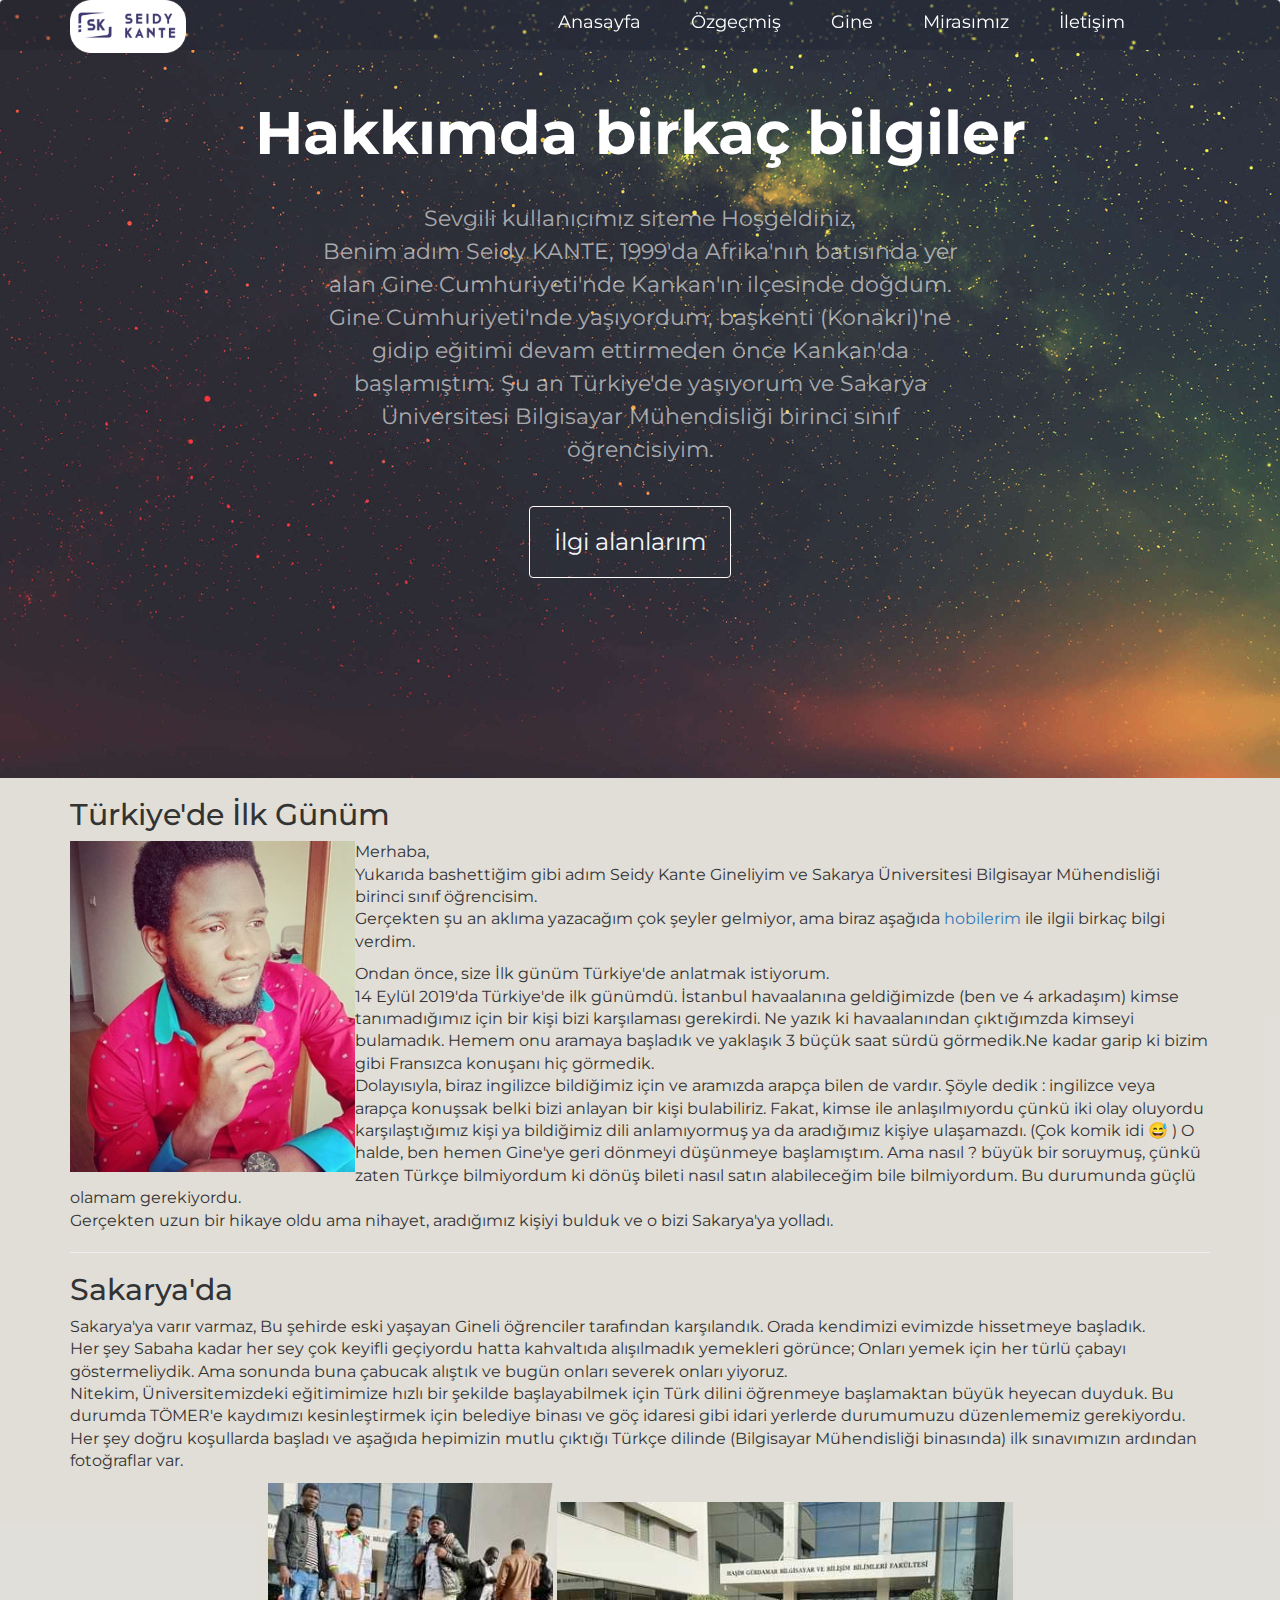
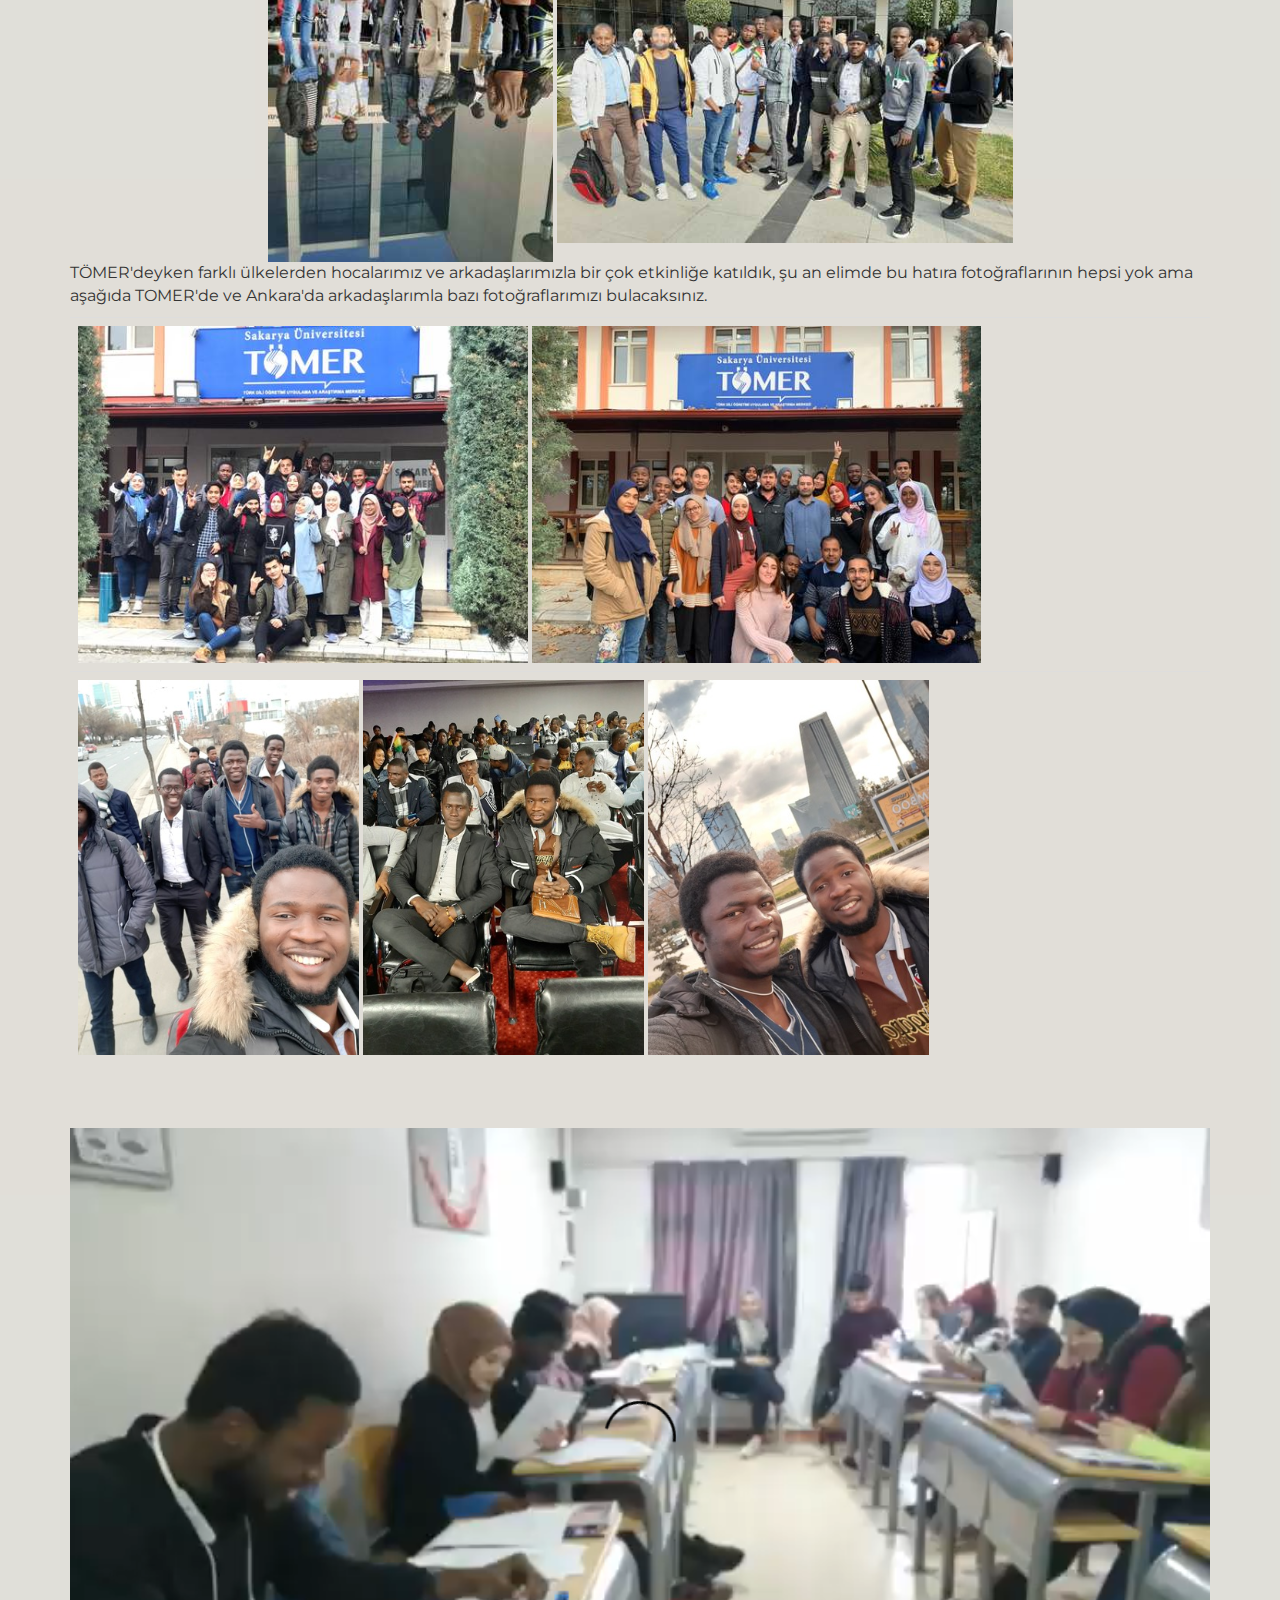
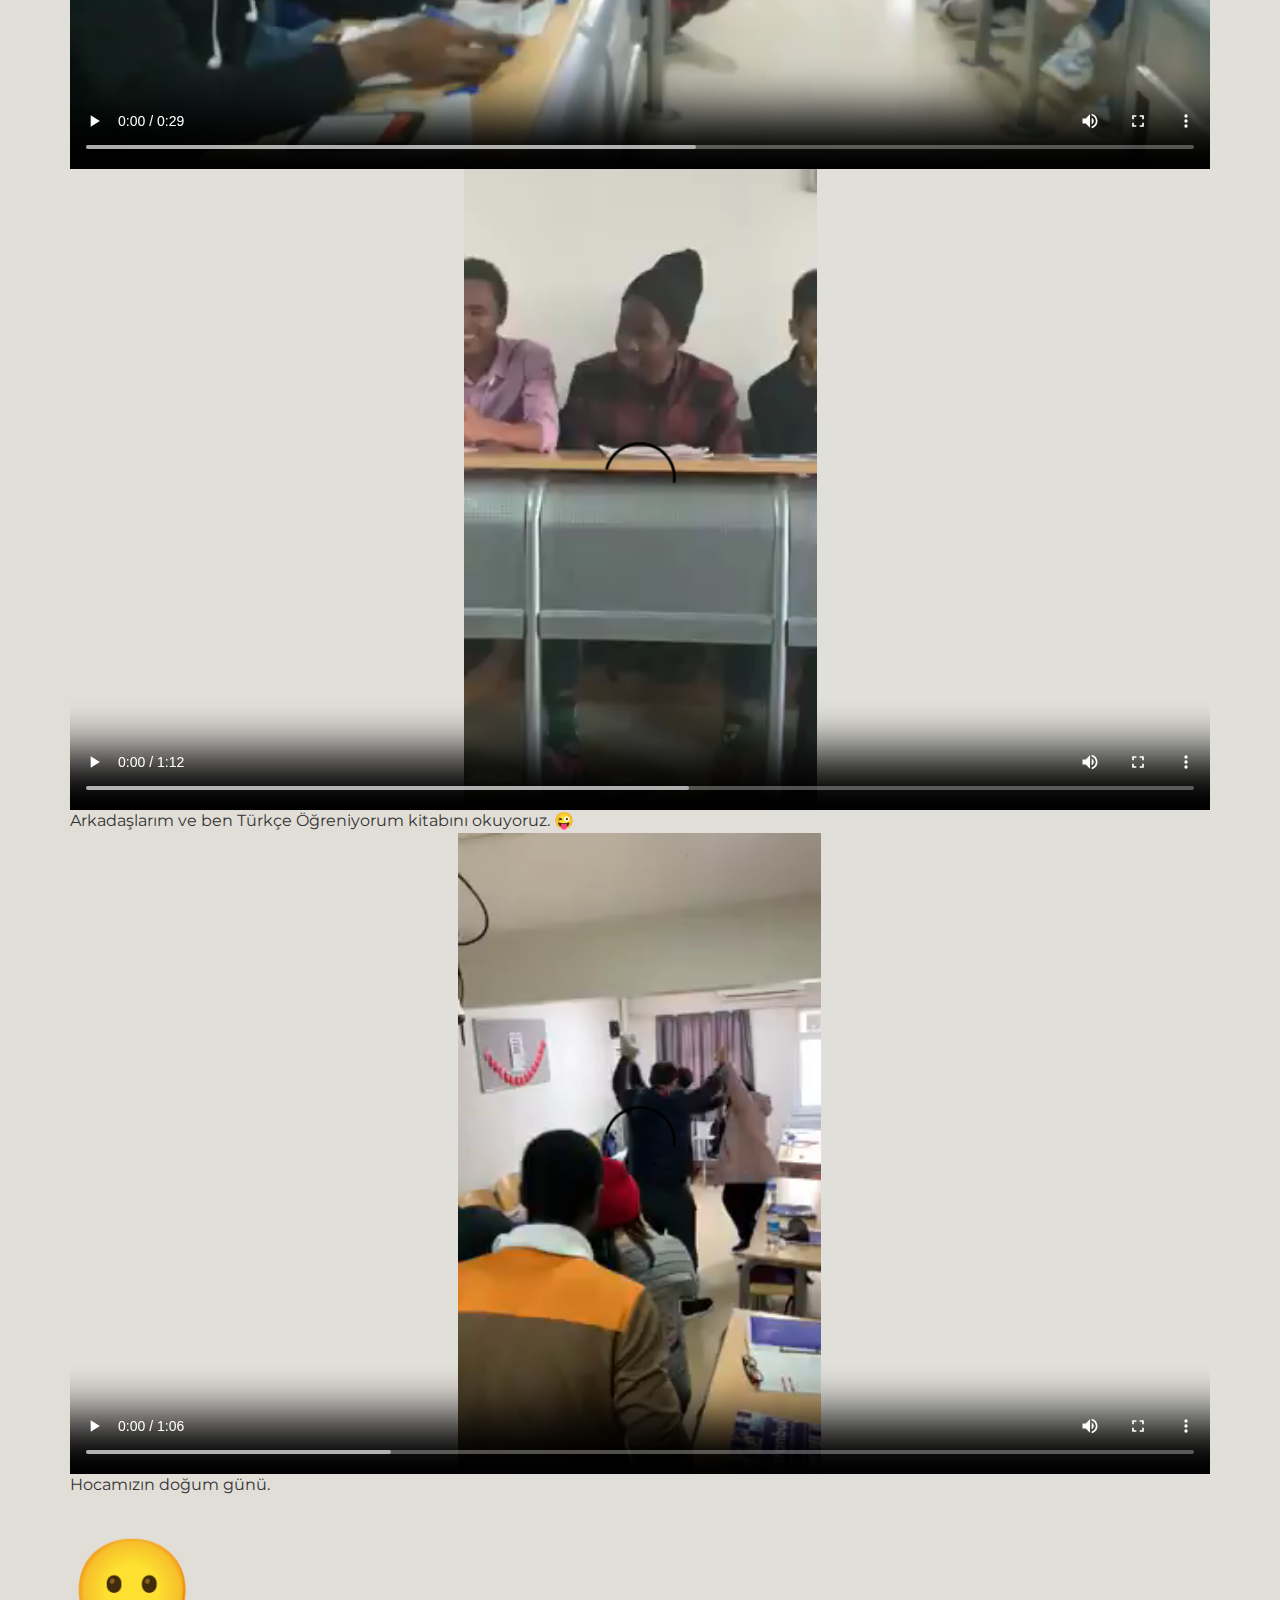
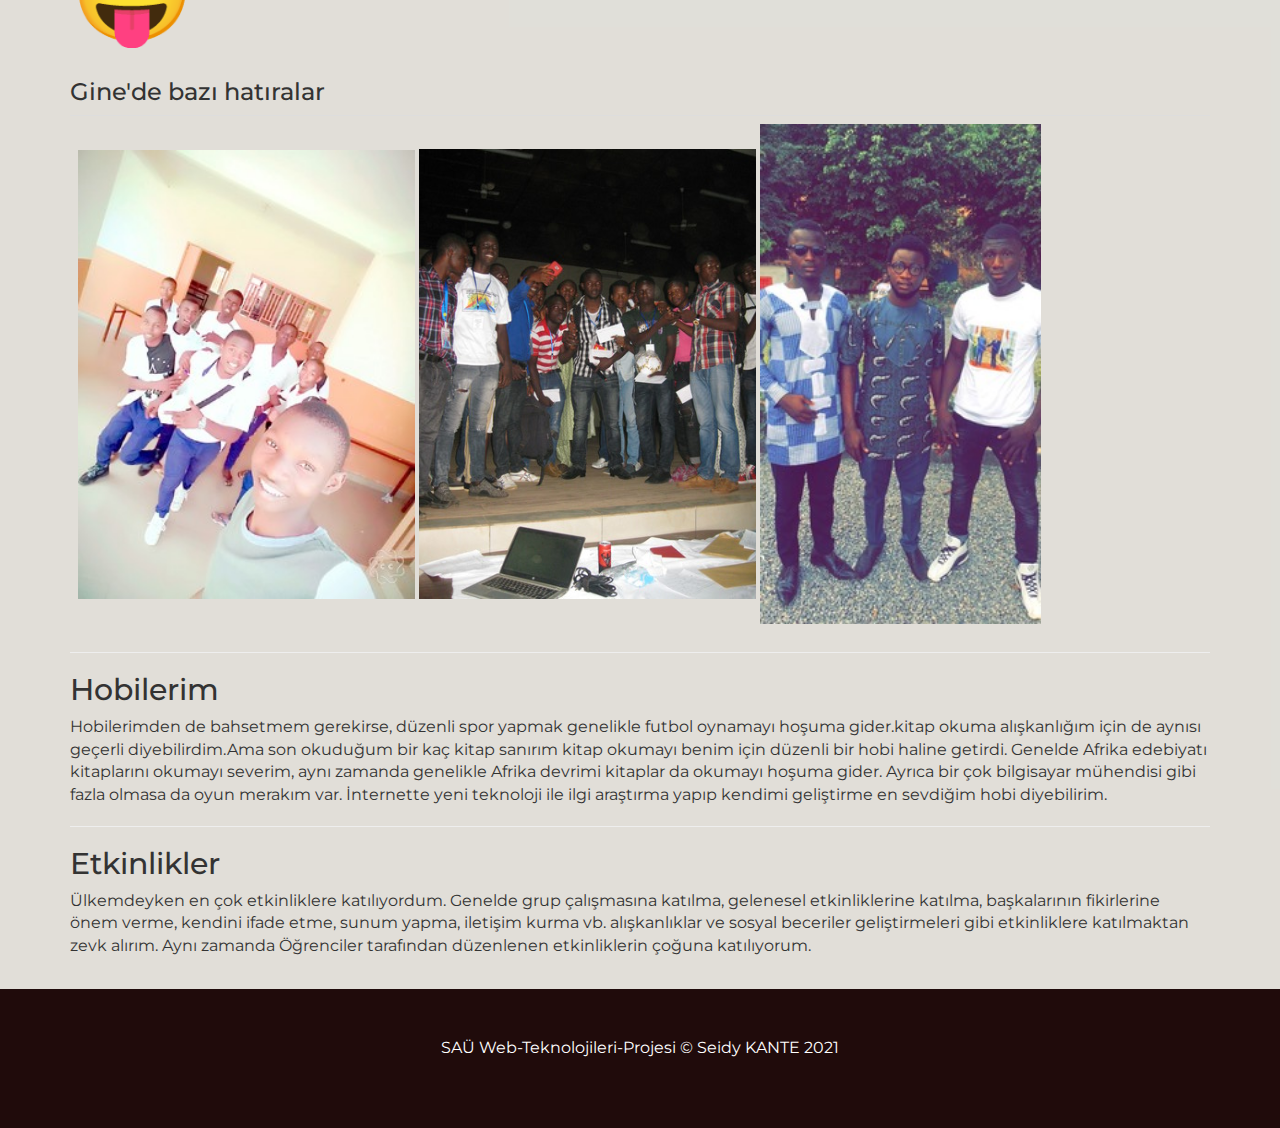
<file: index.html>
<!DOCTYPE html>
<html lang="tr-TR">

<head>
    
    <meta charset="utf-8">

     <!-- Responsive -->
    <meta name="viewport" content="width=device-width, initial-scale=1">

     <!-- Bootstrap CSS -->
    <link rel="stylesheet" href="https://maxcdn.bootstrapcdn.com/bootstrap/3.3.7/css/bootstrap.min.css">

    <!-- Css -->
    <link rel="stylesheet" type="text/css" href="stiller/css/style.css">

    <!-- Ikon Kutuphanesi -->
    <link rel="stylesheet" href="https://use.fontawesome.com/releases/v5.6.1/css/all.css" integrity="sha384-gfdkjb5BdAXd+lj+gudLWI+BXq4IuLW5IT+brZEZsLFm++aCMlF1V92rMkPaX4PP" crossorigin="anonymous">

    <link rel="icon" type="image/x-icon" href="stiller/img/Logo-ikon.ico" />

    <!-- Font -->
    <link href="https://fonts.googleapis.com/css?family=Montserrat" rel="stylesheet">

    
    <title>Web Teknolojileri Projesi</title>
</head>

<body>
    
        
    <div class="header-nightsky">
      
        <nav class="navbar navbar-defaul ">
            <div class="container">
                <a class="navbar-brand" href="index.html" style="padding-top: 0%;"><img src="stiller/img/Logo.png" alt="Fotoğrafım" id="fotoLogo"></a>
                <div class="navbar-header">
                    <button type="button" class="navbar-toggle" data-toggle="collapse" data-target="#myNavbar">
                        <span class="icon-bar"></span>
                        <span class="icon-bar"></span>
                        <span class="icon-bar"></span>
                    </button>
                </div>

                <div class="collapse navbar-collapse" id="myNavbar">
                    <ul class="nav navbar-nav navbar-right">
                       <li><a href="#" title="Anasayfa">Anasayfa</a></li> 
                        <li><a href="ozgecmis.html" title="CV">Özgeçmiş</a></li>
                        <li><a href="gine.html" title="Gine">Gine</a></li>
                        <li><a href="mirasimiz.html" title="Mirasımız">Mirasımız</a></li>
                        <li><a href="iletisim.html" title="İletişim">İletişim</a></li>
                        <li class="nav-item">
                            <a href="login.html" class="nav-link active  text-white">
                              <i class="fas fa-sign-in-alt"></i>
                              </a>
                        </li>	

                    </ul>
                </div>
            </div>
        </nav>
        <div class="hero">
            
            <h1 >Hakkımda birkaç bilgiler</h1>
            <p>

                Sevgili kullanıcımız siteme Hoşgeldiniz,<br>
                Benim adım Seidy KANTE, 1999'da Afrika'nın batısında yer alan Gine Cumhuriyeti'nde Kankan'ın ilçesinde doğdum.
                Gine Cumhuriyeti'nde yaşıyordum, başkenti (Konakri)'ne gidip eğitimi devam ettirmeden önce Kankan'da başlamıştım.
                Şu an Türkiye'de yaşıyorum ve Sakarya Üniversitesi Bilgisayar Mühendisliği birinci sınıf öğrencisiyim.
                
            </p>

            <div class="btn btn-primary"><a style="color: aliceblue; text-decoration: unset;" href="ilgiAlanlarim.html">İlgi alanlarım</a> </div>
        </div>
    </div>

    <article class="main">

            <div class="container">
                <h2>Türkiye'de İlk Günüm</h2>
                <p>
                    <img src="stiller/img/seidy.jpeg" alt="Fotoğrafım" title="Seidy Kante" style="float: left;width: 25%; height: auto;" >

                   Merhaba,<br>
                   Yukarıda bashettiğim gibi adım Seidy Kante Gineliyim ve Sakarya Üniversitesi Bilgisayar Mühendisliği birinci sınıf öğrencisim. <br>
                   Gerçekten şu an aklıma yazacağım çok şeyler gelmiyor, ama biraz aşağıda <a href="#hobilerim">hobilerim</a> ile ilgii birkaç bilgi verdim.
                   
                </p>
                <p>
                    Ondan önce, size İlk günüm Türkiye'de anlatmak istiyorum. <br>14 Eylül 2019'da Türkiye'de ilk günümdü. İstanbul havaalanına geldiğimizde (ben ve 4 arkadaşım) kimse tanımadığımız için
                    bir kişi bizi karşılaması gerekirdi. Ne yazık ki havaalanından çıktığımzda kimseyi bulamadık. Hemem onu aramaya başladık ve yaklaşık 3 büçük saat sürdü görmedik.Ne kadar garip ki bizim gibi
                    Fransızca konuşanı hiç görmedik.
                    <br>Dolayısıyla, biraz ingilizce bildiğimiz için ve aramızda arapça bilen de vardır.  Şöyle dedik : ingilizce veya arapça konuşsak belki bizi anlayan bir kişi bulabiliriz. Fakat, kimse
                    ile anlaşılmıyordu çünkü iki olay oluyordu karşılaştığımız kişi ya bildiğimiz dili anlamıyormuş ya da aradığımız kişiye ulaşamazdı. (Çok komik idi &#x1F605;  ) 
                    O halde, ben hemen Gine'ye geri dönmeyi düşünmeye başlamıştım. Ama nasıl ? büyük bir soruymuş, çünkü zaten Türkçe bilmiyordum ki dönüş bileti nasıl satın alabileceğim bile bilmiyordum. Bu durumunda güçlü olamam
                    gerekiyordu.
                    <br>Gerçekten uzun bir hikaye oldu ama nihayet, aradığımız kişiyi bulduk ve o bizi Sakarya'ya yolladı. 

                    	
                </p>
                <hr>
                <h2>Sakarya'da</h2>
                <p>
                    Sakarya'ya varır varmaz, Bu şehirde eski yaşayan Gineli öğrenciler tarafından karşılandık. Orada kendimizi evimizde hissetmeye başladık. <br>
                    Her şey Sabaha kadar her sey çok keyifli geçiyordu hatta kahvaltıda alışılmadık yemekleri görünce; Onları yemek için her türlü çabayı göstermeliydik. Ama sonunda buna çabucak alıştık ve bugün onları severek onları yiyoruz. <br>
                    Nitekim, Üniversitemizdeki eğitimimize hızlı bir şekilde başlayabilmek için Türk dilini öğrenmeye başlamaktan büyük heyecan duyduk. Bu durumda TÖMER'e kaydımızı kesinleştirmek için belediye binası ve göç idaresi gibi idari yerlerde durumumuzu düzenlememiz gerekiyordu. <br>

                    Her şey doğru koşullarda başladı ve aşağıda hepimizin mutlu çıktığı Türkçe dilinde (Bilgisayar Mühendisliği binasında) ilk sınavımızın ardından fotoğraflar var. <br>
                </p> 
                   <div style="text-align: center;">
                    <img src="stiller/hatira/Tomer-3.jpg" alt=""  style="width: 25%; height: auto;">
                                
                    <img src="stiller/hatira/Tomer-4.jpg" alt="" style="width: 40%; height: auto;"> <br>
                   </div>
                               
                       
                <p>

                    TÖMER'deyken farklı ülkelerden hocalarımız ve arkadaşlarımızla bir çok etkinliğe katıldık, şu an elimde bu hatıra fotoğraflarının hepsi yok ama aşağıda TOMER'de ve Ankara'da arkadaşlarımla bazı fotoğraflarımızı bulacaksınız.
                </p>
                
                <table class="table table-responsive">

                    <tr>
                        
                        <td > 
                            <img src="stiller/hatira/Tomer-1.jpg" alt="" style="width: 40%; height: auto;">
                            <img src="stiller/hatira/Tomer-2.jpg" alt="" style="width: 40%; height: auto;"> <br>
                        </td>
                    </tr>
    
                    <tr>
                        
                        <td>  
                            <img src="stiller/hatira/Ankara-5.jpg" alt="" style="width: 25%; height: auto;">
                            <img src="stiller/hatira/Ankara.jpg" alt="" style="width: 25%; height: auto;">
                            <img src="stiller/hatira/Ankara-6.jpg" alt="" style="width: 25%; height: auto;">
                            
                        </td>
                    </tr>

                </table>     

                <br><br>

                <figure>

                    <div style=" text-align: center; " class="embed-responsive embed-responsive-16by9">

                            <video class="embed-responsive-item" controls>
                                <source src="stiller/hatira/Tomer-video-1.mp4" type="video/mp4">
                                Browser'unuz bu videoyu kabul etmiyor.
                            </video>
                    </div>

                    <div style=" text-align: center; " class="embed-responsive embed-responsive-16by9">
                            <video class="embed-responsive-item" controls>
                                <source src="stiller/hatira/Tomer-video-2.mp4" type="video/mp4">
                                Browser'unuz bu videoyu kabul etmiyor.
                            </video>
                    </div>
                    <figcaption>Arkadaşlarım ve ben Türkçe Öğreniyorum kitabını okuyoruz. &#128540; </figcaption>
                    
                </figure>

               
                  
                <figure>
                    <div style=" text-align: center; " class="embed-responsive embed-responsive-16by9">
                          <video class="embed-responsive-item" controls>
                            <source src="stiller/hatira/Tomer-video-3.mp4" type="video/mp4"  >
                            Browser'unuz bu videoyu kabul etmiyor.
                          </video>
                       
                      </div>
                    <figcaption > Hocamızın doğum günü.</figcaption>
                </figure>
                
<br>
                <p style="font-size:100px">&#128539;</p> 
                  
                
                <h3>Gine'de bazı hatıralar</h3>
                <table class="table table-responsive">

                    <tr>
                      
                        <td > 
                            <img src="stiller/hatira/Gine-1.jpg" alt=""  style="width: 30%; height: auto;">
                            <img src="stiller/hatira/Gine-2.jpg" alt=""  style="width: 30%; height: auto;">
                            <img src="stiller/hatira/Gine-3.jpg" alt=""  style="width: 25%; height: auto;">
                        </td>
                    </tr>
    
                </table>     


                <hr>
                <h2 id="hobilerim">Hobilerim</h2>

                <p>
                    Hobilerimden de bahsetmem gerekirse, düzenli spor yapmak genelikle futbol oynamayı hoşuma gider.kitap okuma alışkanlığım için de aynısı geçerli diyebilirdim.Ama son okuduğum bir kaç kitap sanırım kitap okumayı benim için düzenli bir hobi haline getirdi. 
                    Genelde Afrika edebiyatı kitaplarını okumayı severim, aynı zamanda genelikle Afrika devrimi kitaplar da okumayı hoşuma gider.
                    Ayrıca bir çok bilgisayar mühendisi gibi fazla olmasa da oyun merakım var. 
                    İnternette yeni teknoloji ile ilgi araştırma yapıp kendimi geliştirme en sevdiğim hobi diyebilirim.
                </p>

                <hr>
                <h2>Etkinlikler</h2>
                <p>
                Ülkemdeyken en çok etkinliklere katılıyordum. Genelde grup çalışmasına katılma, gelenesel etkinliklerine katılma, başkalarının fikirlerine önem verme, kendini ifade etme, sunum yapma, iletişim kurma vb. alışkanlıklar ve sosyal beceriler geliştirmeleri gibi etkinliklere katılmaktan zevk alırım.
                Aynı zamanda Öğrenciler tarafından düzenlenen etkinliklerin çoğuna katılıyorum.

                <p>
    
            </div>

    </article>
    <br>

    <footer class="footer">

        <address> SAÜ Web-Teknolojileri-Projesi &copy; Seidy KANTE 2021 </address>  

    </footer>
   
    <!-- BOOTSTRAP -->
    <script src="https://ajax.googleapis.com/ajax/libs/jquery/2.1.1/jquery.min.js"></script>
    <script src="https://maxcdn.bootstrapcdn.com/bootstrap/3.3.7/js/bootstrap.min.js"></script>
</body>

</html>
</file>
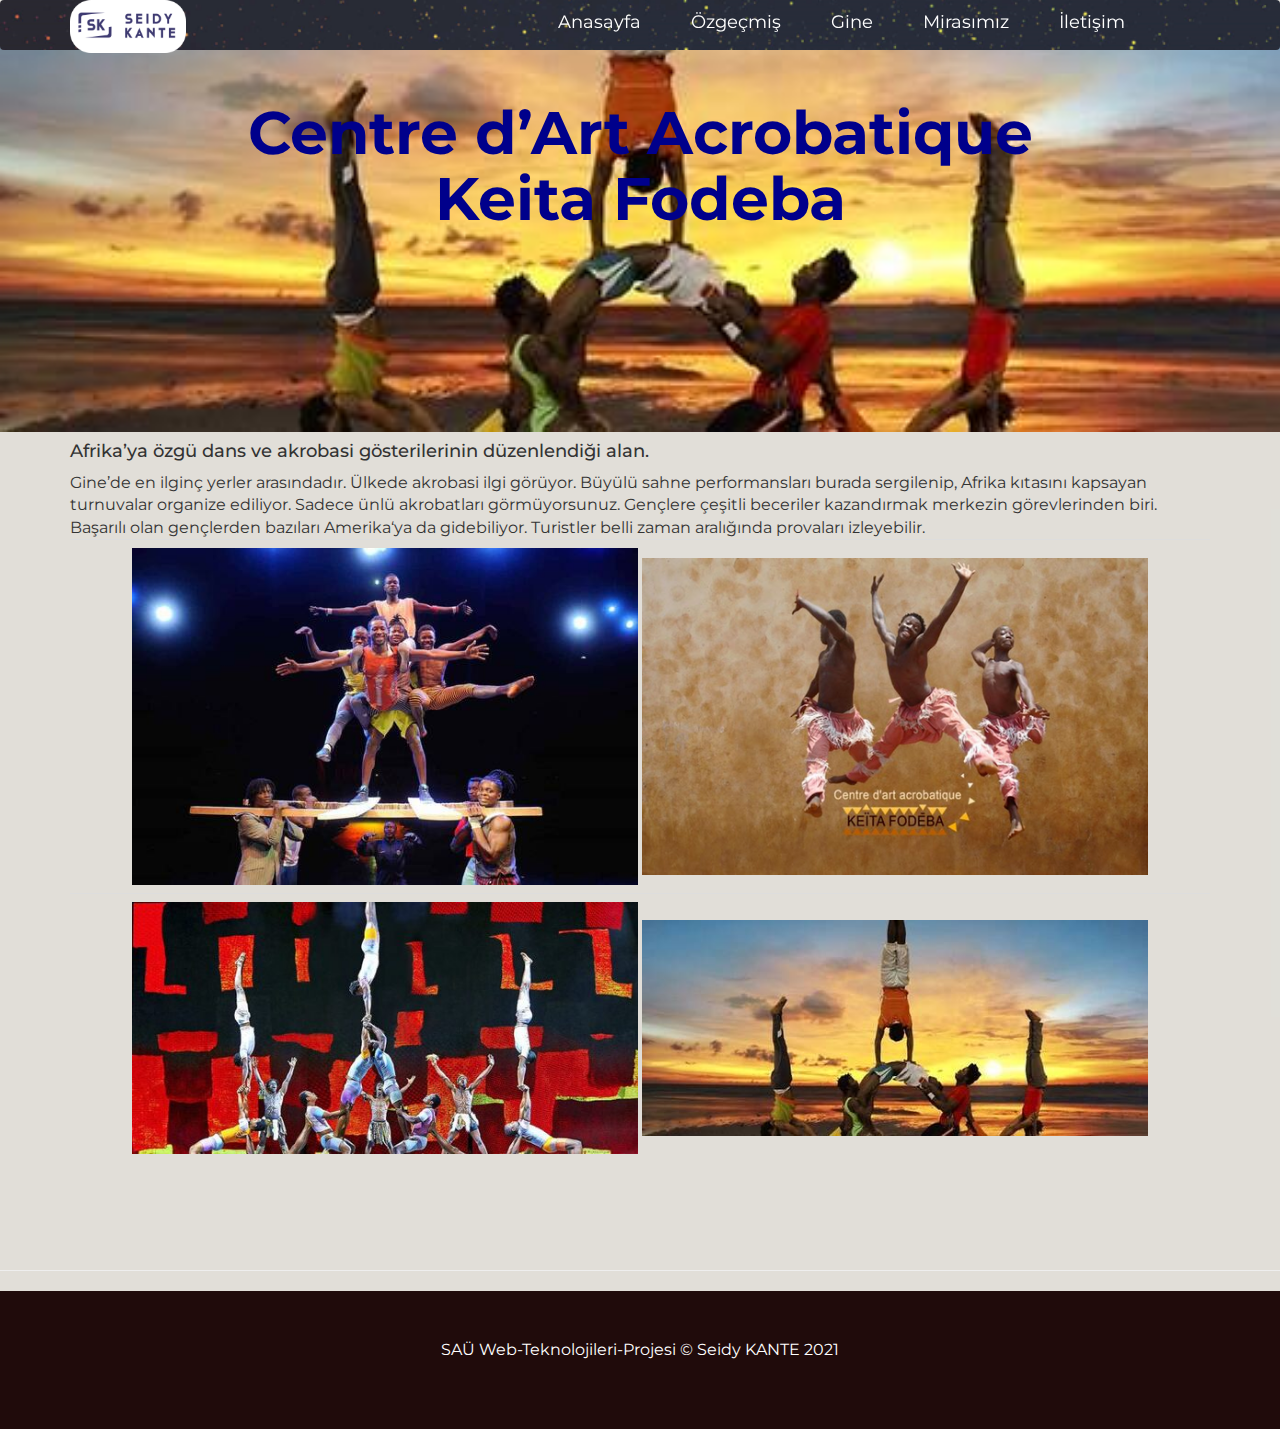
<file: centreAcrobatique.html>
<!DOCTYPE html>
<html lang="tr-TR">

<head>
    
    <meta charset="utf-8">

     <!-- Responsive -->
    <meta name="viewport" content="width=device-width, initial-scale=1">

     <!-- Bootstrap CSS -->
    <link rel="stylesheet" href="https://maxcdn.bootstrapcdn.com/bootstrap/3.3.7/css/bootstrap.min.css">

    <!-- Css -->
    <link rel="stylesheet" type="text/css" href="stiller/css/style.css">

    <!-- Ikon Kutuphanesi -->
    <link rel="stylesheet" href="https://use.fontawesome.com/releases/v5.6.1/css/all.css" integrity="sha384-gfdkjb5BdAXd+lj+gudLWI+BXq4IuLW5IT+brZEZsLFm++aCMlF1V92rMkPaX4PP" crossorigin="anonymous">

    <link rel="icon" type="image/x-icon" href="stiller/img/Logo-ikon.ico" />
   
    <!-- Font -->
    <link href="https://fonts.googleapis.com/css?family=Montserrat" rel="stylesheet">

    <title>Web Teknolojileri Projesi</title>


    <style>
        .header-nightsky{              
            background: url("stiller/img/centre-acrobatique1.jpg") no-repeat;
            background-size: cover;
            background-position: bottom;
            padding-bottom: 100px; 
            
        }

        img{
            width: 45%;
            height: auto;
        }
    </style>
</head>

<body>
    <div class="header-nightsky" >
      
        <nav class="navbar navbar-defaul ">
            <div class="container">

                <a class="navbar-brand" href="index.html" style="padding-top: 0%;"><img src="stiller/img/Logo.png" alt="Fotoğrafım" id="fotoLogo"></a>
                <div class="navbar-header">
                    <button type="button" class="navbar-toggle" data-toggle="collapse" data-target="#myNavbar">
                        <span class="icon-bar"></span>
                        <span class="icon-bar"></span>
                        <span class="icon-bar"></span>
                    </button>
                </div>

                <div class="collapse navbar-collapse" id="myNavbar">
                    <ul class="nav navbar-nav navbar-right">
                       <li><a href="index.html" title="Anasayfa">Anasayfa</a></li> 
                        <li><a href="ozgecmis.html" title="CV">Özgeçmiş</a></li>
                        <li><a href="gine.html" title="Gine'nin başkenti">Gine</a></li>
                        <li><a href="mirasimiz.html" title="Mirasımız">Mirasımız</a></li>
                        <li><a href="iletisim.html" title="İletişim">İletişim</a></li>
                        <li class="nav-item">
                            <a href="login.html" class="nav-link active  text-white">
                              <i class="fas fa-sign-in-alt"></i>
                              </a>
                        </li>	

                    </ul>
                </div>
            </div>
        </nav>

        <div class="hero" >
            <h1 style="color:darkblue">Centre d’Art Acrobatique <br> Keita Fodeba</h1>
        </div> 
      
    </div>
   

    <div class="container">
            <h4>Afrika’ya özgü dans ve akrobasi gösterilerinin düzenlendiği alan.</h4>
            
            Gine’de en ilginç yerler arasındadır. Ülkede akrobasi ilgi görüyor. Büyülü sahne performansları burada sergilenip, Afrika kıtasını kapsayan turnuvalar organize ediliyor. Sadece ünlü akrobatları görmüyorsunuz. Gençlere çeşitli beceriler kazandırmak merkezin görevlerinden biri. Başarılı olan gençlerden bazıları Amerika‘ya da gidebiliyor. Turistler belli zaman aralığında provaları izleyebilir.

            <table style="text-align: center;" class="table table-responsive" >
                    <tr>
                        <td>
                            <img src="stiller/img/centre-acrobatique3.jpg" alt=" centre-acrobatique" title="centre-acrobatique" >
                            <img src="stiller/img/centre-acrobatique.png" alt=" centre-acrobatique" title="centre-acrobatique" > 
                        </td>   
                    </tr> 
                    <tr>
                        <td> 
                            <img src="stiller/img/centre-acrobatique2.jpg" alt="centre-acrobatique" title="centre-acrobatique" >
                            <img src="stiller/img/centre-acrobatique1.jpg" alt="centre-acrobatique" title="centre-acrobatique" >
                        </td> 
                    </tr>   
            </table>    
    </div>

<br><br><br> <hr>

    <footer class="footer">

        <address> SAÜ Web-Teknolojileri-Projesi &copy; Seidy KANTE 2021 </address> 

    </footer>
   
    <!-- BOOTSTRAP -->
    <script src="https://ajax.googleapis.com/ajax/libs/jquery/2.1.1/jquery.min.js"></script>
    <script src="https://maxcdn.bootstrapcdn.com/bootstrap/3.3.7/js/bootstrap.min.js"></script>
</body>

</html>
</file>
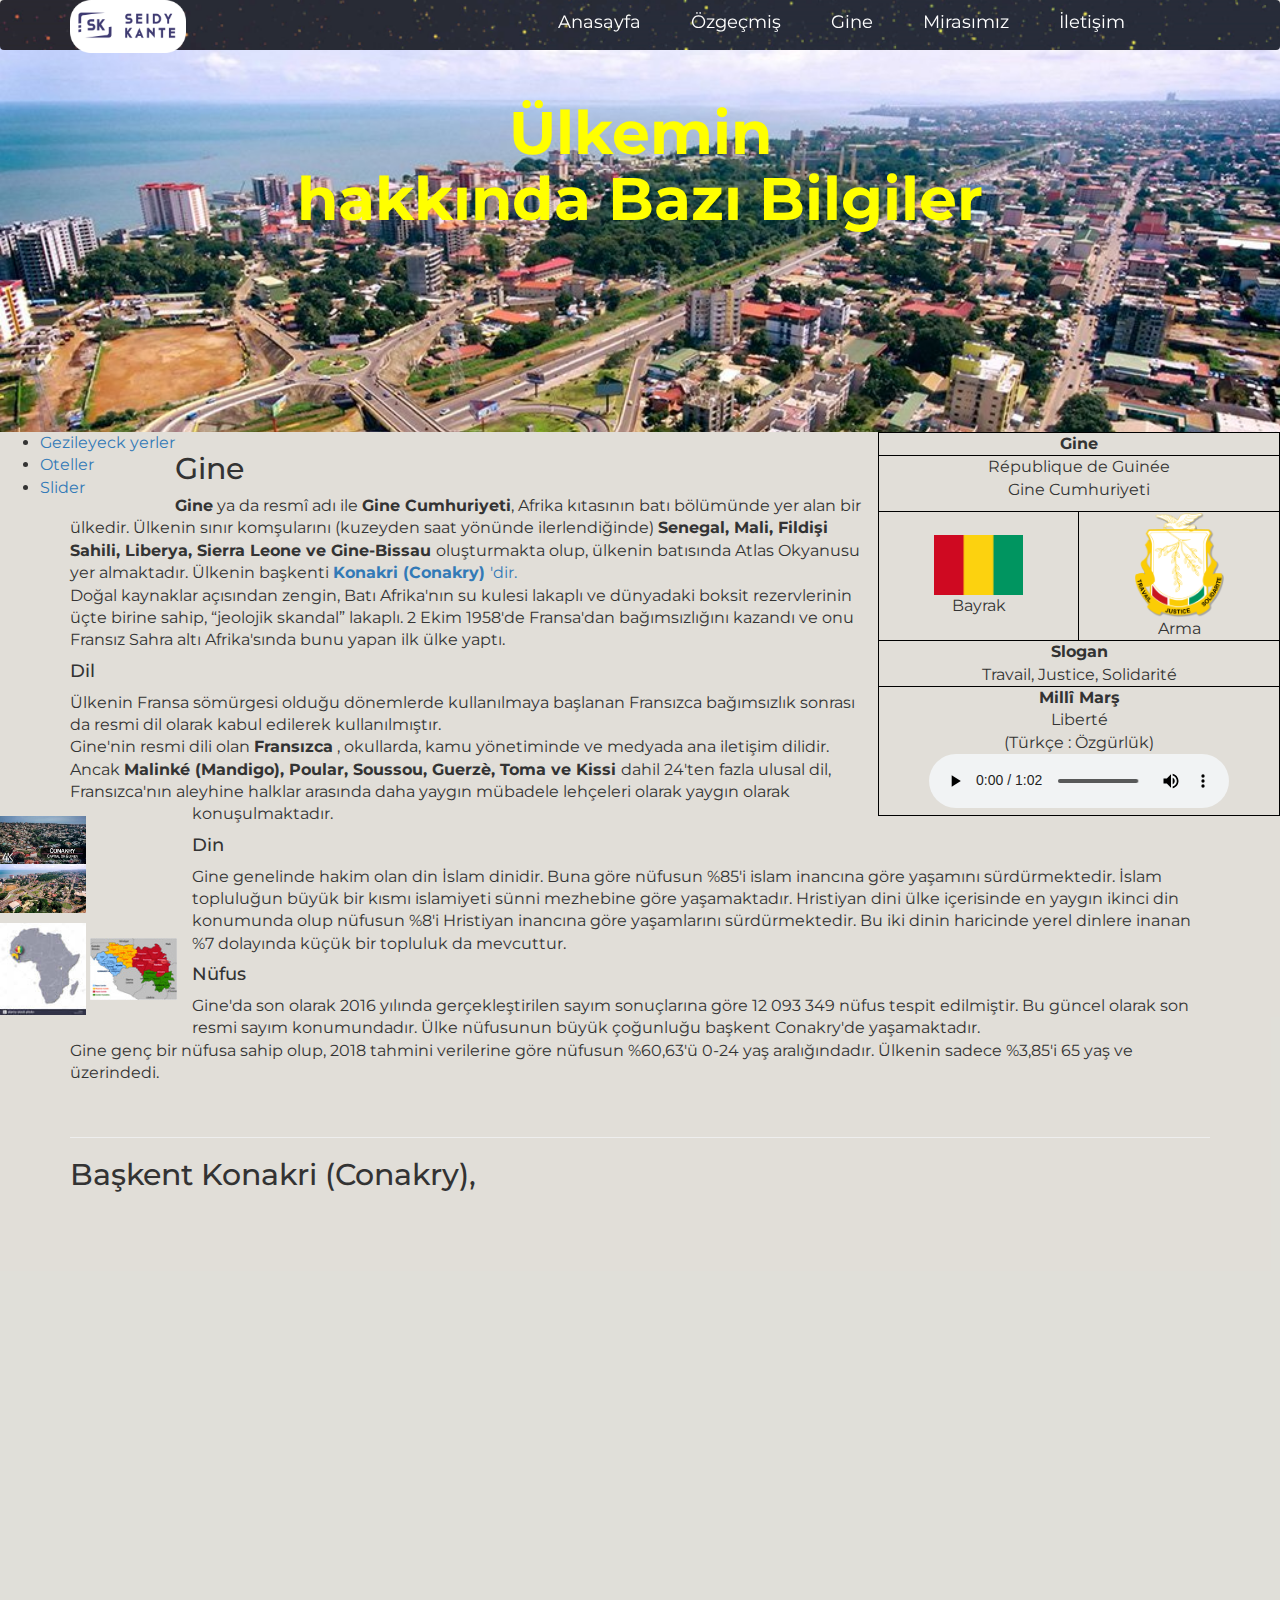
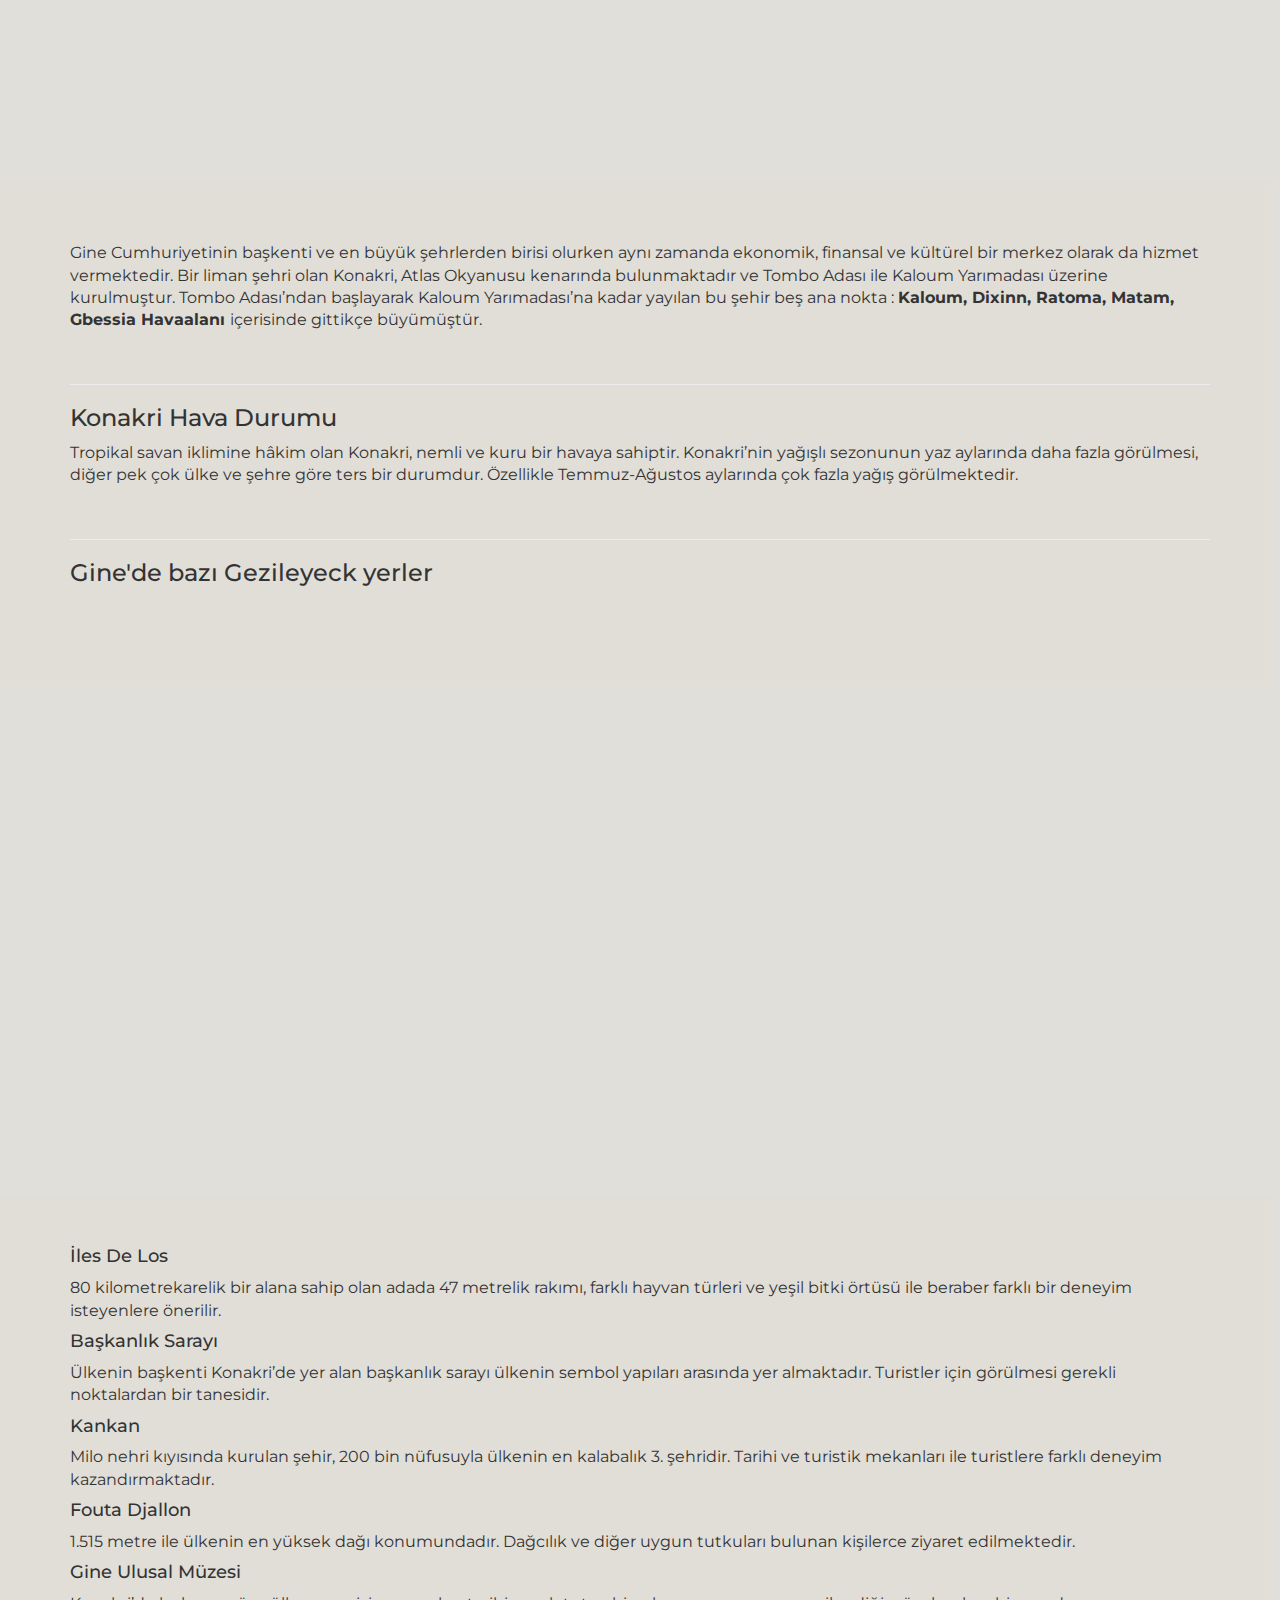
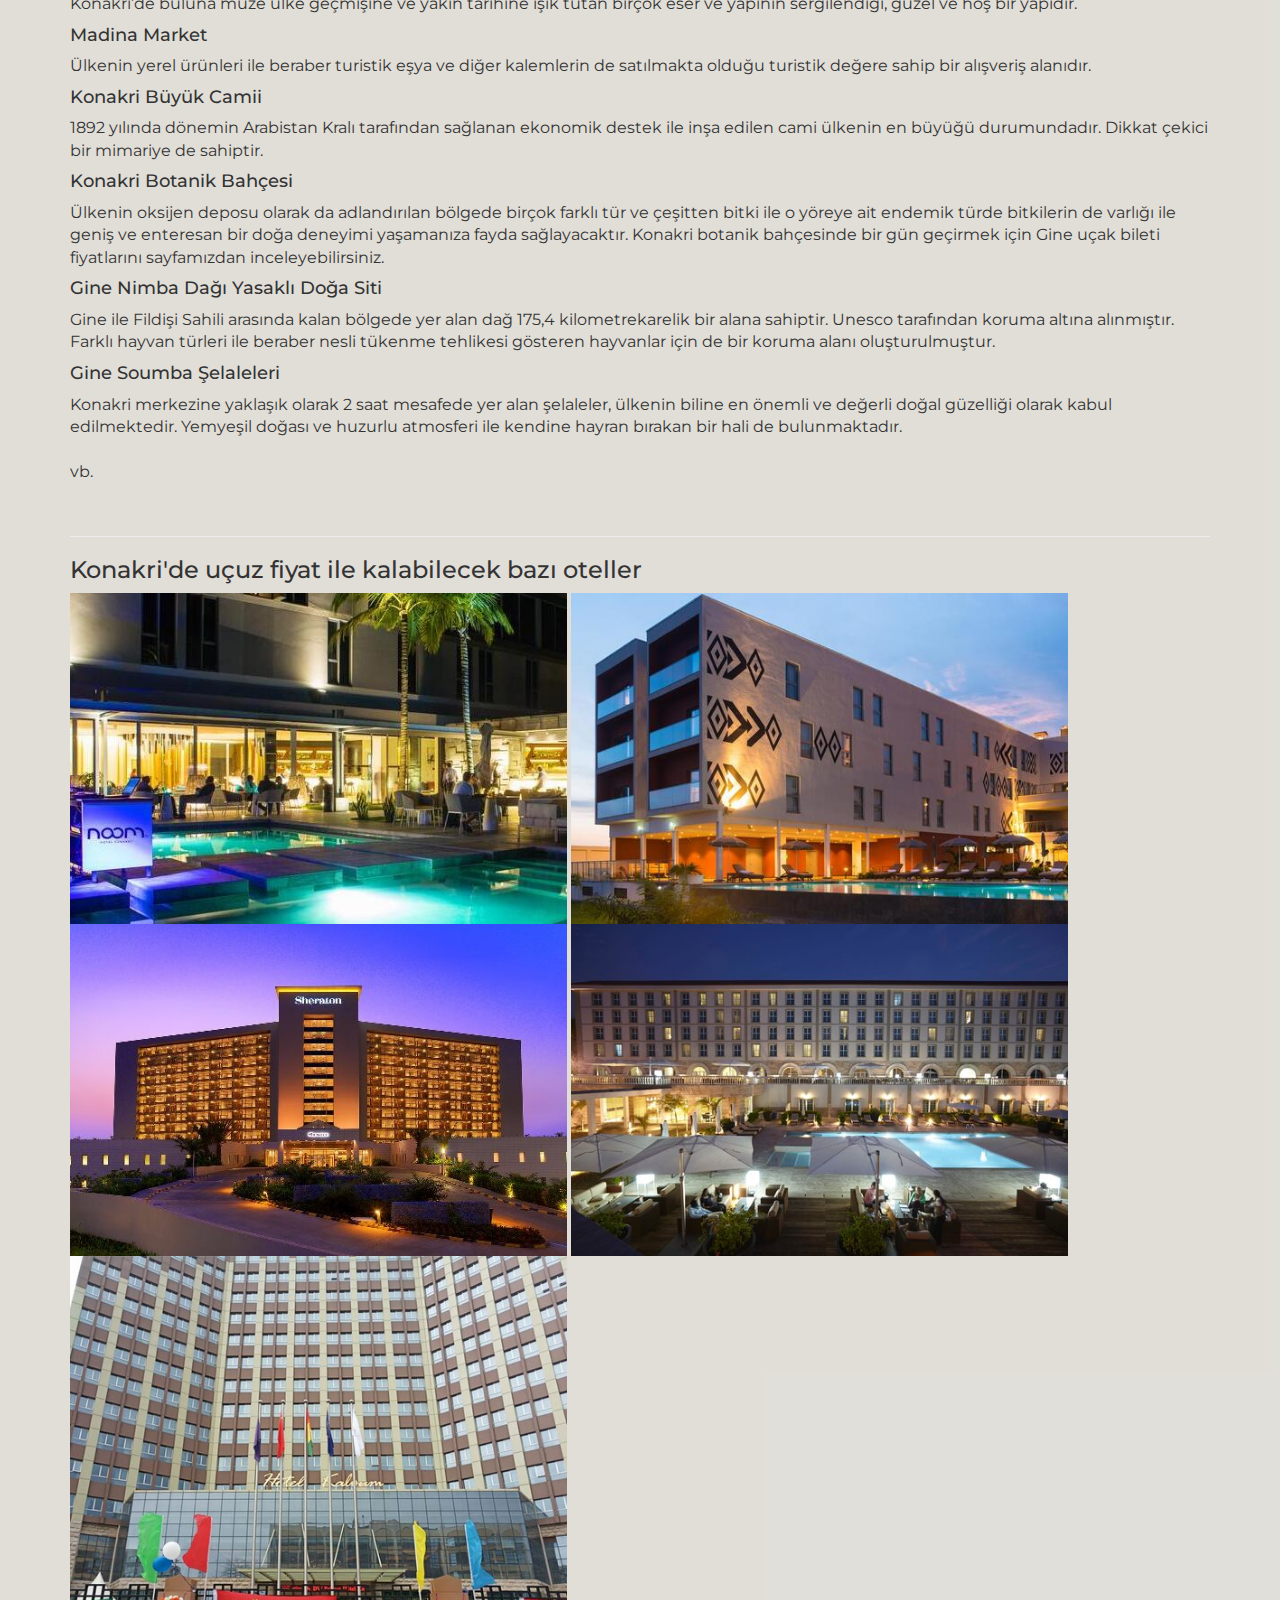
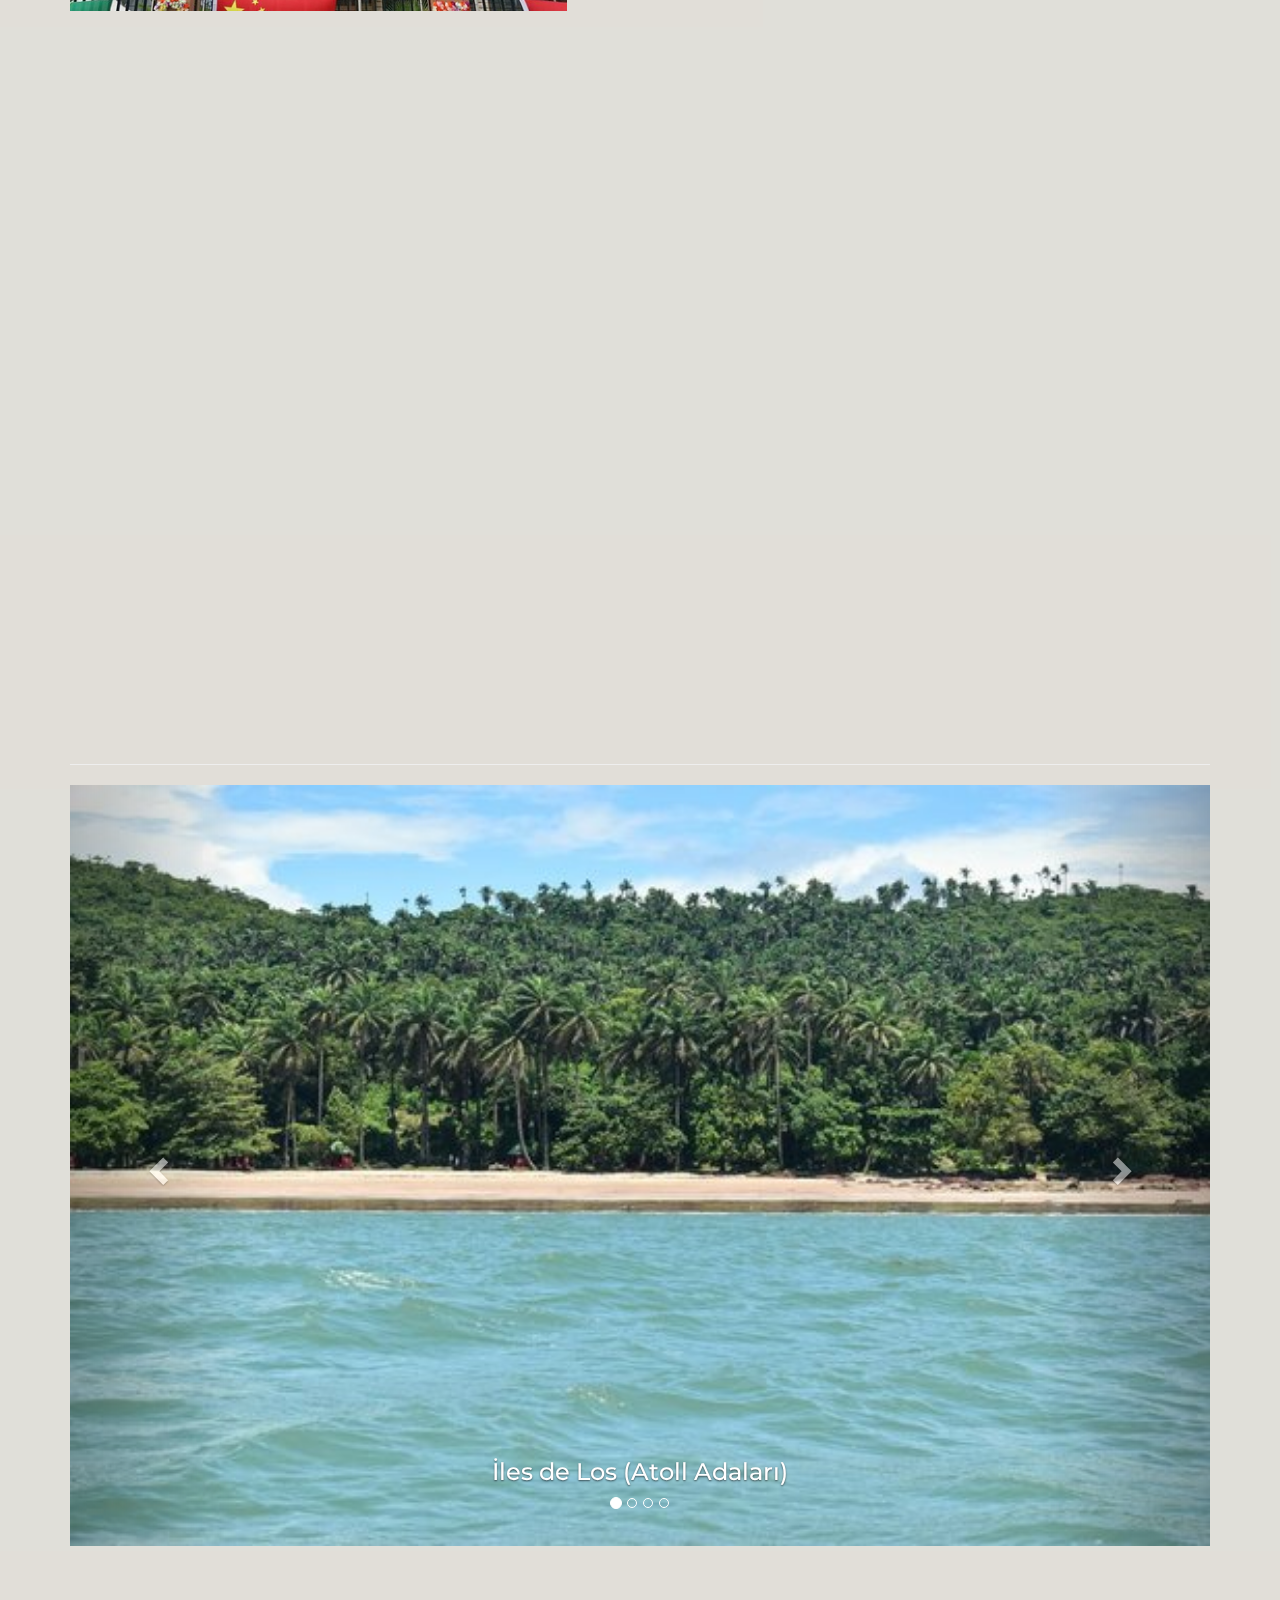
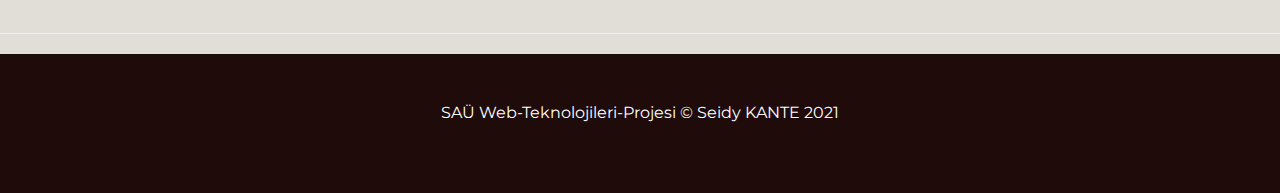
<file: gine.html>
<!DOCTYPE html>
<html lang="tr-TR">

<head>
    
    <meta charset="utf-8">

     <!-- Responsive -->
    <meta name="viewport" content="width=device-width, initial-scale=1">

     <!-- Bootstrap CSS -->
    <link rel="stylesheet" href="https://maxcdn.bootstrapcdn.com/bootstrap/3.3.7/css/bootstrap.min.css">

    <!-- Css -->
    <link rel="stylesheet" type="text/css" href="stiller/css/style.css">

    <!-- Ikon Kutuphanesi -->
    <link rel="stylesheet" href="https://use.fontawesome.com/releases/v5.6.1/css/all.css" integrity="sha384-gfdkjb5BdAXd+lj+gudLWI+BXq4IuLW5IT+brZEZsLFm++aCMlF1V92rMkPaX4PP" crossorigin="anonymous">

    <link rel="icon" type="image/x-icon" href="stiller/img/Logo-ikon.ico" />
   
    <!-- Font -->
    <link href="https://fonts.googleapis.com/css?family=Montserrat" rel="stylesheet">

    <title>Web Teknolojileri Projesi</title>


    <style>
        .header-nightsky{              
            background: url("stiller/img/Conakry-view.jpg") no-repeat;
            background-size: cover;
            background-position: top;
            padding-bottom: 100px; 
        }
        img{
            width: 45%;
            height: auto;
        }
       
        
    </style>
</head>

<body>
    <div class="header-nightsky" >
      
        <nav class="navbar navbar-defaul ">
            <div class="container">

                <a class="navbar-brand" href="index.html" style="padding-top: 0%;"><img src="stiller/img/Logo.png" alt="Fotoğrafım" id="fotoLogo"></a>
                <div class="navbar-header">
                    <button type="button" class="navbar-toggle" data-toggle="collapse" data-target="#myNavbar">
                        <span class="icon-bar"></span>
                        <span class="icon-bar"></span>
                        <span class="icon-bar"></span>
                    </button>
                </div>

                <div class="collapse navbar-collapse" id="myNavbar">
                    <ul class="nav navbar-nav navbar-right">
                       <li><a href="index.html" title="Anasayfa">Anasayfa</a></li> 
                        <li><a href="ozgecmis.html" title="CV">Özgeçmiş</a></li>
                        <li><a href="#" title="Gine">Gine</a></li>
                        <li><a href="mirasimiz.html" title="Mirasımız">Mirasımız</a></li>
                        <li><a href="iletisim.html" title="İletişim">İletişim</a></li>
                        <li class="nav-item">
                            <a href="login.html" class="nav-link active  text-white">
                              <i class="fas fa-sign-in-alt"></i>
                              </a>
                        </li>	

                    </ul>
                </div>
            </div>
        </nav>

        <div class="hero" >
            <h1 style="color: yellow;">Ülkemin <br> hakkında Bazı Bilgiler</h1>
        </div>             

    </div>

   
    <table class="gine-table table-responsive " >

        <thead>
            <tr>
                <th colspan="2"> Gine  </th>
               
            </tr>
        </thead>
           

        <tr>
            <td colspan="2" >
                <p>République de Guinée <br> Gine Cumhuriyeti</p>
            </td>
            
        </tr>
        <tr>
            <td>
                <img src="stiller/img/Gine-bayrak.png" alt="bayrak">
                <br> Bayrak
            </td>
            <td>
                <img src="stiller/img/arma.png" alt="Arma">
                    <br>  Arma
            </td>
        </tr>
    
        <tr>
            <td colspan="2"> <span>Slogan </span> <br> Travail, Justice, Solidarité</td> 
            
        </tr>
        <tr>
            <td  colspan="2"> <span>Millî Marş</span> <br> Liberté <br> (Türkçe : Özgürlük)
                <figure>     
                    <audio
                        controls
                        src="stiller/son/milli-marş.mp3">
                            Browser'unuz bu audioyu kabul etmiyor
                            <code>audio</code> element.
                    </audio>
                </figure>
                
            </td> 
            
            
        </tr>

    </table>

        <div class="konular" >
            <ul >
                <li> <a href="#gezilecek" id="kirmizi"> Gezileyeck yerler</a></li>
                <li> <a href="#oteller" id="sari">Oteller</a> </li>
                <li> <a href="#myCarousel" id="yesil">Slider</a> </li>
            </ul>
        </div>
              

    <figure class="fotograflar"> 
       
        <p>
            <a href="stiller/img/conakry-capital.jpg" target="_blank"  >
                <img src="stiller/img/mini/conakry-capital-mini.jpg" alt="Konakri fotografı" title="Başkent Konakri"  >
            </a>
            <br>
            <a href="stiller/img/Conakry-view.jpg" target="_blank">
                <img src="stiller/img/mini/Conakry-view-mini.jpg" alt="Konakri fotografı" title="Başkent Konakri">
            </a>
        </p>
        
        <p>
            <a href="stiller/img/africa.jpg" target="_blank">
                <img src="stiller/img/mini/africa-mini.jpg" alt="Afria haritası" title="Afria haritası">
            </a> 
            <a href="stiller/img/Gine-haritası.jpg" target="_blank">
                <img src="stiller/img/mini/Gine-haritası.jpg" alt="Gine haritası" title="Gine haritası">
            </a> 
        </p> 
           
    </figure>
    

        
    <div class="container">
        <h2 id="gine">Gine</h2>
        <p>  
            <strong>Gine</strong>  ya da resmî adı ile <strong>Gine Cumhuriyeti</strong>, Afrika kıtasının batı bölümünde yer alan bir ülkedir. Ülkenin sınır komşularını (kuzeyden saat yönünde ilerlendiğinde) <strong> Senegal, Mali, Fildişi Sahili, Liberya, Sierra Leone ve Gine-Bissau  </strong>oluşturmakta olup, ülkenin batısında Atlas Okyanusu yer almaktadır. Ülkenin başkenti <a href="#baskent"> <strong>Konakri (Conakry) </strong>'dir.</a> 
            <br>
            Doğal kaynaklar açısından zengin, Batı Afrika'nın su kulesi lakaplı ve dünyadaki boksit rezervlerinin üçte birine sahip, “jeolojik skandal” lakaplı. 2 Ekim 1958'de Fransa'dan bağımsızlığını kazandı ve onu Fransız Sahra altı Afrika'sında bunu yapan ilk ülke yaptı.
                
        </p> 
        <h4 id="dil">Dil</h4>
        <p>
            
                Ülkenin Fransa sömürgesi olduğu dönemlerde kullanılmaya başlanan Fransızca bağımsızlık sonrası da resmi dil olarak kabul edilerek kullanılmıştır.
                <br>Gine'nin resmi dili olan <strong>Fransızca</strong> , okullarda, kamu yönetiminde ve medyada ana iletişim dilidir. Ancak <strong>Malinké (Mandigo), Poular, Soussou, Guerzè, Toma ve Kissi </strong>  dahil 24'ten fazla ulusal dil, Fransızca'nın aleyhine halklar arasında daha yaygın mübadele lehçeleri olarak yaygın olarak konuşulmaktadır.    
        </p>
        <h4 id="din">Din</h4>
        <p>
            Gine genelinde hakim olan din İslam dinidir. Buna göre nüfusun %85'i islam inancına göre yaşamını sürdürmektedir. İslam topluluğun büyük bir kısmı islamiyeti sünni mezhebine göre yaşamaktadır. Hristiyan dini ülke içerisinde en yaygın ikinci din konumunda olup nüfusun %8'i Hristiyan inancına göre yaşamlarını sürdürmektedir. Bu iki dinin haricinde yerel dinlere inanan %7 dolayında küçük bir topluluk da mevcuttur.

        </p>

        <h4 id="nufus">Nüfus</h4>
        <p>
            Gine'da son olarak 2016 yılında gerçekleştirilen sayım sonuçlarına göre 12 093 349  nüfus tespit edilmiştir. Bu güncel olarak son resmi sayım konumundadır. Ülke nüfusunun büyük çoğunluğu başkent Conakry'de yaşamaktadır. <br>
            Gine genç bir nüfusa sahip olup, 2018 tahmini verilerine göre nüfusun %60,63'ü 0-24 yaş aralığındadır. Ülkenin sadece %3,85'i 65 yaş ve üzerindedi.
        </p>

       <br> <hr>

       <h2 id="baskent"> Başkent Konakri (Conakry), </h2> 


        
         <div class="embed-responsive embed-responsive-16by9" >
            <iframe  class="embed-responsive-item" src="https://www.youtube.com/embed/ssA3SXC8QLU" title="YouTube video player"  allow="accelerometer; autoplay; clipboard-write; encrypted-media; gyroscope; picture-in-picture" allowfullscreen> </iframe>
        </div>

        <p>
            Gine Cumhuriyetinin başkenti ve en büyük şehrlerden birisi olurken aynı zamanda ekonomik, finansal ve kültürel bir merkez olarak da hizmet vermektedir. Bir liman şehri olan Konakri, Atlas Okyanusu kenarında bulunmaktadır ve Tombo Adası ile Kaloum Yarımadası üzerine kurulmuştur. Tombo Adası’ndan başlayarak Kaloum Yarımadası’na kadar yayılan bu şehir beş ana nokta : <strong> Kaloum, Dixinn, Ratoma, Matam, Gbessia Havaalanı </strong> içerisinde gittikçe büyümüştür.
        </p>
        
        <br> <hr>
        <h3 id="hava"> Konakri Hava Durumu</h3>
        <p>
            Tropikal savan iklimine hâkim olan Konakri, nemli ve kuru bir havaya sahiptir. Konakri’nin yağışlı sezonunun yaz aylarında daha fazla görülmesi, diğer pek çok ülke ve şehre göre ters bir durumdur. Özellikle Temmuz-Ağustos aylarında çok fazla yağış görülmektedir.
        </p>
        <br> <hr>
      
        <h3 id="gezilecek"> Gine'de bazı Gezileyeck yerler</h3>

       
        <div class="embed-responsive embed-responsive-16by9" >
            <iframe class="embed-responsive-item" src="https://www.youtube.com/embed/R00YSeoVnHQ" allowfullscreen> </iframe>
        </div>
        
            
        
        <h4>İles De Los</h4>
        <p>
            80 kilometrekarelik bir alana sahip olan adada 47 metrelik rakımı, farklı hayvan türleri ve yeşil bitki örtüsü ile beraber farklı bir deneyim isteyenlere önerilir.
        </p>
           
        <h4>Başkanlık Sarayı</h4>
        <p>
        Ülkenin başkenti Konakri’de yer alan başkanlık sarayı ülkenin sembol yapıları arasında yer almaktadır. Turistler için görülmesi gerekli noktalardan bir tanesidir.
        </p>

        <h4> Kankan</h4>
        
        <p>
            Milo nehri kıyısında kurulan şehir, 200 bin nüfusuyla ülkenin en kalabalık 3. şehridir. Tarihi ve turistik mekanları ile turistlere farklı deneyim kazandırmaktadır.
        </p>

        <h4> Fouta Djallon</h4>
        <p>
            1.515 metre ile ülkenin en yüksek dağı konumundadır. Dağcılık ve diğer uygun tutkuları bulunan kişilerce ziyaret edilmektedir.
        </p>

        <h4> Gine Ulusal Müzesi</h4>
        <p>
            Konakri’de buluna müze ülke geçmişine ve yakın tarihine ışık tutan birçok eser ve yapının sergilendiği, güzel ve hoş bir yapıdır.
        </p>  
        

        <h4> Madina Market</h4>
        <p>
            Ülkenin yerel ürünleri ile beraber turistik eşya ve diğer kalemlerin de satılmakta olduğu turistik değere sahip bir alışveriş alanıdır.
        </p>
            

        <h4>Konakri Büyük Camii</h4>
        <p>
            1892 yılında dönemin Arabistan Kralı tarafından sağlanan ekonomik destek ile inşa edilen cami ülkenin en büyüğü durumundadır. Dikkat çekici bir mimariye de sahiptir.
        </p>
        

        <h4> Konakri Botanik Bahçesi</h4>
        <p>
            Ülkenin oksijen deposu olarak da adlandırılan bölgede birçok farklı tür ve çeşitten bitki ile o yöreye ait endemik türde bitkilerin de varlığı ile geniş ve enteresan bir doğa deneyimi yaşamanıza fayda sağlayacaktır. Konakri botanik bahçesinde bir gün geçirmek için Gine uçak bileti fiyatlarını sayfamızdan inceleyebilirsiniz.

        </p>
        
        <h4> Gine Nimba Dağı Yasaklı Doğa Siti</h4>
        <p>
            Gine ile Fildişi Sahili arasında kalan bölgede yer alan dağ 175,4 kilometrekarelik bir alana sahiptir. Unesco tarafından koruma altına alınmıştır. Farklı hayvan türleri ile beraber nesli tükenme tehlikesi gösteren hayvanlar için de bir koruma alanı oluşturulmuştur.
        </p>
        

        <h4>Gine Soumba Şelaleleri</h4>
        <p>
            Konakri merkezine yaklaşık olarak 2 saat mesafede yer alan şelaleler, ülkenin biline en önemli ve değerli doğal güzelliği olarak kabul edilmektedir. Yemyeşil doğası ve huzurlu atmosferi ile kendine hayran bırakan bir hali de bulunmaktadır.
            <br><br>
        vb.
        </p>
    
      <br><hr>
        <h3 id="oteller">Konakri'de uçuz fiyat ile kalabilecek bazı oteller</h3>

            <table>

                <tr>
                  
                    <td > 
                        <img src="stiller/img/Hotel-Noom.jpg" alt="Noom-Hotel" title="Noom-Hotel ">
                        <img src= "stiller/img/Onomo-hotel.jpg" alt="Onomo hotel" title="Onomo hotel">
                        
                    
                    </td>
                </tr>

                <tr>
                   
                    <td>
                        <img src="stiller/img/hotel-sheraton.jpg" alt="Hotel-Sheraton" title="Hotel-Sheraton">
                       
                        <img src="stiller/img/hotel-palm-camayenne.jpg"  alt="hotel-palm-camayenne" title="hotel-palm-camayenne">
                       
                    
                    </td>
                </tr>
              
                <tr>
                    <td>
                        <img src= "stiller/img/hotel-de-kaloum.png" alt="Primus hotel Kaloum" title="Primus hotel Kaloum ">   
                        <div class="embed-responsive embed-responsive-16by9">
                            <iframe class="embed-responsive-item" src="https://www.youtube.com/embed/d49xx4NexjI" ></iframe>
                        </div>
                    </td>
                </tr>         

            </table>    
         
            
            <br><br><br><br><br><hr>

        <div id="myCarousel" class="carousel slide" data-ride="carousel">
            
            <ol class="carousel-indicators">
                <li data-target="#myCarousel" data-slide-to="0" class="active"></li>
                <li data-target="#myCarousel" data-slide-to="1"></li>
                <li data-target="#myCarousel" data-slide-to="2"></li>
                <li data-target="#myCarousel" data-slide-to="3"></li>
            </ol>
        
            <div class="carousel-inner">
                <div class="item active">
                    <a href="ilesDeLos.html"> <img src="stiller/img/iles-de-los2.jpg" alt=" Atoll Adaları" class="slider"></a>
                    <div class="carousel-caption d-none d-md-block">
                        <h3>İles de Los (Atoll Adaları) </h3>
                    </div>
                </div>
        
                <div class="item">
                    <a href="ulusalMuze.html"> <img src="stiller/img/musee-national.jpg" alt="Ulusal müze" class="slider"></a>
                        <div class="carousel-caption d-none d-md-block">
                            <h3>Ulusal müze</h3>
                        </div>
                </div>
            
                <div class="item">
                    <a href="SoumbaSelaleleri.html"> <img src="stiller/img/soumba.jpg" alt="Soumba Şelaleleri" class="slider"></a>
                    <div class="carousel-caption d-none d-md-block">
                        <h3>Soumba Şelaleleri</h3>
                    </div>
                </div>

                <div class="item">
                    <a href="centreAcrobatique.html"> <img src="stiller/img/centre-acrobatique1.jpg" alt="İles de Room" class="slider"></a>
                    <div class="carousel-caption d-none d-md-block">
                        <h3>Centre acrobatique</h3>
                    </div>
                </div>

            
                <div>
                    <a class="left carousel-control" href="#myCarousel" data-slide="prev">
                        <span class="glyphicon glyphicon-chevron-left"></span>
                        <span class="sr-only">Geriye</span>
                    </a>
                    <a class="right carousel-control" href="#myCarousel" data-slide="next">
                        <span class="glyphicon glyphicon-chevron-right"></span>
                        <span class="sr-only">İlerle</span>
                    </a>
                </div>
    
            </div>
        </div>
    </div>


<br><br><br><hr>

    <footer class="footer">

        <address> SAÜ Web-Teknolojileri-Projesi &copy; Seidy KANTE 2021 </address>  

    </footer>
   
    <!-- BOOTSTRAP -->
    <script src="https://ajax.googleapis.com/ajax/libs/jquery/2.1.1/jquery.min.js"></script>
    <script src="https://maxcdn.bootstrapcdn.com/bootstrap/3.3.7/js/bootstrap.min.js"></script>
</body>

</html>
</file>
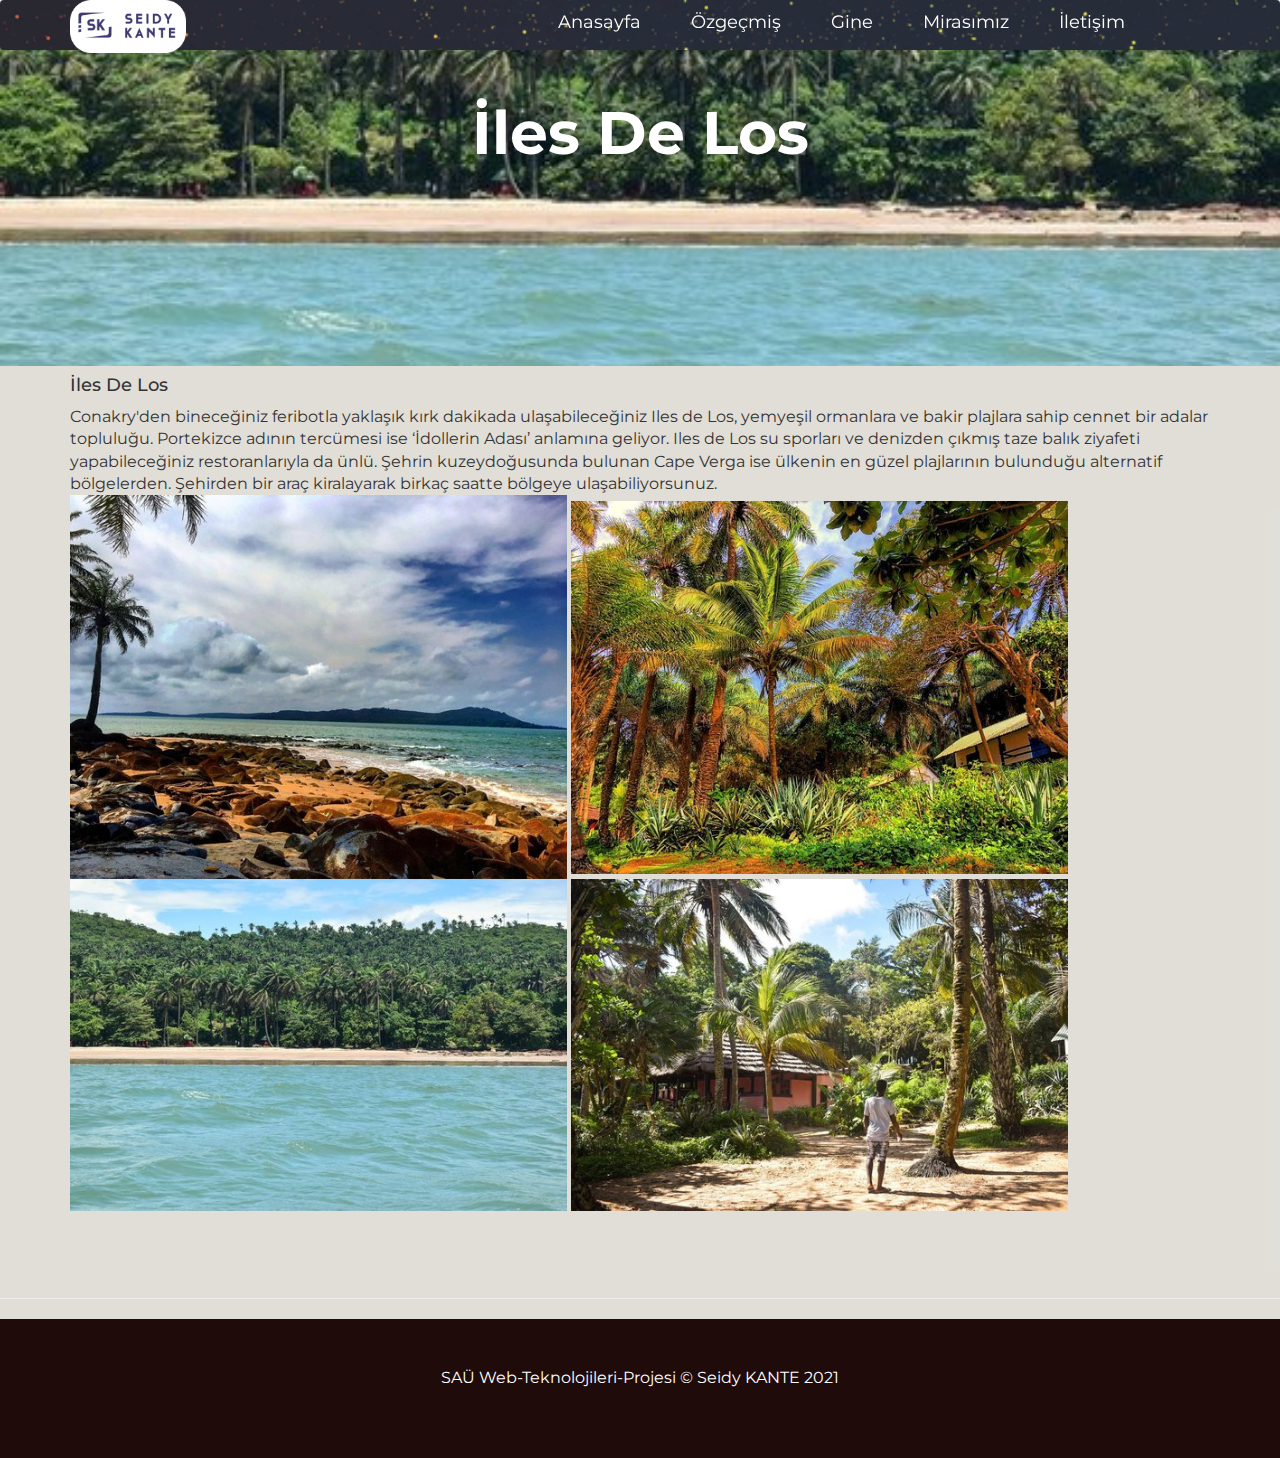
<file: ilesDeLos.html>
<!DOCTYPE html>
<html lang="tr-TR">

<head>
    
    <meta charset="utf-8">

     <!-- Responsive -->
    <meta name="viewport" content="width=device-width, initial-scale=1">

     <!-- Bootstrap CSS -->
    <link rel="stylesheet" href="https://maxcdn.bootstrapcdn.com/bootstrap/3.3.7/css/bootstrap.min.css">

    <!-- Css -->
    <link rel="stylesheet" type="text/css" href="stiller/css/style.css">

    <!-- Ikon Kutuphanesi -->
    <link rel="stylesheet" href="https://use.fontawesome.com/releases/v5.6.1/css/all.css" integrity="sha384-gfdkjb5BdAXd+lj+gudLWI+BXq4IuLW5IT+brZEZsLFm++aCMlF1V92rMkPaX4PP" crossorigin="anonymous">

    <link rel="icon" type="image/x-icon" href="stiller/img/Logo-ikon.ico" />
   
    <!-- Font -->
    <link href="https://fonts.googleapis.com/css?family=Montserrat" rel="stylesheet">

    <title>Web Teknolojileri Projesi</title>


    <style>
        .header-nightsky{              
            background: url("stiller/img/iles-de-los2.jpg") no-repeat;
            background-size: cover;
            background-position: center;
            padding-bottom: 100px; 
        }
        img{
            width: 45%;
            height: auto;
        }

    </style>
</head>

<body>
    <div class="header-nightsky" >
      
        <nav class="navbar navbar-defaul ">
            <div class="container">

                <a class="navbar-brand" href="index.html" style="padding-top: 0%;"><img src="stiller/img/Logo.png" alt="Fotoğrafım" id="fotoLogo"></a>
                <div class="navbar-header">
                    <button type="button" class="navbar-toggle" data-toggle="collapse" data-target="#myNavbar">
                        <span class="icon-bar"></span>
                        <span class="icon-bar"></span>
                        <span class="icon-bar"></span>
                    </button>
                </div>

                <div class="collapse navbar-collapse" id="myNavbar">
                    <ul class="nav navbar-nav navbar-right">
                       <li><a href="index.html" title="Anasayfa">Anasayfa</a></li> 
                        <li><a href="ozgecmis.html" title="CV">Özgeçmiş</a></li>
                        <li><a href="gine.html" title="Gine">Gine</a></li>
                        <li><a href="mirasimiz.html" title="Mirasımız">Mirasımız</a></li>
                        <li><a href="iletisim.html" title="İletişim">İletişim</a></li>
                        <li class="nav-item">
                            <a href="login.html" class="nav-link active  text-white">
                              <i class="fas fa-sign-in-alt"></i>
                              </a>
                        </li>	

                    </ul>
                </div>
            </div>
        </nav>

        <div class="hero" >
            <h1 >İles De Los</h1>
        </div> 
      
    </div>
   

    <div class="container">
        
            <h4>İles De Los</h4>
            
            Conakry'den bineceğiniz feribotla yaklaşık kırk dakikada ulaşabileceğiniz Iles de Los, yemyeşil ormanlara ve bakir plajlara sahip cennet bir adalar topluluğu. Portekizce adının tercümesi ise ‘İdollerin Adası’ anlamına geliyor. Iles de Los su sporları ve denizden çıkmış taze balık ziyafeti yapabileceğiniz restoranlarıyla da ünlü. Şehrin kuzeydoğusunda bulunan Cape Verga ise ülkenin en güzel plajlarının bulunduğu alternatif bölgelerden. Şehirden bir araç kiralayarak birkaç saatte bölgeye ulaşabiliyorsunuz.
      
            <table  >
                <tr>
                  
                    <td > 
                        <img src="stiller/img/iles-de-los1.jpg" alt=" Atoll Adaları" title="iles de los">
                        
                        <img src="stiller/img/iles-de-los.jpg" alt=" Atoll Adaları" title="iles de room">
                    </td>
                </tr>
              
                <tr>
                   
                    <td>
                        <img src="stiller/img/iles-de-los2.jpg" alt=" Atoll Adaları" title="iles de kasa"> 
                        <img src="stiller/img/iles-de-los3.jpg" alt=" Atoll Adaları" title="iles de room">
                    </td>
                </tr>
                
            </table>    
  
    </div>

<br><br><br> <hr>

    <footer class="footer">

        <address> SAÜ Web-Teknolojileri-Projesi &copy; Seidy KANTE 2021 </address>  

    </footer>
   
    <!-- BOOTSTRAP -->
    <script src="https://ajax.googleapis.com/ajax/libs/jquery/2.1.1/jquery.min.js"></script>
    <script src="https://maxcdn.bootstrapcdn.com/bootstrap/3.3.7/js/bootstrap.min.js"></script>
</body>

</html>
</file>
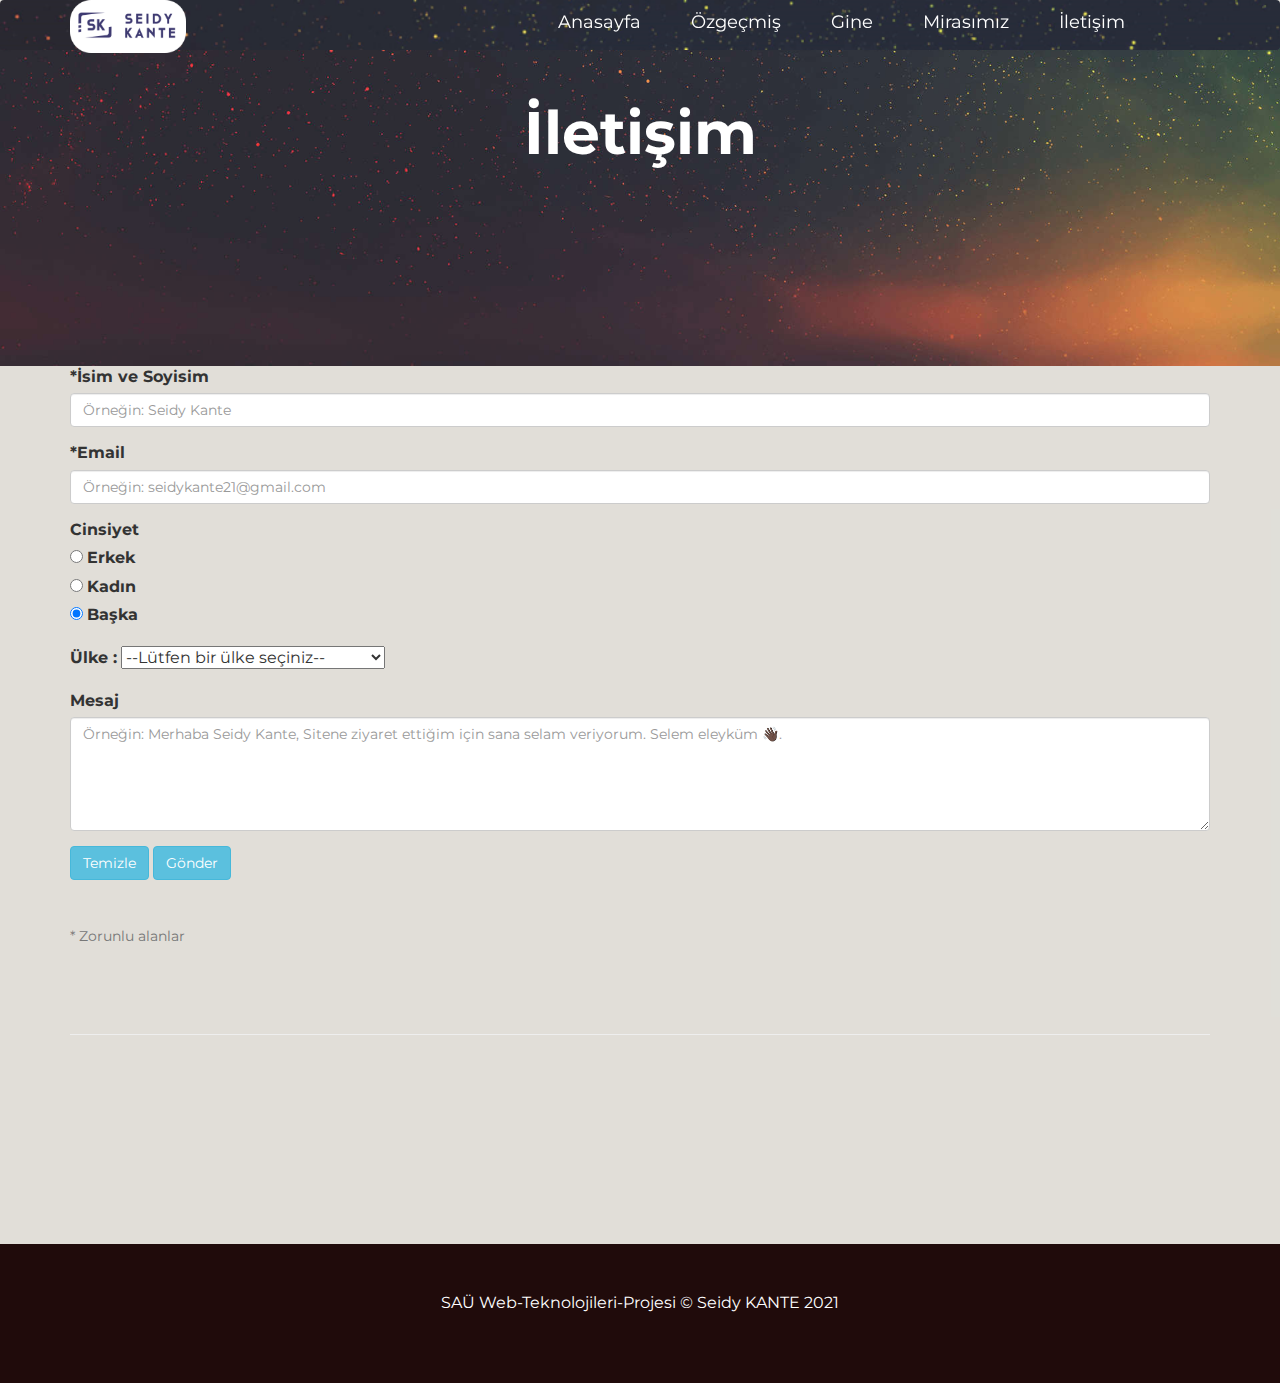
<file: iletisim.html>
<!DOCTYPE html>
<html lang="tr-TR">

    <head>
        
        <meta charset="utf-8">

        <!-- Responsive -->
        <meta name="viewport" content="width=device-width, initial-scale=1">

        <!-- Bootstrap CSS -->
        <link rel="stylesheet" href="https://maxcdn.bootstrapcdn.com/bootstrap/3.3.7/css/bootstrap.min.css">

        <!-- Css -->
        <link rel="stylesheet" type="text/css" href="stiller/css/style.css">

        <!-- Ikon Kutuphanesi -->
        <link rel="stylesheet" href="https://use.fontawesome.com/releases/v5.6.1/css/all.css" integrity="sha384-gfdkjb5BdAXd+lj+gudLWI+BXq4IuLW5IT+brZEZsLFm++aCMlF1V92rMkPaX4PP" crossorigin="anonymous">

        <link rel="icon" type="image/x-icon" href="stiller/img/Logo-ikon.ico"/>
    
        <!-- Font -->
        <link href="https://fonts.googleapis.com/css?family=Montserrat" rel="stylesheet">

        <title>Web Teknolojileri Projesi</title>
    </head>

    <body>

        <div class="header-nightsky">
        
            <nav class="navbar navbar-defaul ">
                <div class="container">

                    <a class="navbar-brand" href="index.html" style="padding-top: 0%;"><img src="stiller/img/Logo.png" alt="Fotoğrafım" id="fotoLogo"></a>

                    <div class="navbar-header">
                        <button type="button" class="navbar-toggle" data-toggle="collapse" data-target="#myNavbar">
                            <span class="icon-bar"></span>
                            <span class="icon-bar"></span>
                            <span class="icon-bar"></span>
                        </button>
                    </div>

                    <div class="collapse navbar-collapse" id="myNavbar">
                        <ul class="nav navbar-nav navbar-right">
                        <li><a href="index.html" title="Anasayfa">Anasayfa</a></li> 
                            <li><a href="ozgecmis.html" title="CV">Özgeçmiş</a></li>
                            <li><a href="gine.html" title="Gine">Gine</a></li>
                            <li><a href="mirasimiz.html" title="Mirasımız">Mirasımız</a></li>
                            <li><a href="#" title="İletişim">İletişim</a></li>
                            <li class="nav-item">
                                <a href="login.html" class="nav-link active  text-white">
                                <i class="fas fa-sign-in-alt"></i>
                                </a>
                            </li>	

                        </ul>
                    </div>
                </div>
            </nav>

            <div class="hero">
                <h1>İletişim</h1>
            </div>

        </div>

        <div class="container"> 
            
            <form action="mesajBasari.html" name="Form" onsubmit="return control()" >
                
				<div class="form-group">

					<label for="name">*İsim ve Soyisim</label>
					<input type="text" id="name" name="name" class="form-control" placeholder="Örneğin: Seidy Kante" required>							
					
				</div>

				<div class="form-group">
					<label for="email">*Email</label>
					<input type="text" id="email" name="email" class="form-control" placeholder="Örneğin: seidykante21@gmail.com" required>
				</div>

                <div class="form-group"> 
                    
                    <label for="erkek">Cinsiyet</label> <br>
                    <input type="radio" id="erkek" name="cinsiyet" value="Erkek">
                    <label for="erkek">Erkek</label><br>
                    <input type="radio" id="kadin" name="cinsiyet" value="Kadın">
                    <label for="kadin">Kadın</label><br>
                    <input type="radio" id="baska" name="cinsiyet" value="Başka" checked> 
                    <label for="baska">Başka</label>
	
				</div>

                <div class="form-group">
                    <label for="ulke">Ülke : </label> 
                    <select id="ulke" name="ulke">
                        <option value="">--Lütfen bir ülke seçiniz--</option>
                        <option value="Afganistan">Afghanistan</option>
                        <option value="Albania">Albania</option>
                        <option value="Algeria">Algeria</option>
                        <option value="American Samoa">American Samoa</option>
                        <option value="Andorra">Andorra</option>
                        <option value="Angola">Angola</option>
                        <option value="Anguilla">Anguilla</option>
                        <option value="Antigua & Barbuda">Antigua & Barbuda</option>
                        <option value="Argentina">Argentina</option>
                        <option value="Armenia">Armenia</option>
                        <option value="Aruba">Aruba</option>
                        <option value="Australia">Australia</option>
                        <option value="Austria">Austria</option>
                        <option value="Azerbaijan">Azerbaijan</option>
                        <option value="Bahamas">Bahamas</option>
                        <option value="Bahrain">Bahrain</option>
                        <option value="Bangladesh">Bangladesh</option>
                        <option value="Barbados">Barbados</option>
                        <option value="Belarus">Belarus</option>
                        <option value="Belgium">Belgium</option>
                        <option value="Belize">Belize</option>
                        <option value="Benin">Benin</option>
                        <option value="Bermuda">Bermuda</option>
                        <option value="Bhutan">Bhutan</option>
                        <option value="Bolivia">Bolivia</option>
                        <option value="Bonaire">Bonaire</option>
                        <option value="Bosnia & Herzegovina">Bosnia & Herzegovina</option>
                        <option value="Botswana">Botswana</option>
                        <option value="Brazil">Brazil</option>
                        <option value="British Indian Ocean Ter">British Indian Ocean Ter</option>
                        <option value="Brunei">Brunei</option>
                        <option value="Bulgaria">Bulgaria</option>
                        <option value="Burkina Faso">Burkina Faso</option>
                        <option value="Burundi">Burundi</option>
                        <option value="Cambodia">Cambodia</option>
                        <option value="Cameroon">Cameroon</option>
                        <option value="Canada">Canada</option>
                        <option value="Canary Islands">Canary Islands</option>
                        <option value="Cape Verde">Cape Verde</option>
                        <option value="Cayman Islands">Cayman Islands</option>
                        <option value="Central African Republic">Central African Republic</option>
                        <option value="Chad">Chad</option>
                        <option value="Channel Islands">Channel Islands</option>
                        <option value="Chile">Chile</option>
                        <option value="China">China</option>
                        <option value="Christmas Island">Christmas Island</option>
                        <option value="Cocos Island">Cocos Island</option>
                        <option value="Colombia">Colombia</option>
                        <option value="Comoros">Comoros</option>
                        <option value="Congo">Congo</option>
                        <option value="Cook Islands">Cook Islands</option>
                        <option value="Costa Rica">Costa Rica</option>
                        <option value="Cote DIvoire">Cote DIvoire</option>
                        <option value="Croatia">Croatia</option>
                        <option value="Cuba">Cuba</option>
                        <option value="Curaco">Curacao</option>
                        <option value="Cyprus">Cyprus</option>
                        <option value="Czech Republic">Czech Republic</option>
                        <option value="Denmark">Denmark</option>
                        <option value="Djibouti">Djibouti</option>
                        <option value="Dominica">Dominica</option>
                        <option value="Dominican Republic">Dominican Republic</option>
                        <option value="East Timor">East Timor</option>
                        <option value="Ecuador">Ecuador</option>
                        <option value="Egypt">Egypt</option>
                        <option value="El Salvador">El Salvador</option>
                        <option value="Equatorial Guinea">Equatorial Guinea</option>
                        <option value="Eritrea">Eritrea</option>
                        <option value="Estonia">Estonia</option>
                        <option value="Ethiopia">Ethiopia</option>
                        <option value="Falkland Islands">Falkland Islands</option>
                        <option value="Faroe Islands">Faroe Islands</option>
                        <option value="Fiji">Fiji</option>
                        <option value="Finland">Finland</option>
                        <option value="France">France</option>
                        <option value="French Guiana">French Guiana</option>
                        <option value="French Polynesia">French Polynesia</option>
                        <option value="French Southern Ter">French Southern Ter</option>
                        <option value="Gabon">Gabon</option>
                        <option value="Gambia">Gambia</option>
                        <option value="Georgia">Georgia</option>
                        <option value="Germany">Germany</option>
                        <option value="Ghana">Ghana</option>
                        <option value="Gibraltar">Gibraltar</option>
                        <option value="Great Britain">Great Britain</option>
                        <option value="Greece">Greece</option>
                        <option value="Greenland">Greenland</option>
                        <option value="Grenada">Grenada</option>
                        <option value="Guadeloupe">Guadeloupe</option>
                        <option value="Guam">Guam</option>
                        <option value="Guatemala">Guatemala</option>
                        <option value="Guinea">Guinea</option>
                        <option value="Guyana">Guyana</option>
                        <option value="Haiti">Haiti</option>
                        <option value="Hawaii">Hawaii</option>
                        <option value="Honduras">Honduras</option>
                        <option value="Hong Kong">Hong Kong</option>
                        <option value="Hungary">Hungary</option>
                        <option value="Iceland">Iceland</option>
                        <option value="Indonesia">Indonesia</option>
                        <option value="India">India</option>
                        <option value="Iran">Iran</option>
                        <option value="Iraq">Iraq</option>
                        <option value="Ireland">Ireland</option>
                        <option value="Isle of Man">Isle of Man</option>
                        <option value="Israel">Israel</option>
                        <option value="Italy">Italy</option>
                        <option value="Jamaica">Jamaica</option>
                        <option value="Japan">Japan</option>
                        <option value="Jordan">Jordan</option>
                        <option value="Kazakhstan">Kazakhstan</option>
                        <option value="Kenya">Kenya</option>
                        <option value="Kiribati">Kiribati</option>
                        <option value="Korea North">Korea North</option>
                        <option value="Korea Sout">Korea South</option>
                        <option value="Kuwait">Kuwait</option>
                        <option value="Kyrgyzstan">Kyrgyzstan</option>
                        <option value="Laos">Laos</option>
                        <option value="Latvia">Latvia</option>
                        <option value="Lebanon">Lebanon</option>
                        <option value="Lesotho">Lesotho</option>
                        <option value="Liberia">Liberia</option>
                        <option value="Libya">Libya</option>
                        <option value="Liechtenstein">Liechtenstein</option>
                        <option value="Lithuania">Lithuania</option>
                        <option value="Luxembourg">Luxembourg</option>
                        <option value="Macau">Macau</option>
                        <option value="Macedonia">Macedonia</option>
                        <option value="Madagascar">Madagascar</option>
                        <option value="Malaysia">Malaysia</option>
                        <option value="Malawi">Malawi</option>
                        <option value="Maldives">Maldives</option>
                        <option value="Mali">Mali</option>
                        <option value="Malta">Malta</option>
                        <option value="Marshall Islands">Marshall Islands</option>
                        <option value="Martinique">Martinique</option>
                        <option value="Mauritania">Mauritania</option>
                        <option value="Mauritius">Mauritius</option>
                        <option value="Mayotte">Mayotte</option>
                        <option value="Mexico">Mexico</option>
                        <option value="Midway Islands">Midway Islands</option>
                        <option value="Moldova">Moldova</option>
                        <option value="Monaco">Monaco</option>
                        <option value="Mongolia">Mongolia</option>
                        <option value="Montserrat">Montserrat</option>
                        <option value="Morocco">Morocco</option>
                        <option value="Mozambique">Mozambique</option>
                        <option value="Myanmar">Myanmar</option>
                        <option value="Nambia">Nambia</option>
                        <option value="Nauru">Nauru</option>
                        <option value="Nepal">Nepal</option>
                        <option value="Netherland Antilles">Netherland Antilles</option>
                        <option value="Netherlands">Netherlands (Holland, Europe)</option>
                        <option value="Nevis">Nevis</option>
                        <option value="New Caledonia">New Caledonia</option>
                        <option value="New Zealand">New Zealand</option>
                        <option value="Nicaragua">Nicaragua</option>
                        <option value="Niger">Niger</option>
                        <option value="Nigeria">Nigeria</option>
                        <option value="Niue">Niue</option>
                        <option value="Norfolk Island">Norfolk Island</option>
                        <option value="Norway">Norway</option>
                        <option value="Oman">Oman</option>
                        <option value="Pakistan">Pakistan</option>
                        <option value="Palau Island">Palau Island</option>
                        <option value="Palestine">Palestine</option>
                        <option value="Panama">Panama</option>
                        <option value="Papua New Guinea">Papua New Guinea</option>
                        <option value="Paraguay">Paraguay</option>
                        <option value="Peru">Peru</option>
                        <option value="Phillipines">Philippines</option>
                        <option value="Pitcairn Island">Pitcairn Island</option>
                        <option value="Poland">Poland</option>
                        <option value="Portugal">Portugal</option>
                        <option value="Puerto Rico">Puerto Rico</option>
                        <option value="Qatar">Qatar</option>
                        <option value="Republic of Montenegro">Republic of Montenegro</option>
                        <option value="Republic of Serbia">Republic of Serbia</option>
                        <option value="Reunion">Reunion</option>
                        <option value="Romania">Romania</option>
                        <option value="Russia">Russia</option>
                        <option value="Rwanda">Rwanda</option>
                        <option value="St Barthelemy">St Barthelemy</option>
                        <option value="St Eustatius">St Eustatius</option>
                        <option value="St Helena">St Helena</option>
                        <option value="St Kitts-Nevis">St Kitts-Nevis</option>
                        <option value="St Lucia">St Lucia</option>
                        <option value="St Maarten">St Maarten</option>
                        <option value="St Pierre & Miquelon">St Pierre & Miquelon</option>
                        <option value="St Vincent & Grenadines">St Vincent & Grenadines</option>
                        <option value="Saipan">Saipan</option>
                        <option value="Samoa">Samoa</option>
                        <option value="Samoa American">Samoa American</option>
                        <option value="San Marino">San Marino</option>
                        <option value="Sao Tome & Principe">Sao Tome & Principe</option>
                        <option value="Saudi Arabia">Saudi Arabia</option>
                        <option value="Senegal">Senegal</option>
                        <option value="Seychelles">Seychelles</option>
                        <option value="Sierra Leone">Sierra Leone</option>
                        <option value="Singapore">Singapore</option>
                        <option value="Slovakia">Slovakia</option>
                        <option value="Slovenia">Slovenia</option>
                        <option value="Solomon Islands">Solomon Islands</option>
                        <option value="Somalia">Somalia</option>
                        <option value="South Africa">South Africa</option>
                        <option value="Spain">Spain</option>
                        <option value="Sri Lanka">Sri Lanka</option>
                        <option value="Sudan">Sudan</option>
                        <option value="Suriname">Suriname</option>
                        <option value="Swaziland">Swaziland</option>
                        <option value="Sweden">Sweden</option>
                        <option value="Switzerland">Switzerland</option>
                        <option value="Syria">Syria</option>
                        <option value="Tahiti">Tahiti</option>
                        <option value="Taiwan">Taiwan</option>
                        <option value="Tajikistan">Tajikistan</option>
                        <option value="Tanzania">Tanzania</option>
                        <option value="Thailand">Thailand</option>
                        <option value="Togo">Togo</option>
                        <option value="Tokelau">Tokelau</option>
                        <option value="Tonga">Tonga</option>
                        <option value="Trinidad & Tobago">Trinidad & Tobago</option>
                        <option value="Tunisia">Tunisia</option>
                        <option value="Turkey">Turkey</option>
                        <option value="Turkmenistan">Turkmenistan</option>
                        <option value="Turks & Caicos Is">Turks & Caicos Is</option>
                        <option value="Tuvalu">Tuvalu</option>
                        <option value="Uganda">Uganda</option>
                        <option value="United Kingdom">United Kingdom</option>
                        <option value="Ukraine">Ukraine</option>
                        <option value="United Arab Erimates">United Arab Emirates</option>
                        <option value="United States of America">United States of America</option>
                        <option value="Uraguay">Uruguay</option>
                        <option value="Uzbekistan">Uzbekistan</option>
                        <option value="Vanuatu">Vanuatu</option>
                        <option value="Vatican City State">Vatican City State</option>
                        <option value="Venezuela">Venezuela</option>
                        <option value="Vietnam">Vietnam</option>
                        <option value="Virgin Islands (Brit)">Virgin Islands (Brit)</option>
                        <option value="Virgin Islands (USA)">Virgin Islands (USA)</option>
                        <option value="Wake Island">Wake Island</option>
                        <option value="Wallis & Futana Is">Wallis & Futana Is</option>
                        <option value="Yemen">Yemen</option>
                        <option value="Zaire">Zaire</option>
                        <option value="Zambia">Zambia</option>
                        <option value="Zimbabwe">Zimbabwe</option>
                     </select>
                </div>

                
				<div class="form-group">
					<label for="message">Mesaj</label>
					<textarea name="message" id="message" rows="5" class="form-control" placeholder="Örneğin: Merhaba Seidy Kante, Sitene ziyaret ettiğim için sana selam veriyorum. Selem eleyküm &#128075;&#127999;."></textarea>
				</div>

				<button class="btn btn-info" type="reset" id="submit" name="submit" value="Reset" onclick="check()">Temizle</button>

				<button class="btn btn btn-info" type="submit" id="sub">Gönder</button>

				<br><br><br>
                <small class="form-text text-muted">* Zorunlu alanlar</small>
			</form>
            <br><br><br> <hr>
          <p>
            <iframe src="https://www.google.com/maps/embed?pb=!1m18!1m12!1m3!1d6045.303785569164!2d30.344311576736963!3d40.74768471731182!2m3!1f0!2f0!3f0!3m2!1i1024!2i768!4f13.1!3m3!1m2!1s0x14ccb3c0a572f229%3A0x3a3d0c53501f9d56!2zQVnFnkUgSMOcTUVZUkEgw5ZLVEVOIMOWxJ5SRU5DxLAgWVVSRFU!5e0!3m2!1str!2str!4v1619818118331!5m2!1str!2str" style="border:0; width:100%; height: auto;" allowfullscreen="" loading="lazy"></iframe>
          </p>

        </div>

        <br>

        <footer class="footer">

            <address> SAÜ Web-Teknolojileri-Projesi &copy; Seidy KANTE 2021 </address>  

        </footer>
    

        <!-- JAVASCRIPT -->
        <script>
            function control()
            {
                var bosAlanKontrol = document.forms["Form"]["name"].value;
                if (bosAlanKontrol == "") 
                {
                    alert("Lütfen İsmi alanı doldurun.");
                    return false;
                }

                var bosMailKontrol = document.forms["Form"]["email"].value;
                if (bosMailKontrol == "") 
                {
                    alert("Lütfen email alanı doldurun.");
                    return false;
                }

                var mailKontrol = /^[a-zA-Z0-9._-]+@([a-zA-Z0-9.-]+.)+([.])+[a-zA-Z0-9.-]{2,4}$/;
                if (mailKontrol.test(bosMailKontrol) == false) 
                {
                    alert("Gereksiz bir adres mail, lütfen kontrol edin.");
                    return false;
                }
            }	

        </script>	

        <!-- BOOTSTRAP -->
        <script src="https://ajax.googleapis.com/ajax/libs/jquery/2.1.1/jquery.min.js"></script>
        <script src="https://maxcdn.bootstrapcdn.com/bootstrap/3.3.7/js/bootstrap.min.js"></script>
    </body>

</html>
</file>
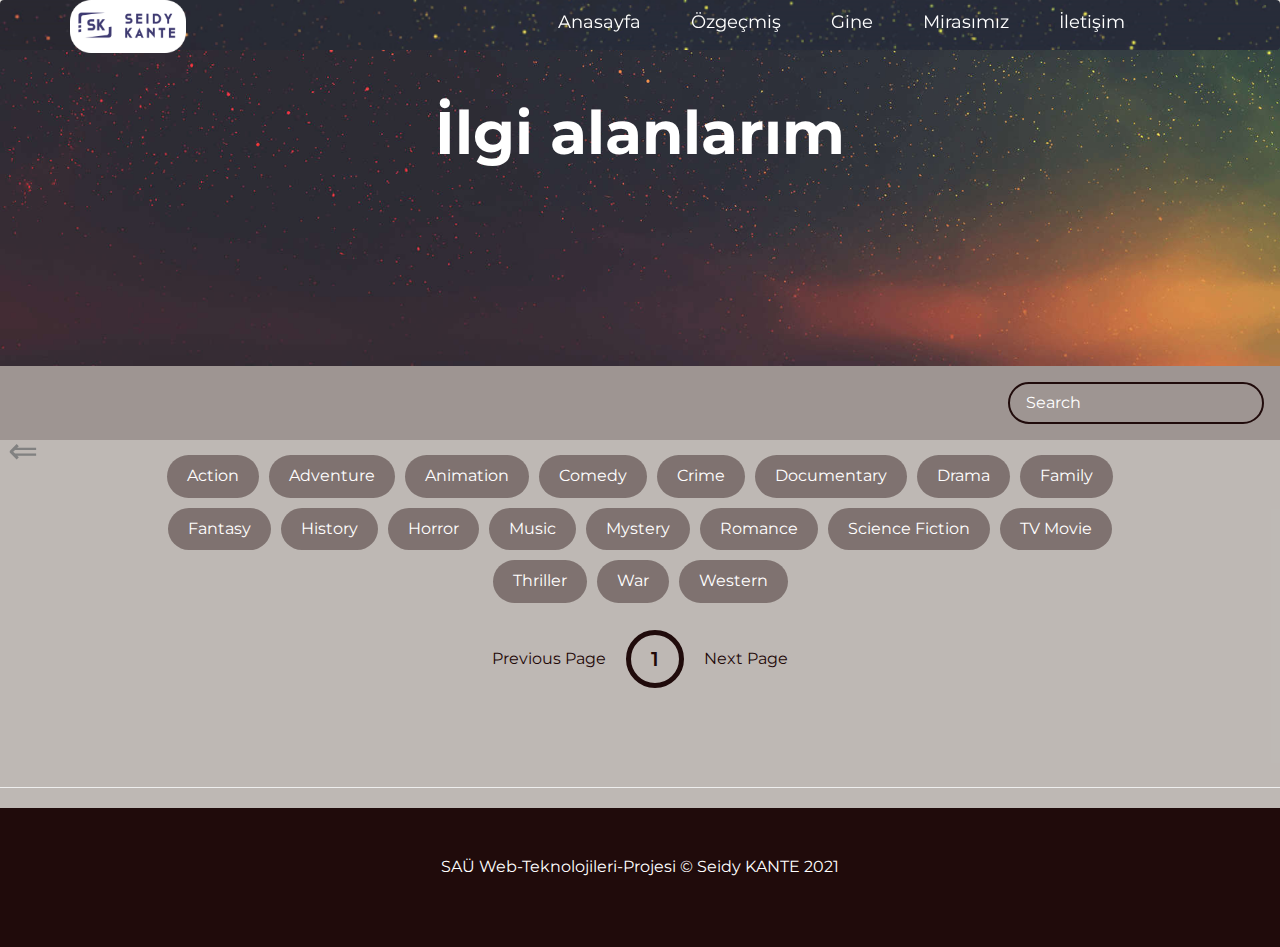
<file: ilgiAlanlarim.html>
<!DOCTYPE html>
<html lang="tr-TR">
<head>
    
    <meta charset="utf-8">
    
    <!-- Responsive -->
    <meta name="viewport" content="width=device-width, initial-scale=1">

    <!-- Bootstrap CSS -->
    <link rel="stylesheet" href="https://maxcdn.bootstrapcdn.com/bootstrap/3.3.7/css/bootstrap.min.css">

    <!-- Css genel ve ilgi alana ait stiller -->
    <link rel="stylesheet" type="text/css" href="stiller/css/style.css">  
    <link rel="stylesheet" href="stiller/css/ilgiAlanimStiller.css">

    <!-- Ikon Kutuphanesi -->
    <link rel="stylesheet" href="https://use.fontawesome.com/releases/v5.6.1/css/all.css"
        integrity="sha384-gfdkjb5BdAXd+lj+gudLWI+BXq4IuLW5IT+brZEZsLFm++aCMlF1V92rMkPaX4PP" crossorigin="anonymous">

    <link rel="icon" type="image/x-icon" href="stiller/img/Logo-ikon.ico" />

    <!-- Font -->
    <link href="https://fonts.googleapis.com/css?family=Montserrat" rel="stylesheet">

    <title>Web Teknolojileri Projesi</title>
   
</head>
<body>
   
    <div class="header-nightsky">

        <nav class="navbar navbar-defaul ">
            <div class="container">

                <a class="navbar-brand" href="index.html" style="padding-top: 0%;"><img src="stiller/img/Logo.png"
                        alt="Fotoğrafım" id="fotoLogo"></a>

                <div class="navbar-header">
                    <button type="button" class="navbar-toggle" data-toggle="collapse" data-target="#myNavbar">
                        <span class="icon-bar"></span>
                        <span class="icon-bar"></span>
                        <span class="icon-bar"></span>
                    </button>
                </div>

                <div class="collapse navbar-collapse" id="myNavbar">
                    <ul class="nav navbar-nav navbar-right">

                        <li><a href="index.html" title="Anasayfa">Anasayfa</a></li>
                        <li><a href="ozgecmis.html" title="CV">Özgeçmiş</a></li>
                        <li><a href="gine.html" title="Gine">Gine</a></li>
                        <li><a href="mirasimiz.html" title="Mirasımız">Mirasımız</a></li>
                        <li><a href="iletisim.html" title="İletişim">İletişim</a></li>
                        <li class="nav-item">
                            <a href="login.html" class="nav-link active  text-white">
                                <i class="fas fa-sign-in-alt"></i>
                            </a>
                        </li>

                    </ul>
                </div>
            </div>
        </nav>
        <div class="hero" >
            <h1>İlgi alanlarım</h1>
        </div>
    </div>
      
    <header>
        <form  id="form">
            <input type="text" placeholder="Search" id="search" class="search">
        </form>
    </header>
        
    <div id="tags"></div>
    <div id="myNav" class="overlay">

        <a href="javascript:void(0)" class="closebtn" onclick="closeNav()">&times;</a>
        <div class="overlay-content" id="overlay-content"></div>
        
        <a href="javascript:void(0)" class="arrow left-arrow" id="left-arrow">&#8656;</a> 
        
        <a href="javascript:void(0)" class="arrow right-arrow" id="right-arrow" >&#8658;</a>

    </div>
    <main id="main"></main>
    <div class="pagination">
        <div class="page" id="prev">Previous Page</div>
        <div class="current" id="current">1</div>
        <div class="page" id="next">Next Page</div>

    </div>
    <script src="script.js"></script>

        <br><br><br> <hr>
    
    <footer class="footer" >

        <address> SAÜ Web-Teknolojileri-Projesi &copy; Seidy KANTE 2021 </address>

    </footer>
   
    <!-- BOOTSTRAP -->
    <script src="https://ajax.googleapis.com/ajax/libs/jquery/2.1.1/jquery.min.js"></script>
    <script src="https://maxcdn.bootstrapcdn.com/bootstrap/3.3.7/js/bootstrap.min.js"></script>
</body>
</html>
</file>
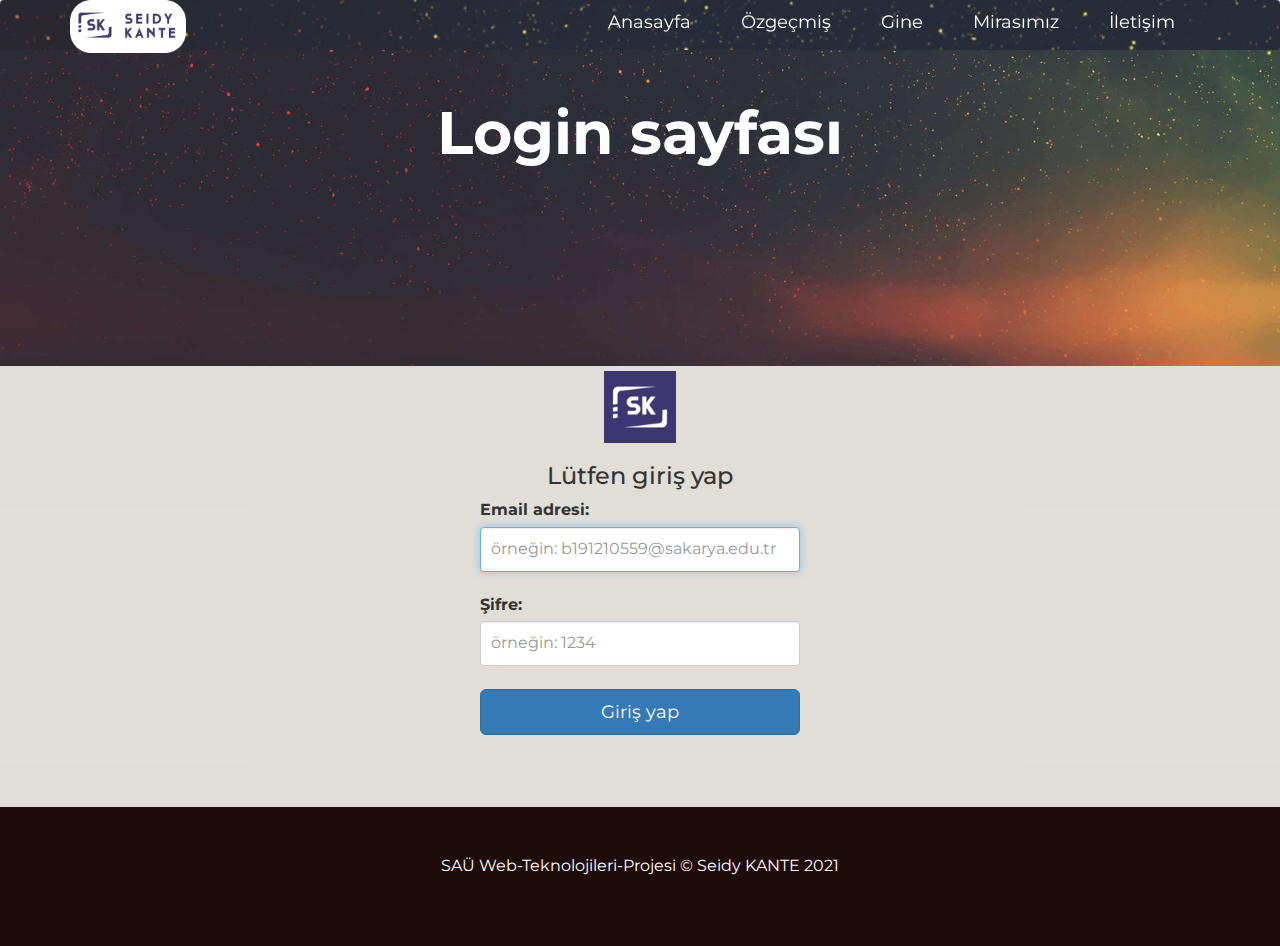
<file: login.html>
<!DOCTYPE html>
<html lang="tr-TR">

    <head>
        
        <meta charset="utf-8">

        <!-- Responsive -->
        <meta name="viewport" content="width=device-width, initial-scale=1">

        <!-- Bootstrap CSS -->
        <link rel="stylesheet" href="https://maxcdn.bootstrapcdn.com/bootstrap/3.3.7/css/bootstrap.min.css">

        <!-- Css -->
        <link rel="stylesheet" type="text/css" href="stiller/css/style.css">

        <!-- Ikon Kutuphanesi -->
        <link rel="stylesheet" href="https://use.fontawesome.com/releases/v5.6.1/css/all.css" integrity="sha384-gfdkjb5BdAXd+lj+gudLWI+BXq4IuLW5IT+brZEZsLFm++aCMlF1V92rMkPaX4PP" crossorigin="anonymous">

        <link rel="icon" type="image/x-icon" href="stiller/img/Logo-ikon.ico"/>
    
        <!-- Font -->
        <link href="https://fonts.googleapis.com/css?family=Montserrat" rel="stylesheet">

        <title>Web Teknolojileri Projesi</title>

        
    </head>

    <body class="text-center">

        <div class="header-nightsky">
        
            <nav class="navbar navbar-defaul ">
                <div class="container">

                    <a class="navbar-brand" href="index.html" style="padding-top: 0%;"><img src="stiller/img/Logo.png" alt="Fotoğrafım" id="fotoLogo"></a>

                    <div class="navbar-header">
                        <button type="button" class="navbar-toggle" data-toggle="collapse" data-target="#myNavbar">
                            <span class="icon-bar"></span>
                            <span class="icon-bar"></span>
                            <span class="icon-bar"></span>
                        </button>
                    </div>

                    <div class="collapse navbar-collapse" id="myNavbar">
                        <ul class="nav navbar-nav navbar-right">
                        <li><a href="index.html" title="Anasayfa">Anasayfa</a></li> 
                            <li><a href="ozgecmis.html" title="CV">Özgeçmiş</a></li>
                            <li><a href="gine.html" title="Gine">Gine</a></li>
                            <li><a href="mirasimiz.html" title="Mirasımız">Mirasımız</a></li>
                            <li><a href="iletisim.html" title="İletişim">İletişim</a></li>

                        </ul>
                    </div>
                </div>
            </nav>

            <div class="hero">
                <h1>Login sayfası</h1>
            </div>

        </div>

        <form action="loginKontrol.php" method="POST" class="form-signin">
            
            <img class="mb-4" src="stiller/img/Logo-ikon.png" alt="" width="72" height="72">
        
            <h3 >Lütfen giriş yap</h3>
            <div>
                <label for="email" style="float:left;">Email adresi:</label>
                <input type="email" id="email" name="email" class="form-control" placeholder="örneğin: b191210559@sakarya.edu.tr " required autofocus>
            </div>
            <br>
            <div>
                <label for="password" style="float:left;">Şifre:</label>
                <input type="password" id="password" name="password" class="form-control" placeholder="örneğin: 1234" required>
            </div>
            
            <br>
            <button class="btn btn-lg btn-primary btn-block" type="submit">Giriş yap</button>
            
        </form>


        <br><br><br>

      
        <footer class="footer">

            <address> SAÜ Web-Teknolojileri-Projesi &copy; Seidy KANTE 2021 </address> 

        </footer>
    

        <!-- BOOTSTRAP -->
        <script src="https://ajax.googleapis.com/ajax/libs/jquery/2.1.1/jquery.min.js"></script>
        <script src="https://maxcdn.bootstrapcdn.com/bootstrap/3.3.7/js/bootstrap.min.js"></script>
    </body>

</html>
</file>
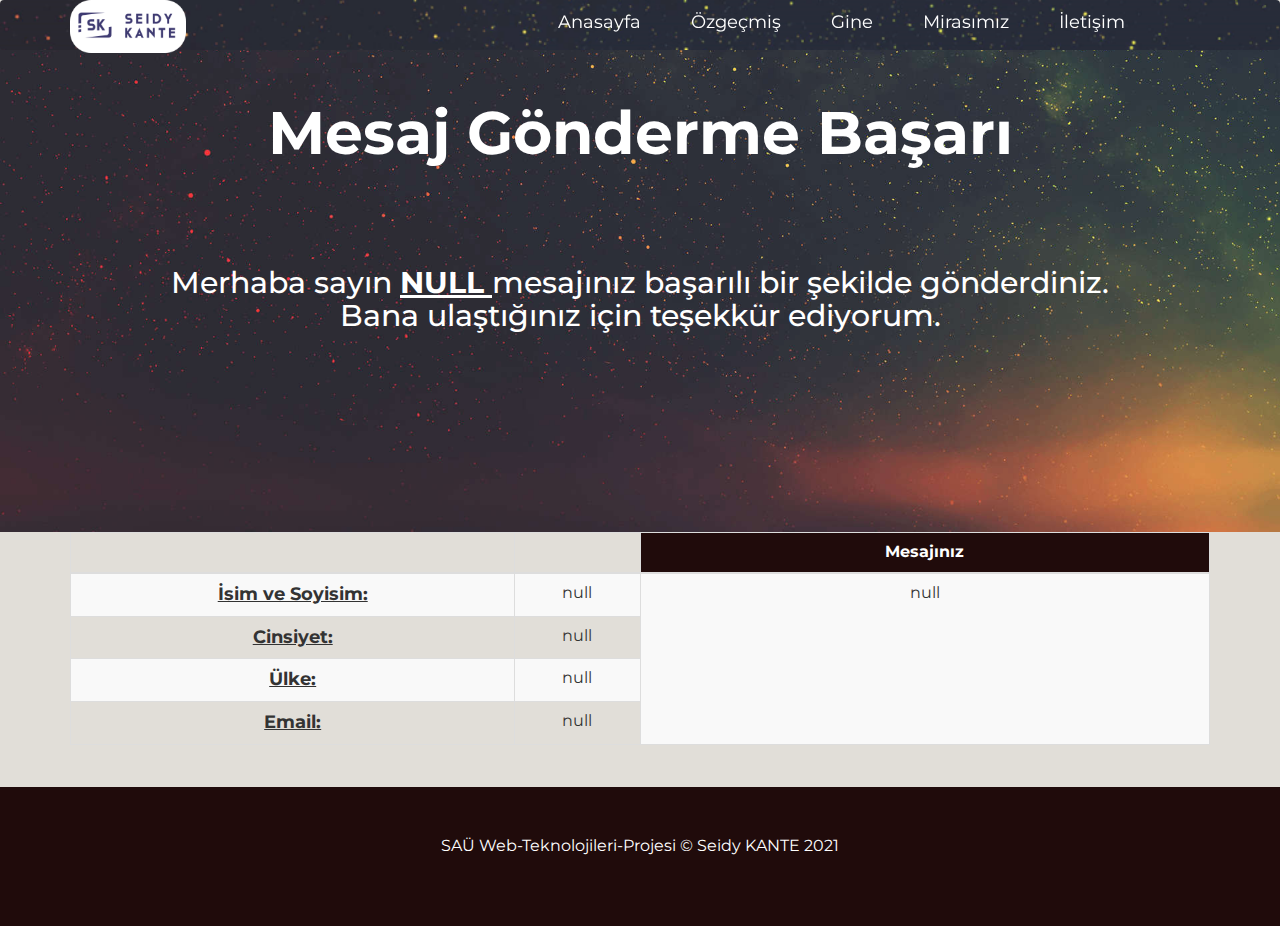
<file: mesajBasari.html>
<!DOCTYPE html>
<html lang="tr-TR">

    <head>
        
        <meta charset="utf-8">

        <!-- Responsive -->
        <meta name="viewport" content="width=device-width, initial-scale=1">

        <!-- Bootstrap CSS -->
        <link rel="stylesheet" href="https://maxcdn.bootstrapcdn.com/bootstrap/3.3.7/css/bootstrap.min.css">

        <!-- Css -->
        <link rel="stylesheet" type="text/css" href="stiller/css/style.css">

        <!-- Ikon Kutuphanesi -->
        <link rel="stylesheet" href="https://use.fontawesome.com/releases/v5.6.1/css/all.css" integrity="sha384-gfdkjb5BdAXd+lj+gudLWI+BXq4IuLW5IT+brZEZsLFm++aCMlF1V92rMkPaX4PP" crossorigin="anonymous">

        <link rel="icon" type="image/x-icon" href="stiller/img/Logo-ikon.ico" />
    
        <!-- Font -->
        <link href="https://fonts.googleapis.com/css?family=Montserrat" rel="stylesheet">

        <!-- Javascript -->
        <script >

            function getParameterByName(name, url) 
            {
                if (!url) url = window.location.href;
                   name = name.replace(/[\[\]]/g, '\\$&');
                var regex = new RegExp('[?&]' + name + '(=([^&#]*)|&|#|$)'),
                    results = regex.exec(url);
                   if (!results) return null;
                   if (!results[2]) return '';
                   return decodeURIComponent(results[2].replace(/\+/g, ' '));
            }

              var isimSoyisim = getParameterByName('name');
              var email = getParameterByName('email');
              var mesaj = getParameterByName('message');
              var cinsiyet = getParameterByName('cinsiyet');
              var ulke = getParameterByName('ulke');

        </script>


        <title>Web Teknolojileri Projesi</title>
    </head>

    <body>

        <div class="header-nightsky">
        
            <nav class="navbar navbar-defaul ">
                <div class="container">

                    <a class="navbar-brand" href="index.html" style="padding-top: 0%;"><img src="stiller/img/Logo.png" alt="Fotoğrafım" id="fotoLogo"></a>

                    <div class="navbar-header">
                        <button type="button" class="navbar-toggle" data-toggle="collapse" data-target="#myNavbar">
                            <span class="icon-bar"></span>
                            <span class="icon-bar"></span>
                            <span class="icon-bar"></span>
                        </button>
                    </div>

                    <div class="collapse navbar-collapse" id="myNavbar">
                        <ul class="nav navbar-nav navbar-right">
                        <li><a href="index.html" title="Anasayfa">Anasayfa</a></li> 
                            <li><a href="ozgecmis.html" title="CV">Özgeçmiş</a></li>
                            <li><a href="gine.html" title="Gine">Gine</a></li>
                            <li><a href="mirasimiz.html" title="Mirasımız">Mirasımız</a></li>
                            <li><a href="iletisim.html" title="İletişim">İletişim</a></li>
                            <li class="nav-item">
                                <a href="login.html" class="nav-link active  text-white">
                                <i class="fas fa-sign-in-alt"></i>
                                </a>
                            </li>	

                        </ul>
                    </div>
                </div>
            </nav>

            <div class="hero">
                <h1>Mesaj Gönderme Başarı</h1>
            </div>
            <div class="hero">
                <h2>Merhaba sayın 
                   <span style="text-decoration: underline;font-weight: bolder; text-transform: uppercase;" ><script>document.write(isimSoyisim);
                    </script>
                    </span>  mesajınız başarılı bir şekilde gönderdiniz.
                    <br>Bana ulaştığınız için teşekkür ediyorum.
                </h2>
            </div>

        </div>

        <div class="container" > 

            <table class="table table-hover table-striped table-bordered table-responsive" style="text-align: center;">
                <thead>
                    <tr >
                        <th colspan="1"></th>
                        <th></th>
                        <th id="mesaj-box">Mesajınız</th>
                    </tr>
                </thead>
                    
                <tbody>
                <tr>
                    <td class="mesaj-bilgi">
                        İsim ve Soyisim:
                    </td>
                    <td > 
                        <script>document.write(isimSoyisim);</script>
                    </td>
                    <td rowspan="4" >
                    <script>document.write(mesaj);</script>
                    </td>
                </tr>
                <tr>
                    <td class="mesaj-bilgi" >
                       Cinsiyet:
                    </td>
                    <td> 
                        <script>document.write(cinsiyet);</script>
                    </td>
                  
                </tr>
                <tr>
                    <td class="mesaj-bilgi" >
                      Ülke:
                    </td>
                    <td> 
                        <script>document.write(ulke);</script>
                    </td>
                  
                </tr>
                <tr>
                    <td class="mesaj-bilgi" >
                        Email: 
                    </td>
                    <td>
                        <script>document.write(email);</script>
                    </td>
                    
                </tr>
            </tbody>
            </table>

        </div>

        <br>

        <footer class="footer">

            <address> SAÜ Web-Teknolojileri-Projesi &copy; Seidy KANTE 2021 </address>  

        </footer>


        <!-- BOOTSTRAP -->
        <script src="https://ajax.googleapis.com/ajax/libs/jquery/2.1.1/jquery.min.js"></script>
        <script src="https://maxcdn.bootstrapcdn.com/bootstrap/3.3.7/js/bootstrap.min.js"></script>
    </body>

</html>
</file>
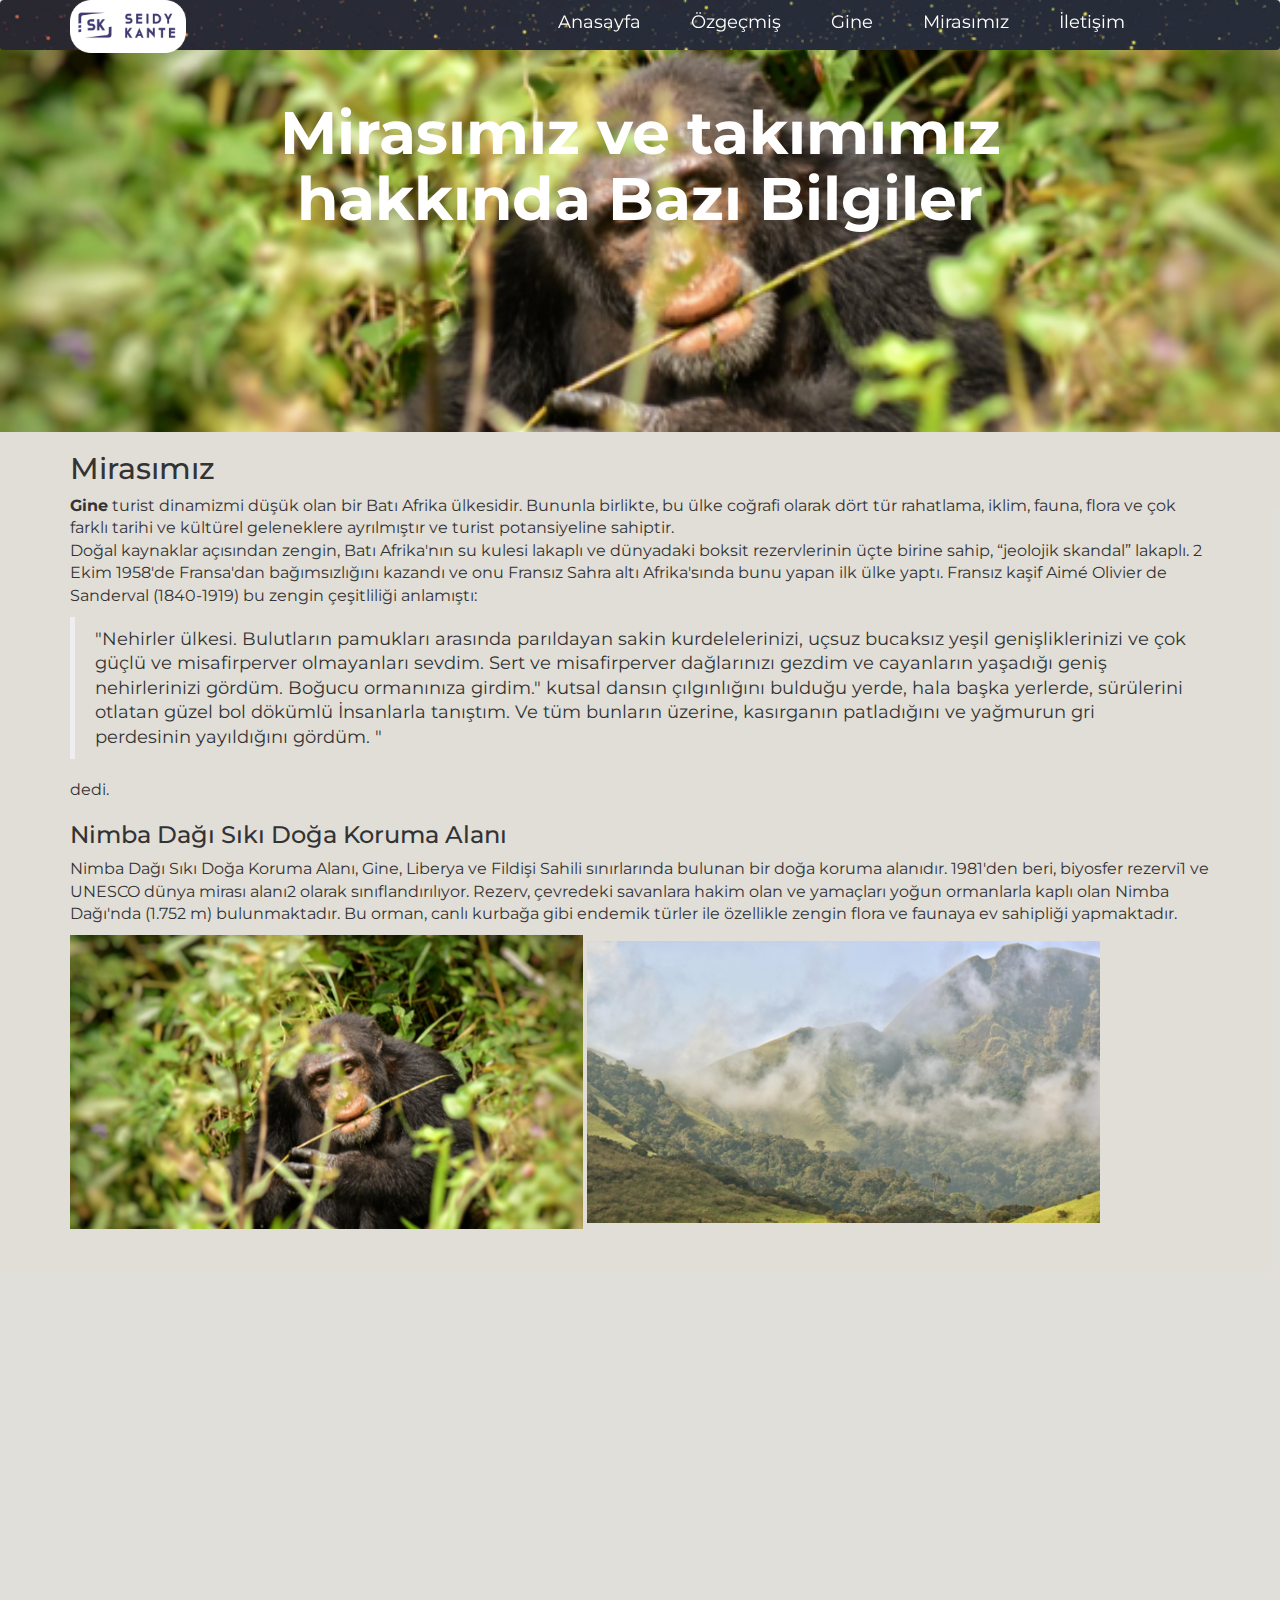
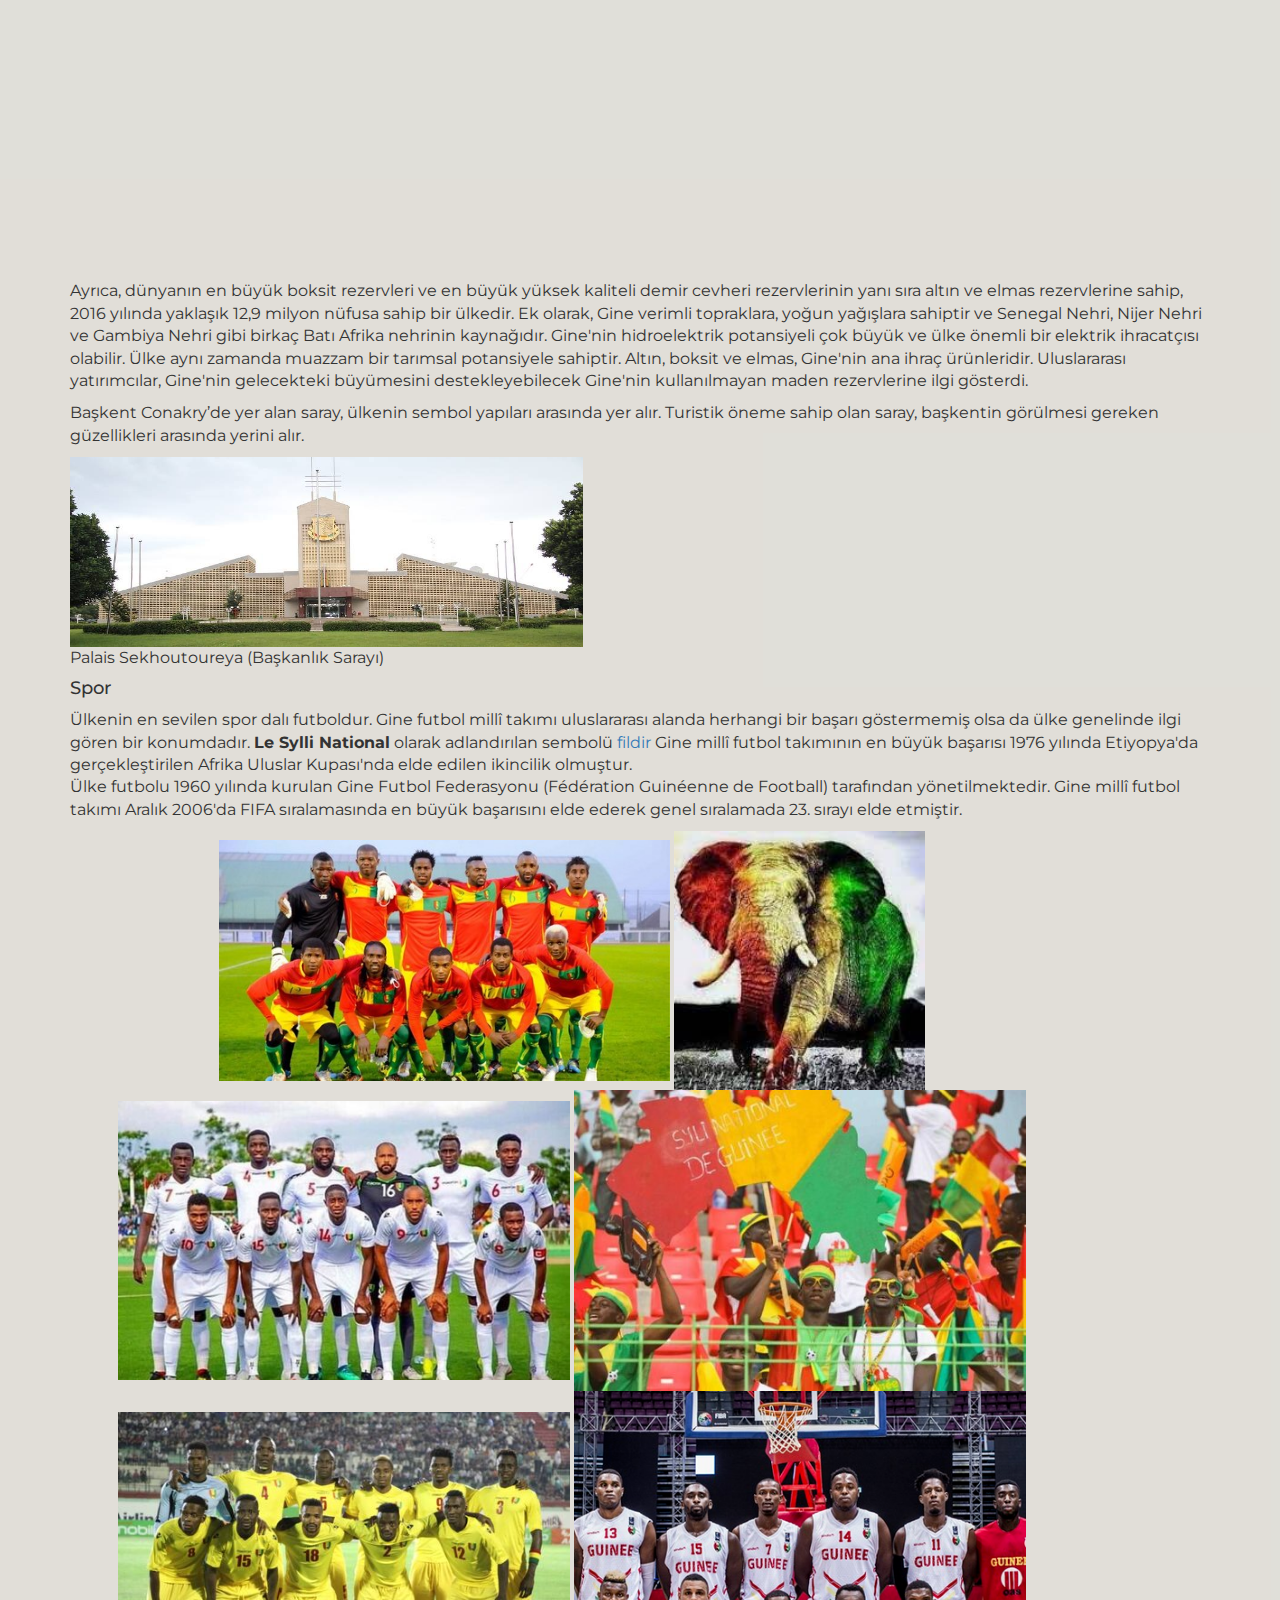
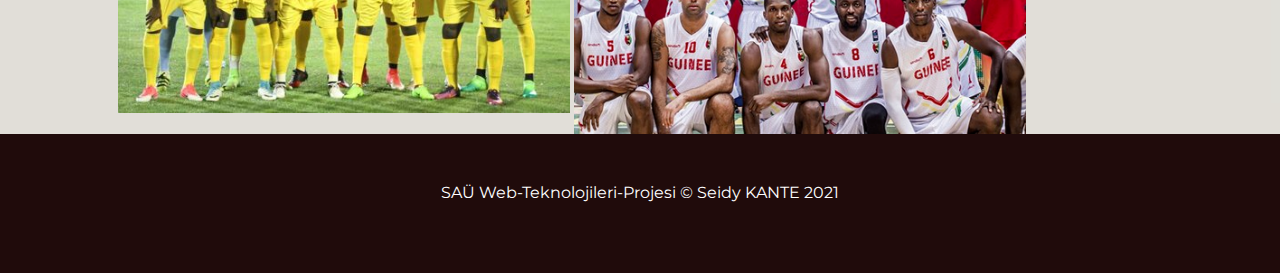
<file: mirasimiz.html>
<!DOCTYPE html>
<html lang="tr-TR">

<head>
    
    <meta charset="utf-8">

     <!-- Responsive -->
    <meta name="viewport" content="width=device-width, initial-scale=1">

     <!-- Bootstrap CSS -->
    <link rel="stylesheet" href="https://maxcdn.bootstrapcdn.com/bootstrap/3.3.7/css/bootstrap.min.css">

    <!-- Css -->
    <link rel="stylesheet" type="text/css" href="stiller/css/style.css">

    <!-- Ikon Kutuphanesi -->
    <link rel="stylesheet" href="https://use.fontawesome.com/releases/v5.6.1/css/all.css" integrity="sha384-gfdkjb5BdAXd+lj+gudLWI+BXq4IuLW5IT+brZEZsLFm++aCMlF1V92rMkPaX4PP" crossorigin="anonymous">

    <link rel="icon" type="image/x-icon" href="stiller/img/Logo-ikon.ico" />
   
    <!-- Font -->
    <link href="https://fonts.googleapis.com/css?family=Montserrat" rel="stylesheet">

    <title>Web Teknolojileri Projesi</title>


    <style>
        .header-nightsky{              
            background: url("stiller/img/maymun-nimba.png") no-repeat;
            background-size: cover;
            background-position: center;
            padding-bottom: 100px; 
        }

        img{
            width: 45%;
            height: auto;
        }
    </style>
</head>

<body>
    <div class="header-nightsky" >
      
        <nav class="navbar navbar-defaul ">
            <div class="container">

                <a class="navbar-brand" href="index.html" style="padding-top: 0%;"><img src="stiller/img/Logo.png" alt="Fotoğrafım" id="fotoLogo"></a>
                <div class="navbar-header">
                    <button type="button" class="navbar-toggle" data-toggle="collapse" data-target="#myNavbar">
                        <span class="icon-bar"></span>
                        <span class="icon-bar"></span>
                        <span class="icon-bar"></span>
                    </button>
                </div>

                <div class="collapse navbar-collapse" id="myNavbar">
                    <ul class="nav navbar-nav navbar-right">
                       <li><a href="index.html" title="Anasayfa">Anasayfa</a></li> 
                        <li><a href="ozgecmis.html" title="CV">Özgeçmiş</a></li>
                        <li><a href="gine.html" title="Gine">Gine</a></li>
                        <li><a href="#" title="Mirasımız">Mirasımız</a></li>
                        <li><a href="iletisim.html" title="İletişim">İletişim</a></li>
                        <li class="nav-item">
                            <a href="login.html" class="nav-link active  text-white">
                              <i class="fas fa-sign-in-alt"></i>
                              </a>
                        </li>	

                    </ul>
                </div>
            </div>
        </nav>

        <div class="hero" >
            <h1 >Mirasımız ve takımımız <br> hakkında Bazı Bilgiler</h1>
        </div> 
      
    </div>
        
    <div class="container">
        <h2>Mirasımız</h2>
        <p>  
            <strong>Gine</strong> turist dinamizmi düşük olan bir Batı Afrika ülkesidir. Bununla birlikte, bu ülke coğrafi olarak dört tür rahatlama, iklim, fauna, flora ve çok farklı tarihi ve kültürel geleneklere ayrılmıştır ve turist potansiyeline sahiptir.
            <br>
            Doğal kaynaklar açısından zengin, Batı Afrika'nın su kulesi lakaplı ve dünyadaki boksit rezervlerinin üçte birine sahip, “jeolojik skandal” lakaplı. 2 Ekim 1958'de Fransa'dan bağımsızlığını kazandı ve onu Fransız Sahra altı Afrika'sında bunu yapan ilk ülke yaptı.

            Fransız kaşif Aimé Olivier de Sanderval (1840-1919) bu zengin çeşitliliği anlamıştı:
           
        </P>
           <blockquote>
                
                    "Nehirler ülkesi. Bulutların pamukları arasında parıldayan sakin kurdelelerinizi, uçsuz bucaksız yeşil genişliklerinizi ve çok güçlü ve misafirperver olmayanları sevdim. Sert ve misafirperver dağlarınızı gezdim ve cayanların yaşadığı geniş nehirlerinizi gördüm. Boğucu ormanınıza girdim." kutsal dansın çılgınlığını bulduğu yerde, hala başka yerlerde, sürülerini otlatan güzel bol dökümlü İnsanlarla tanıştım. Ve tüm bunların üzerine, kasırganın patladığını ve yağmurun gri perdesinin yayıldığını gördüm. "
            </blockquote> dedi.
           
            

        <h3>Nimba Dağı Sıkı Doğa Koruma Alanı</h3>
        <p>
            Nimba Dağı Sıkı Doğa Koruma Alanı, Gine, Liberya ve Fildişi Sahili sınırlarında bulunan bir doğa koruma alanıdır.

            1981'den beri, biyosfer rezervi1 ve UNESCO dünya mirası alanı2 olarak sınıflandırılıyor.

            Rezerv, çevredeki savanlara hakim olan ve yamaçları yoğun ormanlarla kaplı olan Nimba Dağı'nda (1.752 m) bulunmaktadır. Bu orman, canlı kurbağa gibi endemik türler ile özellikle zengin flora ve faunaya ev sahipliği yapmaktadır.
        </p>

        <p>
            <img src="stiller/img/maymun-nimba.png" alt="Nimba dağdaki maynum" title="Nimba dağdaki maynum">
            <img src="stiller/img/Nimba-dağı.png" alt="Nimba dağı" title="Nimba dağı">
        </p>
        <figure  class="embed-responsive embed-responsive-16by9">
            <iframe class="embed-responsive-item" src="https://www.youtube.com/embed/-jDJXoIYglM" title="YouTube video player"  allow="accelerometer; autoplay; clipboard-write; encrypted-media; gyroscope; picture-in-picture" allowfullscreen></iframe>
        </figure>

        <p>
           
            Ayrıca, dünyanın en büyük boksit rezervleri ve en büyük yüksek kaliteli demir cevheri rezervlerinin yanı sıra altın ve elmas rezervlerine sahip, 2016 yılında yaklaşık 12,9 milyon nüfusa sahip bir ülkedir. Ek olarak, Gine verimli topraklara, yoğun yağışlara sahiptir ve Senegal Nehri, Nijer Nehri ve Gambiya Nehri gibi birkaç Batı Afrika nehrinin kaynağıdır. Gine'nin hidroelektrik potansiyeli çok büyük ve ülke önemli bir elektrik ihracatçısı olabilir. Ülke aynı zamanda muazzam bir tarımsal potansiyele sahiptir. Altın, boksit ve elmas, Gine'nin ana ihraç ürünleridir. Uluslararası yatırımcılar, Gine'nin gelecekteki büyümesini destekleyebilecek Gine'nin kullanılmayan maden rezervlerine ilgi gösterdi.
        </p>
        <p>
            Başkent Conakry’de yer alan saray, ülkenin sembol yapıları arasında yer alır. Turistik öneme sahip olan saray, başkentin görülmesi gereken güzellikleri arasında yerini alır.
        </p>
        <figure>
            <img src="stiller/img/palais-sekhoutoureya.jpg" alt="img/palais-sekhoutoureya" title="Başkanlık Sarayı">
            <figcaption>Palais Sekhoutoureya (Başkanlık Sarayı)</figcaption>
        </figure>


        <h4>Spor</h4>
        <p>
            Ülkenin en sevilen spor dalı futboldur. Gine futbol millî takımı uluslararası alanda herhangi bir başarı göstermemiş olsa da ülke genelinde ilgi gören bir konumdadır. <strong> Le Sylli National</strong> olarak adlandırılan sembolü <a href="stiller/img/takım-sembolü.jpg" target="_blank" > fildir</a> Gine millî futbol takımının en büyük başarısı 1976 yılında Etiyopya'da gerçekleştirilen Afrika Uluslar Kupası'nda elde edilen ikincilik olmuştur.
            <br>
            Ülke futbolu 1960 yılında kurulan Gine Futbol Federasyonu (Fédération Guinéenne de Football) tarafından yönetilmektedir. Gine millî futbol takımı Aralık 2006'da FIFA sıralamasında en büyük başarısını elde ederek genel sıralamada 23. sırayı elde etmiştir.

        </p>
            <table  style="text-align: center;">

                <tr>
                    <td> 
                        <img src="stiller/img/syli2.jpg" alt="Millî takım" title="Millî takım">
                        <img src= "stiller/img/mini/takım-sembolü.jpg" alt="Fil (Takım sembölü)" title="Fil (Takım sembölü)" style="width: 25%;">
                        
                    </td>
                    
                </tr>
                <tr>
                    <td >
                        <img src="stiller/img/syli1.jpeg" alt="Millî takım" title="Millî takım"> 
                        <img src="stiller/img/ayranlar.jpg"  alt="Millî takım ayranlar" title="Millî takım ayranlar" >
                    </td>
                    
                </tr>
                <tr>
                    <td><img src= "stiller/img/syli3.jpg" alt="Millî takım" title="Millî takım"> 
                        <img src="stiller/img/basketbol-takımı.png" alt="Basketbol Millî takım ayranlar" title="Basketbol Millî takım ">
                       
                    </td>
                    
                    
                </tr>
            </table>    
                     
       
    </div>

    <footer class="footer">

        <address> SAÜ Web-Teknolojileri-Projesi &copy; Seidy KANTE 2021 </address>  

    </footer>
   
    <!-- BOOTSTRAP -->
    <script src="https://ajax.googleapis.com/ajax/libs/jquery/2.1.1/jquery.min.js"></script>
    <script src="https://maxcdn.bootstrapcdn.com/bootstrap/3.3.7/js/bootstrap.min.js"></script>
</body>

</html>
</file>
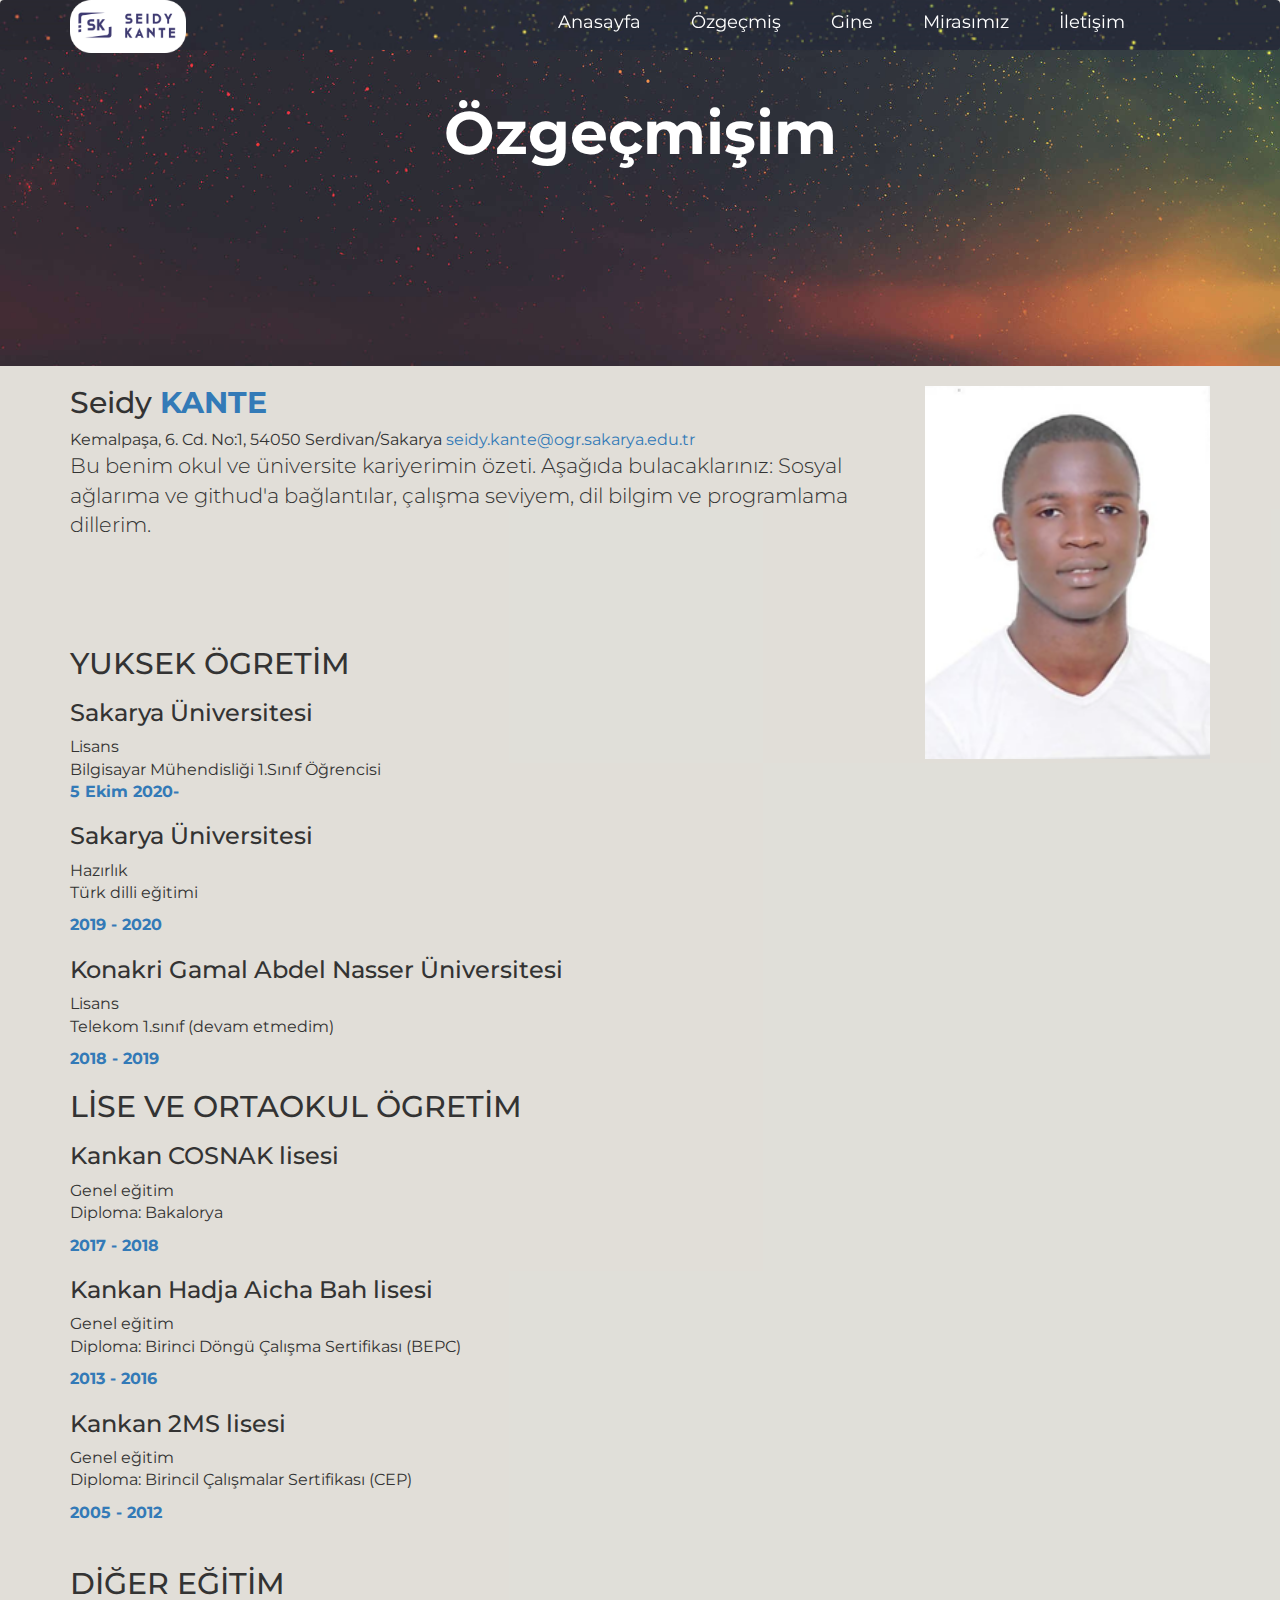
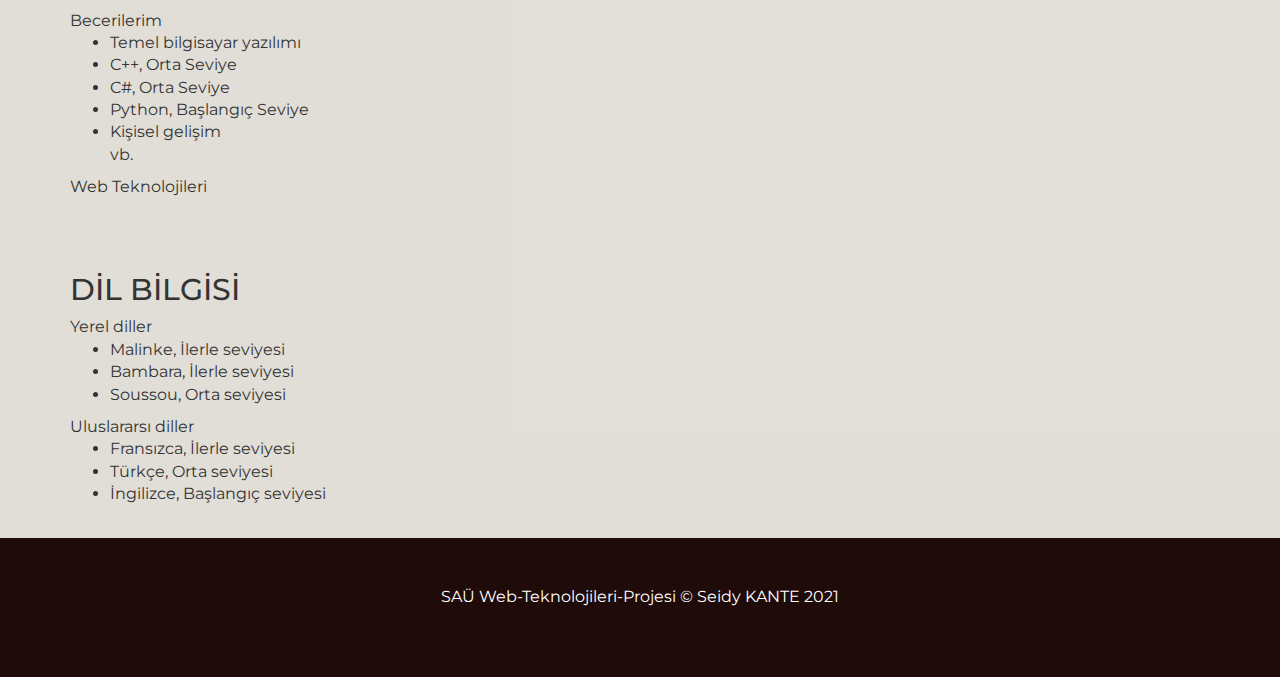
<file: ozgecmis.html>
<!DOCTYPE html>
<html lang="tr-TR">

    <head>
        
        <meta charset="utf-8">

        <!-- Responsive -->
        <meta name="viewport" content="width=device-width, initial-scale=1">

        <!-- Bootstrap CSS -->
        <link rel="stylesheet" href="https://maxcdn.bootstrapcdn.com/bootstrap/3.3.7/css/bootstrap.min.css">

        <!-- Css -->
        <link rel="stylesheet" type="text/css" href="stiller/css/style.css">

        <!-- Ikon Kutuphanesi -->
        <link rel="stylesheet" href="https://use.fontawesome.com/releases/v5.6.1/css/all.css" integrity="sha384-gfdkjb5BdAXd+lj+gudLWI+BXq4IuLW5IT+brZEZsLFm++aCMlF1V92rMkPaX4PP" crossorigin="anonymous">

        <link rel="icon" type="image/x-icon" href="stiller/img/Logo-ikon.ico" />
    
        <!-- Font -->
        <link href="https://fonts.googleapis.com/css?family=Montserrat" rel="stylesheet">

        <title>Web Teknolojileri Projesi</title>
    </head>

    <body>

        <div class="header-nightsky">
        
            <nav class="navbar navbar-defaul ">
                <div class="container">

                    <a class="navbar-brand" href="index.html" style="padding-top: 0%;"><img src="stiller/img/Logo.png" alt="Fotoğrafım" id="fotoLogo"></a>

                    <div class="navbar-header">
                        <button type="button" class="navbar-toggle" data-toggle="collapse" data-target="#myNavbar">
                            <span class="icon-bar"></span>
                            <span class="icon-bar"></span>
                            <span class="icon-bar"></span>
                        </button>
                    </div>

                    <div class="collapse navbar-collapse" id="myNavbar">
                        <ul class="nav navbar-nav navbar-right">
                        <li><a href="index.html" title="Anasayfa">Anasayfa</a></li> 
                            <li><a href="#" title="CV">Özgeçmiş</a></li>
                            <li><a href="gine.html" title="Gine">Gine</a></li>
                            <li><a href="mirasimiz.html" title="Mirasımız">Mirasımız</a></li>
                            <li><a href="iletisim.html" title="İletişim">İletişim</a></li>
                            <li class="nav-item">
                                <a href="login.html" class="nav-link active  text-white">
                                <i class="fas fa-sign-in-alt"></i>
                                </a>
                            </li>	

                        </ul>
                    </div>
                </div>
            </nav>

            <div class="hero">
                <h1 id="bilgim">Özgeçmişim</h1>
            </div>

        </div>

        <div class="container"> 

            <div class="card-body">
                <img src="stiller/img/seidy-cv.png"  alt="Fotoğrafım" title="Seidy Kante" style="float: right; clear: both; width: 25%; height: auto;">

                <section class="resume-section" id="about">
                    <div class="resume-section-content">
                        <h2 class="mb-0">
                            Seidy
                            <span class="text-primary">KANTE</span>
                        </h2>
                        <div class="subheading mb-5">
                            Kemalpaşa, 6. Cd. No:1, 54050 Serdivan/Sakarya
                            <a href="mailto:seidy.kante@ogr.sakarya.edu.tr"  class="subheading mb-5" >seidy.kante@ogr.sakarya.edu.tr</a>
                        </div>
                        <p class="lead mb-5">Bu benim okul ve üniversite kariyerimin özeti.
                            Aşağıda bulacaklarınız:
                            Sosyal ağlarıma ve githud'a bağlantılar,
                            çalışma seviyem, dil bilgim ve programlama dillerim.</p>

                        <div class="social-icons">
                            <a class="social-icon" href="https://www.linkedin.com/in/seidy-kante-07b700186/" title="linkedin hesabıma gidin" target="_blank"><i class="fab fa-linkedin-in"></i></a>
                            <a class="social-icon" href="https://twitter.com/seidykante21" title="twitter hesabıma gidin"  target="_blank"><i class="fab fa-twitter"></i></a>
                            <a class="social-icon" href="https://www.instagram.com/seidy_amir/"  title="instagram hesabıma gidin"  target="_blank"><i class="fab fa-instagram"></i></a>
                            <a class="social-icon" href="https://github.com/SEIDY-KANTE"  title="github hesabıma gidin"  target="_blank"><i class="fab fa-github"></i></a>
                        </div>
                    </div>
                </section>
                
            </div>

            <br><br><br>

            <section class="resume-section" id="education">
                <div class="resume-section-content">
                    <h2 class="mb-5">YUKSEK ÖGRETİM</h2>
                    <div class="d-flex flex-column flex-md-row justify-content-between mb-5">
                        <div class="flex-grow-1">
                            <h3 class="mb-0">Sakarya Üniversitesi</h3>
                            <div class="subheading mb-3">Lisans</div>
                            <div>Bilgisayar Mühendisliği 1.Sınıf Öğrencisi</div>

                        </div>
                        <div class="flex-shrink-0"><span class="text-primary">5 Ekim 2020- </span></div>
                    </div>

                    <div class="d-flex flex-column flex-md-row justify-content-between">
                        <div class="flex-grow-1">
                            <h3 class="mb-0">Sakarya Üniversitesi</h3>
                            <div class="subheading mb-3">Hazırlık</div>
                            <p>Türk dilli eğitimi</p>
                        </div>
                        <div class="flex-shrink-0"><span class="text-primary">2019 - 2020</span></div>
                    </div>

                    <div class="d-flex flex-column flex-md-row justify-content-between">
                        <div class="flex-grow-1">
                            <h3 class="mb-0">Konakri Gamal Abdel Nasser Üniversitesi</h3>
                            <div class="subheading mb-3">Lisans</div>
                            <p>Telekom 1.sınıf (devam etmedim)</p>
                        </div>
                        <div class="flex-shrink-0"><span class="text-primary">2018 - 2019</span></div>
                    </div>

                    <h2 class="mb-5">LİSE VE ORTAOKUL ÖGRETİM</h2>
                    <div class="d-flex flex-column flex-md-row justify-content-between">
                        <div class="flex-grow-1">
                            <h3 class="mb-0">Kankan COSNAK lisesi</h3>
                            <div class="subheading mb-3">Genel eğitim</div>
                            <p> Diploma: Bakalorya <i class="fas fa-award"></i> </p>
                        </div>
                        <div class="flex-shrink-0"><span class="text-primary">2017 - 2018</span></div>
                    </div>

                    <div class="d-flex flex-column flex-md-row justify-content-between">
                        <div class="flex-grow-1">
                            <h3 class="mb-0">Kankan Hadja Aicha Bah lisesi</h3>
                            <div class="subheading mb-3">Genel eğitim</div>
                            <p> Diploma: Birinci Döngü Çalışma Sertifikası (BEPC)<i class="fas fa-award"></i> </p>
                        </div>
                        <div class="flex-shrink-0"><span class="text-primary">2013 - 2016</span></div>
                    </div>

                    <div class="d-flex flex-column flex-md-row justify-content-between">
                        <div class="flex-grow-1">
                            <h3 class="mb-0">Kankan 2MS lisesi</h3>
                            <div class="subheading mb-3">Genel eğitim</div>
                            <p>  Diploma: Birincil Çalışmalar Sertifikası (CEP) <i class="fas fa-award"></i></p>
                        </div>
                        <div class="flex-shrink-0"><span class="text-primary">2005 - 2012</span></div>
                    </div>

                </div>
            </section>

            <br>

            <section class="resume-section" id="skills">
            <div class="resume-section-content">
                <h2 class="mb-5">DİĞER EĞİTİM</h2>

                <div class="subheading mb-3">Becerilerim</div>
                <ul class="fa-ul mb-0">
                    <li>
                        <span class="fa-li"><i class="fas fa-check"></i></span>
                        Temel bilgisayar yazılımı
                    </li>
                    <li>
                        <span class="fa-li"><i class="fas fa-check"></i></span>
                        C++, Orta Seviye
                    </li>
                    <li>
                        <span class="fa-li"><i class="fas fa-check"></i></span>
                        C#, Orta Seviye
                    </li>
                    <li>
                        <span class="fa-li"><i class="fas fa-check"></i></span>
                        Python, Başlangıç Seviye
                    </li>
                    <li>
                        <span class="fa-li"><i class="fas fa-check"></i></span>
                        Kişisel gelişim <br> vb.
                    </li>
                   
                </ul>
                <div class="subheading mb-3">Web Teknolojileri</div>
                <ul class="list-inline dev-icons">
                    <li class="list-inline-item"><i class="fab fa-html5" title="HTML"></i></li>
                    <li class="list-inline-item"><i class="fab fa-css3-alt" title="CSS"></i></li>
                    <li class="list-inline-item"><i class="fab fa-js-square" title="JAVASCRIPT"></i></li>   
                    <li class="list-inline-item"><i class="fab fa-php" title="PHP"></i></li>
                    <li class="list-inline-item"><i class="fab fa-github" title="GITHUP"></i></li>
                    
                </ul>
            </div>
            </section>

            <br>

            <section class="resume-section">
                <div class="resume-section-content">
                    <h2 class="mb-5">DİL BİLGİSİ</h2>

                    <div class="subheading mb-3">Yerel diller</div>
                    <ul class="fa-ul mb-0">
                        <li>
                            <span class="fa-li"><i class="fas fa-check"></i></span>
                            Malinke, İlerle seviyesi
                        </li>
                        <li>
                            <span class="fa-li"><i class="fas fa-check"></i></span>
                            Bambara, İlerle seviyesi
                        </li>
                        <li>
                            <span class="fa-li"><i class="fas fa-check"></i></span>
                            Soussou, Orta seviyesi
                        </li>
                        
                    </ul>
                    <div class="subheading mb-3">Uluslararsı diller</div>
                    <ul class="fa-ul mb-0">
                        <li>
                            <span class="fa-li"><i class="fas fa-check"></i></span>
                            Fransızca, İlerle seviyesi
                        </li>
                        <li>
                            <span class="fa-li"><i class="fas fa-check"></i></span>
                            Türkçe, Orta seviyesi
                        </li>
                        <li>
                            <span class="fa-li"><i class="fas fa-check"></i></span>
                            İngilizce, Başlangıç seviyesi
                        </li>
                        
                    </ul>
                </div>
            </section>

        </div>

        <br>

        <footer class="footer">

            <address> SAÜ Web-Teknolojileri-Projesi &copy; Seidy KANTE 2021 </address>  

        </footer>
    
        <!-- BOOTSTRAP -->
        <script src="https://ajax.googleapis.com/ajax/libs/jquery/2.1.1/jquery.min.js"></script>
        <script src="https://maxcdn.bootstrapcdn.com/bootstrap/3.3.7/js/bootstrap.min.js"></script>
    </body>

</html>
</file>
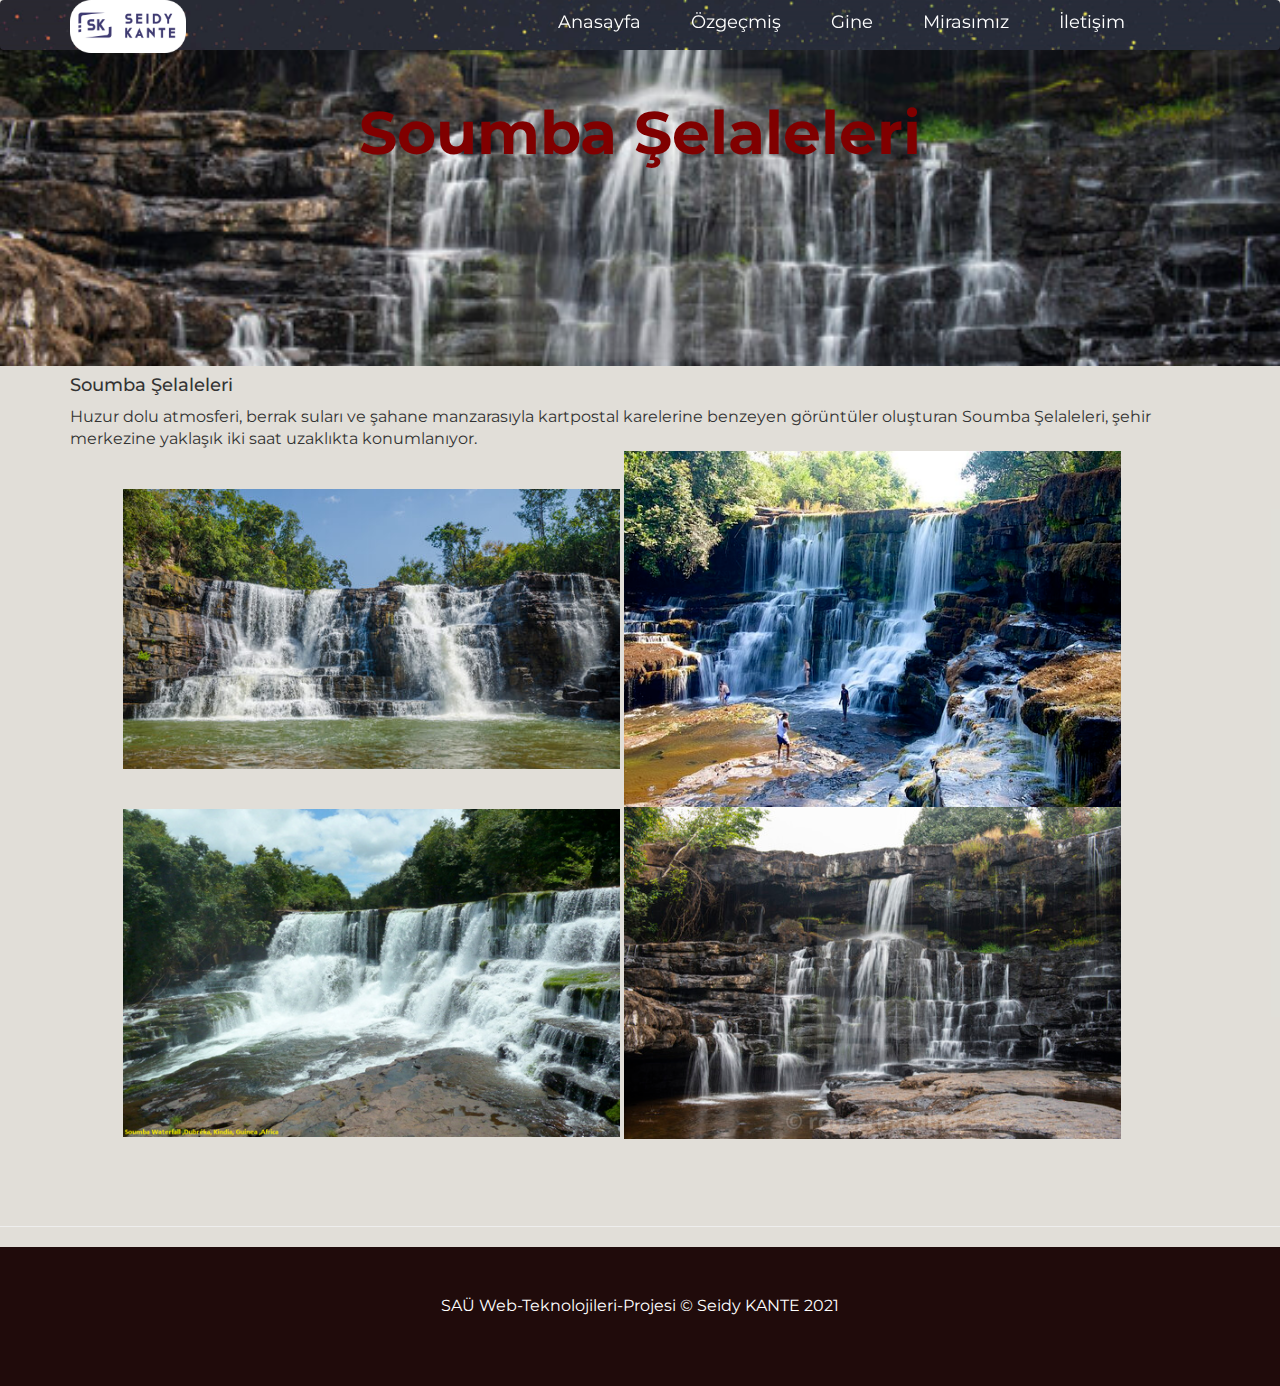
<file: SoumbaSelaleleri.html>
<!DOCTYPE html>
<html lang="tr-TR">

<head>
    
    <meta charset="utf-8">

     <!-- Responsive -->
    <meta name="viewport" content="width=device-width, initial-scale=1">

     <!-- Bootstrap CSS -->
    <link rel="stylesheet" href="https://maxcdn.bootstrapcdn.com/bootstrap/3.3.7/css/bootstrap.min.css">

    <!-- Css -->
    <link rel="stylesheet" type="text/css" href="stiller/css/style.css">

    <!-- Ikon Kutuphanesi -->
    <link rel="stylesheet" href="https://use.fontawesome.com/releases/v5.6.1/css/all.css" integrity="sha384-gfdkjb5BdAXd+lj+gudLWI+BXq4IuLW5IT+brZEZsLFm++aCMlF1V92rMkPaX4PP" crossorigin="anonymous">

    <link rel="icon" type="image/x-icon" href="stiller/img/Logo-ikon.ico" />
   
    <!-- Font -->
    <link href="https://fonts.googleapis.com/css?family=Montserrat" rel="stylesheet">

    <title>Web Teknolojileri Projesi</title>


    <style>
        .header-nightsky{              
            background: url("stiller/img/soumba3.jpg") no-repeat;
            background-size: cover;
            background-position: center;
            padding-bottom: 100px; 
        }
        img{
            width: 45%;
            height: auto;
        }

    </style>
</head>

<body>
    <div class="header-nightsky" >
      
        <nav class="navbar navbar-defaul ">
            <div class="container">

                <a class="navbar-brand" href="index.html" style="padding-top: 0%;"><img src="stiller/img/Logo.png" alt="Fotoğrafım" id="fotoLogo"></a>
                <div class="navbar-header">
                    <button type="button" class="navbar-toggle" data-toggle="collapse" data-target="#myNavbar">
                        <span class="icon-bar"></span>
                        <span class="icon-bar"></span>
                        <span class="icon-bar"></span>
                    </button>
                </div>

                <div class="collapse navbar-collapse" id="myNavbar">
                    <ul class="nav navbar-nav navbar-right">
                       <li><a href="index.html" title="Anasayfa">Anasayfa</a></li> 
                        <li><a href="ozgecmis.html" title="CV">Özgeçmiş</a></li>
                        <li><a href="gine.html" title="Gine">Gine</a></li>
                        <li><a href="mirasimiz.html" title="Mirasımız">Mirasımız</a></li>
                        <li><a href="iletisim.html" title="İletişim">İletişim</a></li>
                        <li class="nav-item">
                            <a href="login.html" class="nav-link active  text-white">
                              <i class="fas fa-sign-in-alt"></i>
                              </a>
                        </li>	

                    </ul>
                </div>
            </div>
        </nav>

        <div class="hero" >
            <h1 style="color: maroon;">Soumba Şelaleleri</h1>
        </div> 
      
    </div>
   

    <div class="container">
        
            <h4>Soumba Şelaleleri</h4>
            
            Huzur dolu atmosferi, berrak suları ve şahane manzarasıyla kartpostal karelerine benzeyen görüntüler oluşturan Soumba Şelaleleri, şehir merkezine yaklaşık iki saat uzaklıkta konumlanıyor. 
            <table style="text-align: center;" >
                <tr>
                
                    <td>
                        <img src="stiller/img/soumba.jpg" alt=" Atoll Adaları" title="iles de room">
                        <img src="stiller/img/soumba1.png" alt=" Atoll Adaları" title="iles de kasa" >
                    </td>
                    
                </tr>
                <tr>
                    <td > 
                        <img src="stiller/img/soumba2.png" alt=" Atoll Adaları" title="iles de room">
                        <img src="stiller/img/soumba3.jpg" alt=" Atoll Adaları" title="iles de los" >      
                    </td> 
                </tr>

            </table>    
    </div>

<br><br><br> <hr>

    <footer class="footer">

        <address> SAÜ Web-Teknolojileri-Projesi &copy; Seidy KANTE 2021 </address>  

    </footer>
   
    <!-- BOOTSTRAP -->
    <script src="https://ajax.googleapis.com/ajax/libs/jquery/2.1.1/jquery.min.js"></script>
    <script src="https://maxcdn.bootstrapcdn.com/bootstrap/3.3.7/js/bootstrap.min.js"></script>
</body>

</html>
</file>
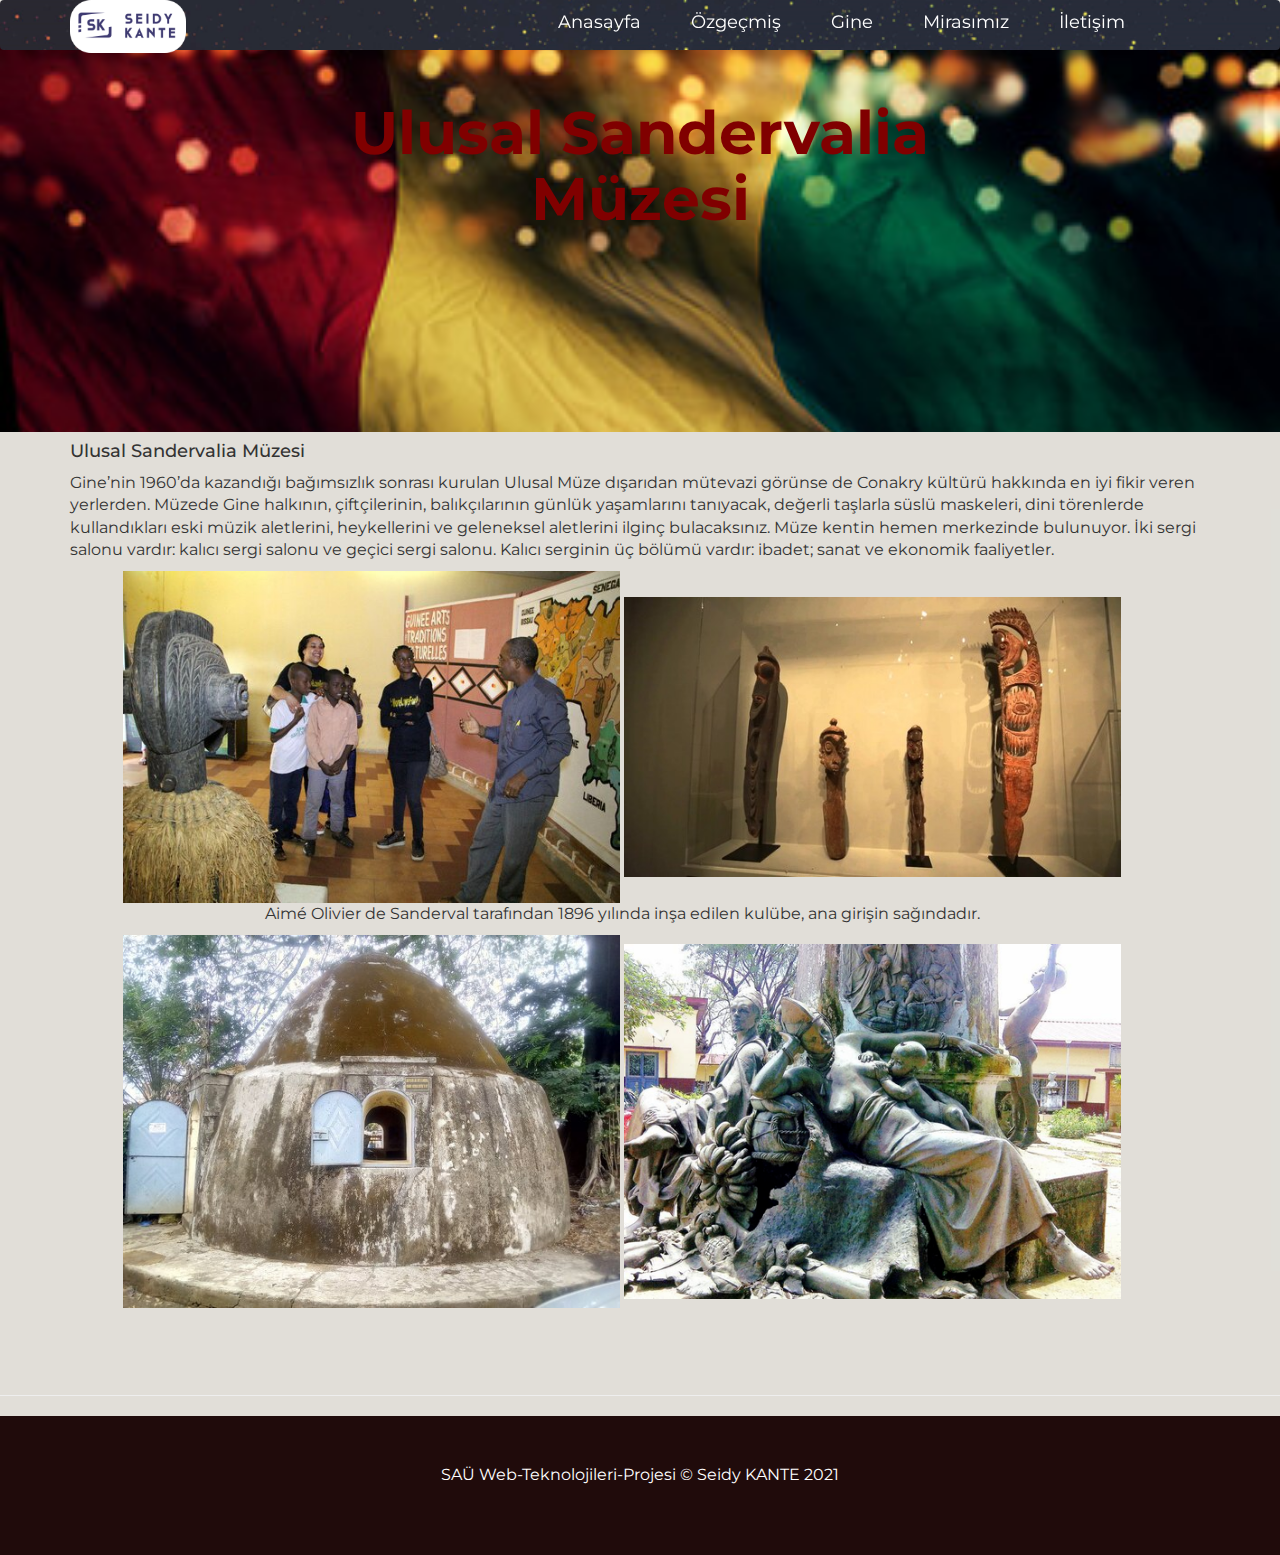
<file: ulusalMuze.html>
<!DOCTYPE html>
<html lang="tr-TR">

<head>
    
    <meta charset="utf-8">

     <!-- Responsive -->
    <meta name="viewport" content="width=device-width, initial-scale=1">

     <!-- Bootstrap CSS -->
    <link rel="stylesheet" href="https://maxcdn.bootstrapcdn.com/bootstrap/3.3.7/css/bootstrap.min.css">

    <!-- Css -->
    <link rel="stylesheet" type="text/css" href="stiller/css/style.css">

    <!-- Ikon Kutuphanesi -->
    <link rel="stylesheet" href="https://use.fontawesome.com/releases/v5.6.1/css/all.css" integrity="sha384-gfdkjb5BdAXd+lj+gudLWI+BXq4IuLW5IT+brZEZsLFm++aCMlF1V92rMkPaX4PP" crossorigin="anonymous">

    <link rel="icon" type="image/x-icon" href="stiller/img/Logo-ikon.ico" />
   
    <!-- Font -->
    <link href="https://fonts.googleapis.com/css?family=Montserrat" rel="stylesheet">

    <title>Web Teknolojileri Projesi</title>


    <style>
        .header-nightsky{              
            background: url("stiller/img/Guinea.jpg") no-repeat;
            background-size: cover;
            background-position: center;
            padding-bottom: 100px; 
        }
        img{
            width: 45%;
            height: auto;
        }

    </style>
</head>

<body>
    <div class="header-nightsky" >
      
        <nav class="navbar navbar-defaul ">
            <div class="container">

                <a class="navbar-brand" href="index.html" style="padding-top: 0%;"><img src="stiller/img/Logo.png" alt="Fotoğrafım" id="fotoLogo"></a>
                <div class="navbar-header">
                    <button type="button" class="navbar-toggle" data-toggle="collapse" data-target="#myNavbar">
                        <span class="icon-bar"></span>
                        <span class="icon-bar"></span>
                        <span class="icon-bar"></span>
                    </button>
                </div>

                <div class="collapse navbar-collapse" id="myNavbar">
                    <ul class="nav navbar-nav navbar-right">
                       <li><a href="index.html" title="Anasayfa">Anasayfa</a></li> 
                        <li><a href="ozgecmis.html" title="CV">Özgeçmiş</a></li>
                        <li><a href="gine.html" title="Gine">Gine</a></li>
                        <li><a href="mirasimiz.html" title="Mirasımız">Mirasımız</a></li>
                        <li><a href="iletisim.html" title="İletişim">İletişim</a></li>
                        <li class="nav-item">
                            <a href="login.html" class="nav-link active  text-white">
                              <i class="fas fa-sign-in-alt"></i>
                              </a>
                        </li>	

                    </ul>
                </div>
            </div>
        </nav>

        <div class="hero" >
            <h1 style="color: maroon;">Ulusal Sandervalia <br> Müzesi</h1>
        </div> 
      
    </div>
   

    <div class="container">
        
            <h4> Ulusal Sandervalia Müzesi</h4>
            <p>

                Gine’nin 1960’da kazandığı bağımsızlık sonrası kurulan Ulusal Müze dışarıdan mütevazi görünse de Conakry kültürü hakkında en iyi fikir veren yerlerden. Müzede Gine halkının, çiftçilerinin, balıkçılarının günlük yaşamlarını tanıyacak, değerli taşlarla süslü maskeleri, dini törenlerde kullandıkları eski müzik aletlerini, heykellerini ve geleneksel aletlerini ilginç bulacaksınız. Müze kentin hemen merkezinde bulunuyor.

                İki sergi salonu vardır: kalıcı sergi salonu ve geçici sergi salonu. Kalıcı serginin üç bölümü vardır: ibadet; sanat ve ekonomik faaliyetler.
            </p>
          
            <table style="text-align: center;" >
                    
                <tr>
                
                    <td>
                        <img src="stiller/img/musee-national.jpg" alt=" ulusal Muze">
                        <img src="stiller/img/musee-national2.jpg" alt=" ulusal Muze">
                    
                    </td>
                    
                </tr>
               
                <tr>
                    <td > 
                        <p>Aimé Olivier de Sanderval tarafından 1896 yılında inşa edilen kulübe, ana girişin sağındadır.</p>
                        <img src="stiller/img/musee-national4.jpg" alt=" ulusal Muze">  
                        <img src="stiller/img/Ulusal-müze.png" alt="ulusal Muze"> 
                    </td>
                    
                 </tr>

            </table>    
  
    </div>

    <br><br><br> <hr>

    <footer class="footer">

        <address> SAÜ Web-Teknolojileri-Projesi &copy; Seidy KANTE 2021 </address>  

    </footer>
   
    <!-- BOOTSTRAP -->
    <script src="https://ajax.googleapis.com/ajax/libs/jquery/2.1.1/jquery.min.js"></script>
    <script src="https://maxcdn.bootstrapcdn.com/bootstrap/3.3.7/js/bootstrap.min.js"></script>
</body>

</html>
</file>
<file: stiller/css/style.css>
html, body{
    font-size: 16px;
    background-color: rgba(223, 221, 215, 0.788);
}

body{
    margin: 0;
    line-height: 1.4;
    letter-spacing: 0.2;
    font-family:'Montserrat', "Source Sans Pro", sans-serif;
}

.header-nightsky {
    color: white;
    background: url("../../stiller/img/nightsky.jpg") no-repeat;
    background-size: cover;
    background-position: bottom;
    padding-bottom: 100px;
    
}

.header-nightsky .navbar-nav>li>a {
    color: white;
    font-size: 18px;
    border-radius: 10px;
    padding-top: 0;
  
}

.header-nightsky .navbar {
   
    width: 100%;
    border-bottom:none;
    background-color: transparent;
    min-width: 300px;
    border: none;
    background: url("../../stiller/img/nav-image.png") no-repeat;
    background-size: cover;
    background-position: top;
    position: fixed;

    top: 0;
    z-index: 1030;
    
}

.header-nightsky .navbar-default .navbar-nav>.open>a,
.header-nightsky .navbar-default .navbar-nav>.open>a:focus,
.header-nightsky .navbar-default .navbar-nav>.open>a:hover {
    color: #ccc;
    background-color: transparent;
}

.header-nightsky .nav>li>a:focus,
.header-nightsky .nav>li>a:hover {
    color: #ccc;
    background-color: transparent;
}

.header-nightsky .navbar-nav>li {
    margin-right: 20px;
}

.header-nightsky .navbar-nav {
   margin-top: 12px;
   
}

.header-nightsky .navbar-toggle {
    background-color: transparent !important;
    margin-top: 20px;
    border: 1px solid #fff;
}

.header-nightsky .navbar-toggle .icon-bar {
    background-color: white;
}

.header-nightsky .navbar-brand:hover {
    color: #ccc;
}

.header-nightsky .hero {
    text-align: center;
    margin-top: 1%;
    margin-bottom: 100px;
  
}

.header-nightsky .hero h1 {
    color: white;
    font-weight: bold;
    font-size: 60px;
    margin-bottom: 36px;
    padding-top: 80px;
    
}


.header-nightsky .hero p {
    color: rgba(255, 255, 255, 0.6);
    font-size: 22px;
    max-width: 660px;
    margin: 0 auto 20px;
    font-weight: normal;
    line-height: 1.5;
    
}

.header-nightsky .btn-primary {
    color: #fff;
    background-color: transparent;
    border-color: #fffbfb !important;
    outline:none;
    margin-right: 20px;
    margin-top: 20px;
    font-size: 24px;
    padding: 18px 24px;
    transition:0.2s background-color;
}

.header-nightsky .btn-primary:hover {
    background-color:rgba(255,255,255,0.1);
}

.header-nightsky .btn-primary:active {
    transform:translateY(1px);
}

@media screen and (max-width: 767px) {

    .header-nightsky .navbar-default .navbar-nav .open .dropdown-menu>li>a{
        color: #fff;
        font-size: 16px;
    }

    .header-nightsky .navbar-default .navbar-nav .open .dropdown-menu>li>a:hover{
        color: #ccc;
    }

    .header-nightsky .navbar-collapse {
        margin-left: 20px;
        border-top: none;
        box-shadow: none;
    }

    .header-nightsky .hero{
        margin-top: 40px;
        margin-bottom: 40px;
    }

    .header-nightsky .hero h1{
        font-size: 42px;
    }

}

.footer{
   
    color: #fff!important;
    text-align: center!important;
    padding-top: 3rem!important;
    padding-bottom: 3rem!important;
    background-color:   rgb(32, 11, 11)!important;
}

#fotoLogo{
    max-width: 35%;
    height: auto;

}

.fotograflar{
   
    margin-left: 0;
    padding-right: 0;
    float: left;
    clear: both;
    width: 15%;
    height: auto;
}

.gine-table {

    text-align: center;
    float: right;
    clear: both;
  
 
   
}
 .gine-table th , span{
    font-weight: bold;
}

.gine-table th , .gine-table td,
.mesaj-table th , .mesaj-table td
{
    border: 1px solid black;
    text-align: center;
}

.slider{
    size: cover;
}

.carousel-inner img
{
width: 100%;

text-align: center;

}

.miramiz-videosu{
    float: right;
    clear: both;
}

.mesaj-table td{ 
    width: 800px;
    height: 150px;
    text-align: center;
}

#mesaj-box{
    width: 50%;
    height: auto;
    text-align: center;
    color: white;
    background-color: rgb(32, 11, 11);
}
.mesaj-bilgi{
    font-weight: bold; 
    font-size: 18px;
    text-decoration: underline;
}

iframe{
    border: 0;
   
}
.konular {
    float: left;
}
.konular li a{
    font-size: 100%;
 }

#kirmizi:hover{
   color: red;
   text-decoration:unset;
}
#sari:hover{
    color: yellow;
    text-decoration:unset;
}
#yesil:hover{
    color: green;
    text-decoration:unset;
}

.form-signin {
    width: 100%;
    max-width: 330px;
    padding: 5px;
    margin: 0 auto;
  }
  
  
  .form-signin .form-control {
    position: relative;
    box-sizing: border-box;
    height: auto;
    padding: 10px;
    font-size: 16px;
  }

  .social-icons{
      font-size: 30px;
  }
</file>
<file: stiller/css/ilgiAlanimStiller.css>
*{
    box-sizing: border-box;
}

:root{
    --primary-color:rgba(32, 11, 11,0.2);
    --secondary-color:rgba(32, 11, 11,0.2);
}

 body{
    background-color:  rgba(32, 11, 11,0.2);
    margin: 0;
}


header{
    padding:1rem;
    display:flex;
    justify-content: flex-end;
    background-color: rgba(32, 11, 11,0.2);
} 

.search{
    background-color: transparent;
    border: 2px solid rgb(32, 11, 11);
    padding:0.5rem 1rem;
    border-radius: 50px;
    font-size: 1rem;
    color:#fff;
    font-family: inherit;
}

.search:focus{
    outline:0;
    background-color:rgba(32, 11, 11,0.4);
}

.search::placeholder{
    color: white;
}

main{
    display:flex;
    flex-wrap: wrap;
    justify-content: center;
}

.movie {
    width: 300px;
    margin: 1rem;
    border-radius: 3px;
    box-shadow: 0.2px 4px 5px rgba(0,0,0,0.1);
    background-color: var(--secondary-color);
    position:relative;
    overflow: hidden;
}


.movie img{
    width:100%;
    height: auto;
}

.movie-info{
    color:#eee;
    display: flex;
    align-items: center;
    justify-content: space-between;
    padding: 0.5rem 1rem 1rem;
    letter-spacing: 0.5px;
}

.movie-info h3{
    margin-top: 0;
}

.movie-info span{
    background-color: var(--primary-color);
    padding: 0.25rem 0.5rem;
    border-radius: 3px;
    font-weight: bold;
}

.movie-info span.green{
    color:lightgreen;
}

.movie-info span.orange{
    color:orange;
}

.movie-info span.red{
    color:red;
}

.overview{
    position:absolute;
    left:0;
    right:0;
    bottom:0;
    background-color: #fff;
    padding: 1rem;
    max-height: 100%;
    transform:translateY(101%);
    transition:transform 0.3s ease-in;
}

.movie:hover .overview{
    transform:translateY(0)
}

#tags{
    width:80%;
    display:flex;
    flex-wrap: wrap;
    justify-content: center;
    align-items: center;
    margin: 10px auto;
}

.tag{
    color:white;
    padding:10px 20px;
    background-color:  rgba(32, 11, 11,0.4);
    border-radius: 50px;
    margin:5px;
    display:inline-block;
    cursor: pointer;
}

.tag.highlight{
    background-color: rgb(32, 11, 11);
}
.no-results{
    color:white;
}

.pagination{
    display:flex;
    margin:10px 30px;
    align-items: center;
    justify-content: center;
    color:rgb(31, 8, 8);
}

.page{
    padding:20px;
    cursor:pointer;
}

.page.disabled{
    cursor:not-allowed;
    color:grey;
}

.current{
    padding: 10px 20px;
    border-radius: 50%;
    border: 5px solid  rgb(32, 11, 11)!important;
    font-size: 20px;
    font-weight: 600;
}

.know-more{
    background-color:  rgb(32, 11, 11)!important;
    color:white;
    font-size: 16px;
    font-weight: bold;
    border:0;
    border-radius: 50px;
    padding: 10px 20px;
    margin-top: 5px;
}

.overlay {
      
    height: 100%;
    width: 0;
    position: fixed; 
    z-index: 1; 
    left: 0;
    top: 0;
    background-color: rgb(0,0,0); 
    background-color: rgba(0,0,0, 0.9);  
    transition: 0.5s;
  }
  
  .overlay-content {
    position: relative;
    top: 10%; 
    width: 100%; 
    text-align: center; 
    margin-top: 100px;
    
  }
  
 
  .overlay a {
    padding: 8px;
    text-decoration: none;
    font-size: 36px;
    color: #818181;
    display: block; 
    transition: 0.3s; 
  }
  
  .overlay a:hover, .overlay a:focus {
    color: #f1f1f1;
  }
  
  .overlay .closebtn {
    position: absolute;
    top: 80px;
    right: 25px;
    font-size: 80px;
  }
 
  @media screen and (max-height: 450px) {
    .overlay a {
       font-size: 20px;
    }
    .overlay .closebtn {
      font-size: 40px;
      top: 40px;
      bottom:25px;
      right: 15px;
    }
  }


  .embed.hide{
      display: none;
  }

  .embed.show{
      display: inline-block;
  }

  .arrow{
      position: absolute;
      font-size: 40px;
  }

  .arrow.left-arrow{
      top:50%;
      left:5%;
      transform: translateY(-50%);
  }

  
  .arrow.right-arrow{
    top:50%;
    transform: translateY(-50%);
    right:5%;
}

.dots{
    margin-top: 30px;
}

.dots .dot {
    padding: 5px 15px;
    border-radius: 50%;
    border: 5px solid var(--secondary-color);
    color: white;
    font-size: 20px;
    font-weight: 600;
    margin: 5px;
}

.dots .dot.active{
    border-color:   rgb(32, 11, 11)!important;
}


#overlay-content{
    position: relative;
    overflow: hidden;
    padding-top: 30%;
    padding-bottom:40%;
   
    
    }
   
    #resp-iframe{
    position: absolute;
    top: 0;
    left: 0;
    width: 100%;
    height: 30%;
    border: 45;
    padding-left: 20%;
    padding-right: 30%;
    }
</file>
